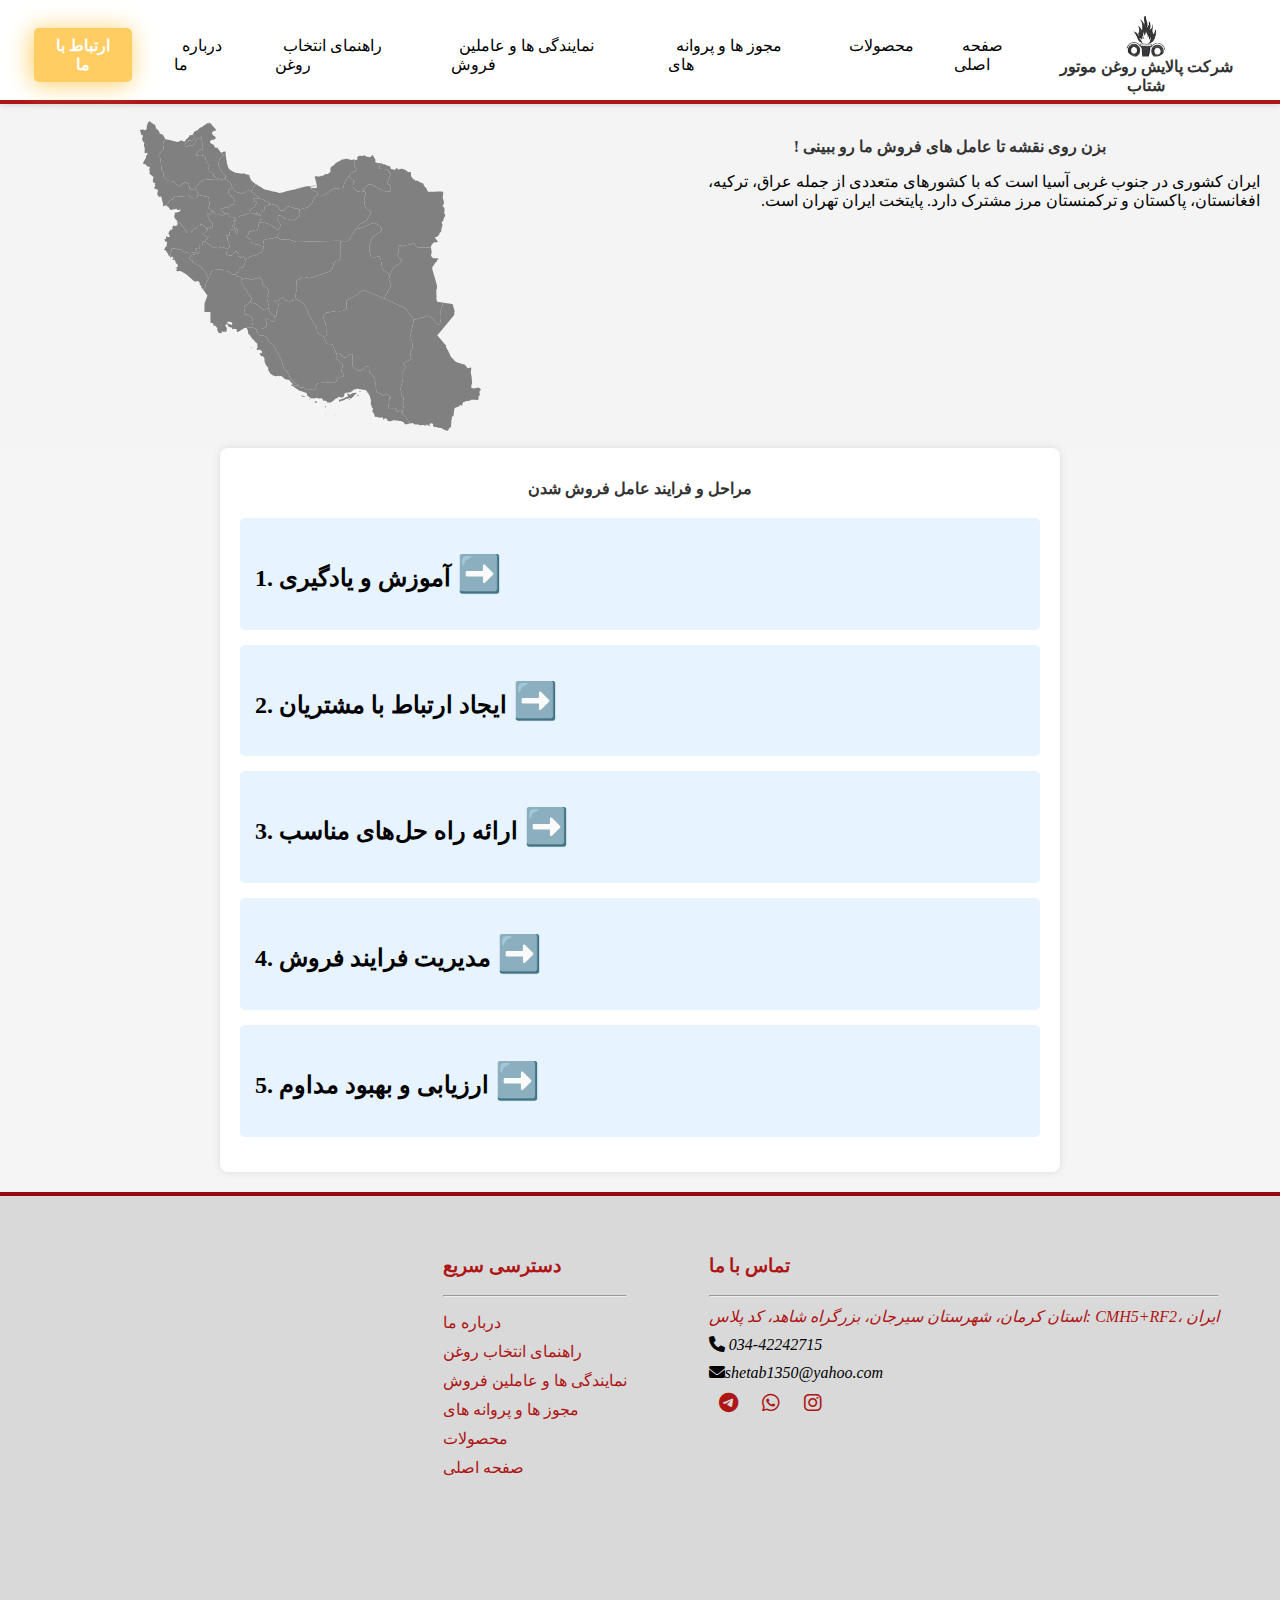
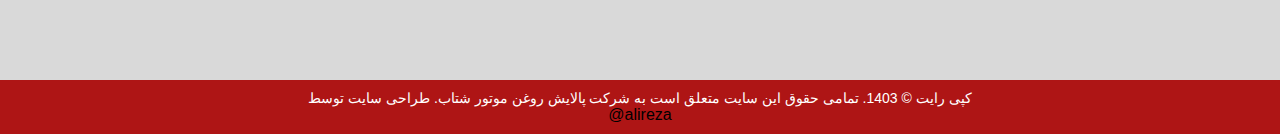
<file: amel_updated.html>
<!DOCTYPE html>
<html lang="fa">

<head>
    <style>
        section {
            justify-content: space-between;
            align-items: center;
            background-color: #f4f4f4;
            height: 100vh;
        }

        .map {
            flex: 1;
            display: flex;
            justify-content: center;
            align-items: center;
        }

        .map svg {
            width: 74%;
            height: fit-content;
        }

        .content {
            flex: 1;
            padding: 20px;
        }

        h1 {
            text-align: center;
        }

        .city {
            fill: #808080;
            transition: all 0.3s;
        }

        .city:hover {
            fill: #ffcc00;
            /* رنگ زرد در هاور */
        }

        #info-box {
            display: none;
            width: 250px;
            height: fit-content;
            position: absolute;
            background-color: white;
            border: 3px solid #ae1515;
            padding: 10px;
            font-family: Arial, sans-serif;
            font-size: 14px;
            border-radius: 10px;
            transition: all 0.3s;
        }

        body {
            font-family: vazir;
            background-color: #f4f4f4;
            margin: 0;
        }

        .containerr {
            max-width: 800px;
            margin: auto;
            background: white;
            padding: 20px;
            border-radius: 8px;
            margin-bottom: 20px;
            box-shadow: 0 0 10px rgba(0, 0, 0, 0.1);
        }

        h1 {
            color: #333;
        }

        .steps {
            margin-top: 20px;
        }

        .step {
            background-color: #e7f3fe;
            border-radius: 5px;
            margin-bottom: 15px;
            padding: 15px;
            cursor: pointer;
            display: flex;
            /* Use flexbox for alignment */
            justify-content: space-between;
            /* Space between title and arrow */
            align-items: center;
            /* Center align items vertically */
        }

        .step:hover {
            background-color: #d4edda;
        }

        .arrow {
            font-size: 1.5em;
            /* Increase size of the arrow */
        }

        .description {
            display: none;
            /* Initially hide descriptions */
        }
    </style>
    <!-- Meta Tags for SEO -->
    <meta charset="utf-8">
    <meta name="viewport" content="width=device-width, initial-scale=1">
    <meta name="description"
        content="شرکت پالایش روغن موتور شتاب، ارائه‌دهنده محصولات با کیفیت برای انواع خودروها. مشاهده محصولات و راهنمای انتخاب روغن موتور">
    <meta name="keywords" content="روغن موتور، پالایش، محصولات خودرو، روان‌کننده‌ها، روغن موتور سنتتیک">
    <meta name="author" content="شرکت پالایش روغن موتور شتاب">

    <!-- Title for SEO Optimization -->
    <title>شرکت پالایش روغن موتور شتاب | محصولات و خدمات با کیفیت</title>

    <!-- Favicon -->
    <link rel="shortcut icon" href="./alamat2 2.png" type="image/x-icon">


    <!-- External Styles and Fonts -->
    <link rel="stylesheet" href="https://cdnjs.cloudflare.com/ajax/libs/font-awesome/6.0.0-beta3/css/all.min.css">
    <link rel="stylesheet" href="./swiper-bundle.min.css">
    <link rel="stylesheet" href="./aos.css">
    <link rel="stylesheet" href="./css2.css">

    <!-- Local Stylesheets -->
    <link rel="stylesheet" href="./css/index.css">
    <link rel="stylesheet" href="./css/global.css">

    <!-- Scripts -->
    <script src="./aos.js"></script>
</head>

<body>
    <!-- Header -->
    <div style="
     display: flex;
     justify-content: center;
 ">
        <header class="responsive-header ">
            <nav class="navbar">
                <div class="contact-btn">
                    <a href="https://try-to-reach.github.io/shetab-v3/contact.html" class="btn">ارتباط با ما</a>
                </div>
                <ul class="menu">
                    <li><a href="./about.html">درباره ما</a></li>
                    <li><a href="./blog/blog.html">راهنمای انتخاب روغن</a></li>
                    <li><a href="./amel_updated.html"> نمایندگی ها و عاملین فروش</a></li>
                    <li><a href="./mojavez.html">مجوز ها و پروانه های </a></li>
                    <li><a href="./product-page.html">محصولات</a></li>
                    <li><a href="./index.html">صفحه اصلی</a></li>
                </ul>
                <div class="logos">
                    <img src="./images/لوگو شرکت پالایش روغن موتور شتاب.png" style="margin-top: 0px;"
                        alt="Company Logo">
                    <h1 style="
     margin: 0px;
 ">شرکت پالایش روغن موتور شتاب</h1>
                </div>
                <div class="mobile-menu-icon">
                    <input type="checkbox" id="toggle-menu" hidden="">
                    <label for="toggle-menu" class="toggle-icon">
                        <span></span>
                        <span></span>
                        <span></span>
                    </label>
                </div>

            </nav>
        </header>
        <aside class="sidebar">
            <ul class="sidebar-links">
                <li><a href="./about.html">درباره ما</a></li>
                <li><a href="./blog/blog.html">راهنمای انتخاب روغن</a></li>
                <li><a href="./amel_updated.html"> نمایندگی ها و عاملین فروش</a></li>
                <li><a href="./mojavez.html">مجوز ها و پروانه های </a></li>
                <li><a href="./product-page.html">محصولات</a></li>
                <li><a href="./index.html">صفحه اصلی</a></li>
            </ul>
        </aside>
    </div>
    <section style="display: flex; height: fit-content;">
        <div class="map">
            <div id="info-box"></div>
            <?xml version="1.0" encoding="utf-8"?>
            <!-- Generator: Adobe Illustrator 23.0.1, SVG Export Plug-In . SVG Version: 6.00 Build 0)  --><svg
                style="enable-background:new 0 0 800 600;" version="1.1" viewBox="0 0 800 600" x="0px"
                xml:space="preserve" xmlns="http://www.w3.org/2000/svg" xmlns:xlink="http://www.w3.org/1999/xlink"
                y="0px">
                <style type="text/css">
                    .st0 {
                        fill: #808080;
                        stroke: #FFFFFF;
                        stroke-width: 0.5;
                        stroke-linecap: round;
                        stroke-linejoin: round;
                    }

                    .st1 {
                        font-family: 'Roboto-Regular';
                    }

                    .st2 {
                        font-size: 14px;
                    }
                </style>
                <g id="Iran">
                    <path class="city"
                        d="M126.831,35.275l0.082,0.118l0.441,0.257l0.12,0.07l0.66,0.128l0.711,0.021l-0.092,0.182l-0.121,0.118   l0.65,0.465l0.37,0.864l0.924,3.843l0.379,0.805l0.645,0.572l-0.257,0.485l0.115,0.285l0.786,0.571l0.161,0.033l0.334-0.01   l0.241,0.066l0.11,0.157l0.067,0.181l0.108,0.14l1.098,0.753l0.014,0.01l0.169,0.204l0.102,0.285l0.252,0.414l0.311,0.377   l0.285,0.161l0.249,0.383l0.565,1.266l0.186,0.417l0.263,0.383l0.214,0.43l0.322,1.983l0.199,0.603l0.808-0.251l3.212,1.065   l0.08-0.074l0.214-0.147l0.28-0.11l0.29,0.034l0.086,0.25l-0.08,0.374l-0.006,0.34l0.303,0.147l0.43,0.086l0.411,0.259l0.175,0.426   l-0.266,0.586l0.205,0.403l0.268,0.202l0.287,0.169l0.29,0.31l0.128,0.314l0.242,0.854l0.156,0.335l0.292,0.216l0.736,0.333   l0.148,0.266l-0.068,0.409l-0.126,0.332l-0.091,0.336l0.056,0.427l0.355,0.422l0.655,0.441l0.701,0.346l0.368,0.098l-0.195,0.199   l-3.403,3.635l-0.679,1.653l-0.895,4.194l0.424,2.258l0.787,2.084l-0.013,1.958l-1.154,2.091l-5.293,5.488L135.875,88l-0.338,1.707   l0.408,1.309l1.953,2.656h0.21l0.003,0.541l0.178,0.288l0.249,0.213l0.201,0.32l0.191,0.7l0.048,0.426l-0.124,0.188l-0.096,0.204   l-0.019,1.302l1.087,10.54l0.618,0.837l0.137,0.314l0.038,0.157l0.245,2.347l-0.131,0.207l-0.29,0.163l-0.29,0.242l-0.131,0.44   l0.233,0.611l0.424,0.777l0.201,0.71l2.068,2.487l0.762,1.778l-0.351,4.823l0.424,2.091l1.166,1.757l8.999,5.911l4.012,0.716   l3.295,0.055l4.273,3.894l0.519,1.034l3.833,2.167l1.329,1.237l1.434,0.602l0.905-0.622l0.507-0.804l0.096-0.344l0.459-1.083   l1.013-1.261l1.848-1.207l1.523-0.321l0.749,0.078l0.848-0.803l1.297-0.857l1.421,0.234l0.981,0.992l1.224,0.762l1.571,0.351   l0.972,0.84l0.137,0.815l-0.405,0.577l1.224,3.57l-0.029,2.561l1.109,1.619l3.008,0.41l7.319-0.849l4.27,9.572l-0.752,0.238   l-0.911,0.555l-0.131,0.756l0.22,0.636l-0.162,0.599l-0.532,1.051l-1.303,1.511l-2.326,1.032l-3.495-0.308l-3.202-0.887   l-1.179-0.82l-0.526-0.583l-0.621-0.517l-0.433-0.582l-0.226-0.464l-0.363-0.303l-15.948,1.481l-7.753-1.111l-2.702,1.069   l-0.682,0.883l-0.045,1.846l-1.485,2.26l-5.012,1.616l-0.927,1.015l-0.36,0.614l-0.675,0.697l-0.427,1.861l-1.708,1.949   l-0.51,1.243l-1.208,1.213l-1.045,0.632l-0.016,0.02l-0.683-0.251l-0.806,0.014l-1.023,0.51l-0.548,0.154l-0.006,0.006   l-0.003,0.002h-0.008l-0.002,0.002l-0.609,0.419l-0.685,0.232l-0.663-0.092l-0.542-0.559l-0.006-0.002l-0.003-0.004v-0.006   l-0.201-0.614l0.182-0.786l0.379-0.784l0.379-0.605l0.127-0.765l-0.392-0.771l-0.956-1.247l-0.156-0.803l0.076-1.763l-0.143-0.733   l-0.449-0.446l-0.574-0.45l-0.175-0.46l0.746-0.484l-0.578-0.741l-0.214-0.666l-0.078-1.649l-0.15-0.886l-0.331-0.96l-0.542-0.687   l-0.781-0.057l-1.727,0.691l-0.899,0.071l-0.835-0.394l-0.354-0.406l-0.115-0.348l-0.051-0.378l-0.148-0.497l-0.247-0.368   l-0.265-0.256l-0.198-0.315l-0.029-0.543l-0.395-0.43l-0.488-0.421l-0.111-0.096l-0.448-0.577l0.062-0.611l0.137-0.093l0.382-0.151   l0.092-0.073l0.029-0.809l0.33-1.312l0.599-1.39l0.049-0.719l-0.328-0.828l-0.749-1.383l-0.456-0.62l-0.516-0.282l-0.401-0.012   l-0.36-0.115l-0.319-0.229l-0.284-0.34l-0.385-0.338l-0.446-0.076l-0.956,0.054l-0.803-0.183l-0.615-0.412l-0.242-0.671   l0.331-0.951l1.094-1.346l0.425-0.689l0.166-0.928l-0.146-0.865l-0.284-0.629l-0.175-0.683l0.172-1.029l0.338-0.427l0.051-0.419   l-0.204-0.347l-0.672-0.355l-0.35-0.383l-0.215-0.122l-0.298,0.014l-0.609,0.19l-0.287-0.062l-0.142-0.192l-0.156-0.589   l-0.119-0.251l-0.223-0.164l-0.231-0.072l-0.218-0.101l-0.182-0.259l-0.245-0.683l-0.005-0.38l0.419-1.113l0.191-0.748   l-0.191-0.654l-0.29-0.66l-0.099-0.779l0.215-0.693l0.384-0.327l0.425-0.249l0.362-0.472l0.096-1.254l-0.698-0.818l-1.775-1.143   l-0.258-0.524l-0.182-0.549l-0.28-0.353l-1.122,0.17l-0.29-0.325l-0.433-1.109l-0.475-0.361l-1.147-0.107l-0.414-0.238   l-0.191-0.636l0.411-1.157l-0.124-0.656v-0.006l-0.164-0.793l0.059-0.964l0.201-0.961l0.28-0.782l-0.121-0.665l-0.695-0.528   l-0.62-0.703l0.135-1.18l0.255-0.342l1.067-0.864l0.315-0.508l-0.07-0.365l-1.133-1.389l-0.77-0.67l-0.862-0.396l-0.84,0.097   l-0.392,0.224l-0.494,0.175l-0.433-0.045l-0.226-0.442l0.021-0.234l0.123-0.623l-0.022-0.196l-0.233-0.182l-0.201,0.042   l-0.212,0.077l-0.237-0.079l-0.344-0.443l-0.175-0.481l-0.115-0.452l-0.182-0.357l-0.333-0.238l-1.107-0.537l-0.37-0.113   l-1.998,0.235l-1.074-0.175l-0.54-0.854l0.09-0.297l0.042-0.139l0.319-0.401l0.271-0.419l-0.025-0.496l-0.155-0.551l0.056-0.498   l0.188-0.476l0.261-0.504l0.003-0.005l0.285-0.562l0.744-0.846l0.271-0.6l0.255-0.822l0.287-0.498l0.405-0.322l0.594-0.289   l0.171-0.245l-0.25-0.737l0.043-0.341l0.255-0.222l0.548-0.233l0.229-0.308l0.201-0.573l0.19-0.77l0.107-0.762l-0.132-1.882   l0.868-0.988l1.115-0.875l0.691-1.001l-0.013-0.626l-0.236-0.618l-0.379-0.531l-0.437-0.373l-0.481-0.187l-0.392,0.083   l-1.016,0.592l-1.541-0.284l-0.454-0.211l-0.282-0.199l-0.091-0.343l0.102-0.645l0.019-0.363l-0.096-0.998l0.003-0.464l0.39-1.587   l0.037-0.676l-0.284-2.004l0.143-1.561l0.006-0.817l-0.22-0.654l-0.226-0.257l-0.236-0.157l-0.558-0.18l-0.386-0.199l0.096-0.242   l0.268-0.271l0.135-0.288l-0.155-0.712l-0.153-0.472l-0.057-0.498l0.124-0.79l0.836-2.863l-0.148-1.162l-1.635-0.787l-0.5-0.484   l-0.421-0.598l-0.296-0.886l-0.134-0.3l-0.102-0.304l0.016-0.33l-0.022-0.36l-0.233-0.247l-0.28-0.217l-0.186-0.284l-0.129-0.612   l-0.096-0.268l-0.169-0.276v-0.007l0.437-0.738l0.499-0.416l0.296-0.472l-0.285-1.565l0.156-0.63l0.612-1.204l-0.252-0.978   l-1.189-0.847l-1.373-0.723l-0.797-0.614l-0.035-0.343l0.214-0.722l-0.026-0.352l-0.373-0.789l-0.105-0.34l-0.013-0.356   l0.076-0.263l0.006-0.296l-0.363-0.788l-0.182-0.846l-0.134-0.378l-0.006-0.016l-0.809-0.96l-0.188-0.482l0.344-0.482l0.628-0.394   l0.462-0.169l0.481-0.012l0.685,0.084l0.711-0.078l1.673-0.443l0.738,0.083l2.13,1.062l0.784,0.066l0.679-0.163l1.596-0.73   l0.593-0.435l0.519-0.794l0.013-0.722l-0.108-0.753l0.153-0.892l0.005-0.002l0.308-0.473l0.019-0.477l-0.105-0.514l-0.061-0.564   l0.061-0.657l0.14-0.537l1.021-2.062l0.183-0.515l0.019-0.152l0.06-0.479l-0.159-1.308l0.137-0.453l3.276-2.704L120.154,30   l0.475,0.336l0.832,1.264l0.422,0.485l1.843,0.862l0.599,0.509L126.831,35.275z"
                        id="city_1" />
                    <path class="city"
                        d="M167.801,66.179l2.054-0.271l0.538-0.262l1.603-1.165l0.597-0.292l0.408-0.092l1.197-0.048l0.747-0.244   l0.328-0.043l0.421,0.093l3.212,1.437l0.554,0.155l0.556-0.033l0.668-0.27l0.497-0.313l0.478-0.395l0.427-0.475l0.354-0.567   l0.868-1.803l0.411-0.534l0.562-0.475l1.788-0.915l0.507-0.488l0.518-1.204l0.374-0.587l0.239-0.199l0.51-0.278l0.245-0.199   l0.175-0.243l0.792-1.38l0.419-0.487l0.468-0.393l0.007-0.003l0.512-0.237l0.484-0.013l0.86,0.385l0.462,0.125l0.374-0.07   l1.846-1.046l0.241,0.786l0.108,0.075l0.038,0.412l0.427,0.486l0.946,0.459l0.456,0.806l0.567,2.425l-0.115,0.789l-0.207,0.719   l-0.634,0.869l-2.677,1.847l-1.915,0.258l-1.236,0.718l-1.354,0.255l-1.428-1.167l-0.637,0.039l-0.08,0.603l-0.016,1.157   l-0.214,1.097l-0.421,0.373l-1.644-0.395l-1.144,0.126l-0.316,0.566l-0.825,0.483l-1.24,1.636l-0.494,2.464l0.879,2.162   l1.574,0.869l2.106-0.763l2.116-1.146l2.023-0.57l4.614,1.308l1.291-1.042l1.166-1.592l1.928-1.459l0.382-0.503l-0.459-0.174   l-0.424-0.642l3.537-6.169l2.32-1.57l1.256,0.111l2.077-1.253l1.988-1.783l1.22,0.459l-0.427,4.509l0.478,0.695l0.077,2.985   l1.784,4.462l-0.325,2.639l-1.141,1.537l0.026,1.103l1.619,0.921l0.583,1.932l-1.504,1.025l-2.208-0.353l-2.1,0.619l-1.294,1.402   l-2.463,1.808l-0.975,1.827l-0.784,1.023l-0.631,1.431l-0.147,2.019l0.37,1.221l1.482-0.588l1.966-0.24l0.975,0.951l0.427,0.316   l0.899,0.163l6.93-1.018l2.154,1.073l0.911,2.877l0.194,3.119l1.558,3.861l2.435,3.325l2.058,1.909l0.325,0.703l-0.316,1.079   l-0.695,1.486l-0.277,3.551l0.924,4.255l3.008,1.867l0.194-0.112l0.695,0.135l2.262,1.181l0.816,0.719l0.252,2.812l0.8,1.9   l1.893,1.252l0.657,0.674l1.399,1.146l-0.076,0.211l-0.153,0.581h0.229l0.274-0.338l0.465-0.162l1.051-0.052l0.443,0.238   l0.433,0.883l0.28-0.04l0.427,0.23l0.424,0.152l-0.357,0.21l-1.077,0.86l-2.301,0.904l-7.37-0.767l-2.004,0.335l-2.925-0.453   l-9.696,1.129l-1.093,0.459l-1.061,0.639l-1.686,1.829l-2.036,0.974l-0.918,0.671l-1.297,2.157l-4.671,4.76l-0.59,1.209l0.01,1.867   l0.182,1.247l-7.319,0.849l-3.008-0.41l-1.109-1.619l0.029-2.561l-1.224-3.57l0.405-0.577l-0.137-0.815l-0.972-0.84l-1.571-0.351   l-1.224-0.762l-0.981-0.992l-1.421-0.234l-1.297,0.857l-0.848,0.803l-0.749-0.078l-1.523,0.321l-1.848,1.207l-1.013,1.261   l-0.459,1.083l-0.096,0.344l-0.507,0.804l-0.905,0.622l-1.434-0.602l-1.329-1.237l-3.833-2.167l-0.519-1.034l-4.273-3.894   l-3.295-0.055l-4.012-0.716l-8.999-5.911l-1.166-1.757l-0.424-2.091l0.351-4.823l-0.762-1.778l-2.068-2.487l-0.201-0.71   l-0.424-0.777l-0.233-0.611l0.131-0.44l0.29-0.242l0.29-0.163l0.131-0.207l-0.245-2.347l-0.038-0.157l-0.137-0.314l-0.618-0.837   l-1.087-10.54l0.019-1.302l0.096-0.204l0.124-0.188l-0.048-0.426l-0.191-0.7l-0.201-0.32L138.29,94.5l-0.178-0.288l-0.003-0.541   h-0.21l-1.953-2.656l-0.408-1.309L135.875,88l1.734-2.944l5.293-5.488l1.154-2.091l0.013-1.958l-0.787-2.084l-0.424-2.258   l0.895-4.194l0.679-1.653l3.403-3.635l0.195-0.199l0.485,0.129l0.634,0.372l0.146,0.033l0.234,0.052l0.854,0.03l1.756,0.431   l2.747,0.029l1.578,0.62l0.71,0.279l6.497,1.372l2.039,0.925l1.791,0.453L167.801,66.179z"
                        id="city_2" />
                    <path class="city"
                        d="M223.97,32.577l0.423,0.108l0.596,0.412l1.89,1.77l5.181,6.242l2.113,1.957l0.867,1.192l0.685,1.445   l-0.325,0.104l-0.8,0.257l-1.622,1.098l-1.931,0.389l-1.039,0.54l-0.892,0.855l-0.567,1.132l-0.057,1.367l0.414,1.066l0.752,1.068   l1.756,1.709l1.762,0.733l0.464,0.456l0.93,1.997l0.164,0.502l-0.016,0.553l-0.145,0.537l-0.005,0.019l-0.239,0.511l-0.279,0.42   h-0.005l-0.003,0.008l-1.27,0.79l-5.693,1.011l-0.105,0.256l0.006,0.299l-0.089,0.256l-1.616,1.003l-0.287,0.45l0.073,1.629   l0.612,1.129l2.004,1.607l4.082,2.024l0.389,0.328l0.082,0.327l0.144,0.576l-0.127,0.772l0.057,0.667l1.495,1.201l0.484,0.719   l0.558,0.529l0.948,0.022l1.563-0.731h0.725l0.354,0.854l0.215,1.045l0.398,0.535l0.494,0.452l0.507,0.795l0.519,0.569l0.459,0.651   l0.765,0.97l0.401,0.508l0.841,1.413l0.985,0.96l0.157,0.013l0.179,0.407l0.985,0.878l0.644,0.835l0.169,0.739l0.746,0.303   l1.163,0.264l0.478,0.511l-0.274,0.711l-6.966,8.298l-0.64,1.507l-0.268,2.075l-0.981,1.534l-0.07,2.138l2.836,7.86l5.117,8.067   l1.702,1.758l1.966,1.551l1.036,1.325l0.029,1.105l-0.134,1.695l0.258,2.032l0.338,0.952l-2.078-1.11l-1.083,0.33l-1.214,0.834   l-1.112-0.146l-0.88-0.494l-0.593,0.23l-0.373,0.667l-0.003,0.655l-0.414,0.69l-0.953,0.202l-2.301-2.458l-1.271-0.464   l-0.898,0.248l-0.424-0.152l-0.427-0.23l-0.28,0.04l-0.433-0.883l-0.443-0.238l-1.051,0.052l-0.465,0.162l-0.274,0.338h-0.229   l0.153-0.581l0.076-0.211l-1.399-1.146l-0.657-0.674l-1.893-1.252l-0.8-1.9l-0.252-2.812l-0.816-0.719l-2.262-1.181l-0.695-0.135   l-0.194,0.112l-3.008-1.867l-0.924-4.255l0.277-3.551l0.695-1.486l0.316-1.079l-0.325-0.703l-2.058-1.909l-2.435-3.325   l-1.558-3.861l-0.194-3.119l-0.911-2.877l-2.154-1.073l-6.93,1.018l-0.899-0.163l-0.427-0.316l-0.975-0.951l-1.966,0.24   l-1.482,0.588l-0.37-1.221l0.147-2.019l0.631-1.431l0.784-1.023l0.975-1.827l2.463-1.808l1.294-1.402l2.1-0.619l2.208,0.353   l1.504-1.025l-0.583-1.932l-1.619-0.921l-0.026-1.103l1.141-1.537l0.325-2.639l-1.784-4.462l-0.077-2.985l-0.478-0.695l0.427-4.509   l-1.22-0.459l-1.988,1.783l-2.077,1.253l-1.256-0.111l-2.32,1.57l-3.537,6.169l0.424,0.642l0.459,0.174l-0.382,0.503l-1.928,1.459   l-1.166,1.592l-1.291,1.042l-4.614-1.308l-2.023,0.57l-2.116,1.146l-2.106,0.763l-1.574-0.869l-0.879-2.162l0.494-2.464l1.24-1.636   l0.825-0.483l0.316-0.566l1.144-0.126l1.644,0.395l0.421-0.373l0.214-1.097l0.016-1.157l0.08-0.603l0.637-0.039l1.428,1.167   l1.354-0.255l1.236-0.718l1.915-0.258l2.677-1.847l0.634-0.869l0.207-0.719l0.115-0.789l-0.567-2.425l-0.456-0.806l-0.946-0.459   l-0.427-0.486l-0.038-0.412l-0.108-0.075l-0.241-0.786l0.211-0.119l0.322-0.383l0.159-0.295l0.519-1.51l1.115-1.788l0.105-0.397   l0.3-0.342l1.475-0.906l3.072-1.201l0.358-0.204l0.926-0.528l1.019-1.048l0.004-0.004l1.533-1.98l1.007-0.848l1.29-0.714   l2.157-0.739l0.691-0.078l0.398-0.273l1.632-1.663l0.555-0.313l3.709-2.095l1.324-1.356l0.48-0.492l0.596-0.416l0.733-0.199   l2.345,0.045l0.379-0.095l0.322-0.298l0.357-0.536L223.97,32.577z"
                        id="city_3" />
                    <path class="city"
                        d="M244.172,84.651l1.423,0.118l0.742-0.211l0.835-0.358l0.781-0.49l0.609-0.616l0.69-0.377l0.986,0.007   l1.991,0.416l0.09,3.457l-0.349,1.151l0.216,0.838l0.06,2.074l0.582,1.45l0.432,4.795l1.275,4.564l-0.243,0.748l-0.03,0.889   l0.133,0.844l0.236,0.601l1.089,1.778l0.01,0.405l-0.095,0.348l-0.048,0.281l0.324,1.53l0.642,1.466l1.563,2.35l2.075,2.161   l2.253,1.621l4.973,2.595l2.308,0.781l11.853,1.604l1.272-0.194l1.051-0.433l0.993-0.183l1.102,0.572l-0.294,0.047l-0.341-0.095   l-0.178-0.027l-0.241,0.313l2.572,1.003l4.01,0.926l1.445,0.564l0.976,0.928l-0.123,1.4l0.271,0.54l0.401,1.4l0.281,0.56   l0.447,0.695l0.725,2.094l0.926,1.53l1.076,1.034l2.228,1.685l1.523,1.853l0.467,0.28l0.6,0.173l1.938,1.316l-0.02,0.13   l-0.296,0.981l-1.052,1.461l-1.609,0.861l-1.236,1.231l-0.676,3.193l-1.89,3.385l-1.6,1.042l-4.19-0.413l-2.562,0.566l-0.679,0.367   l-0.641,0.222l-5.793,3.145l-1.53,0.273l-2.845-0.569l-0.669-0.462l-0.94-0.158l-1.577,0.061l-4.235-1.266l-1.877-1.767   l-1.74-2.213l-0.392-1.222l-0.054-0.654l-2.919-1.404l-1.823-6.336l-1.31-2.122l-3.419-3.62l-4.649-2.969l-0.338-0.952   l-0.258-2.032l0.134-1.695l-0.029-1.105l-1.036-1.325l-1.966-1.551l-1.702-1.758l-5.117-8.067l-2.836-7.86l0.07-2.138l0.981-1.534   l0.268-2.075l0.64-1.507l6.966-8.298l0.274-0.711l-0.478-0.511l-1.163-0.264l-0.746-0.303l-0.169-0.739l-0.644-0.835l-0.985-0.878   L244.172,84.651z"
                        id="city_4" />
                    <path class="city"
                        d="M167.475,204.516l0.065-0.154l-0.223-1.113l-0.736-0.855l-1.705-1.528l-1.972-3.169l-0.401-1.092l-0.013-0.35   l0.077-0.305l0.163-0.249l0.244-0.188l0.123-0.151l0.041-0.155l-0.045-0.161l-0.119-0.159l-0.346-0.721l-0.268-0.766l0.14-0.039   h0.148l0.942,0.288l0.086-0.523l-0.299-1.458l0.002-0.625l0.108-0.665l0.244-0.602l0.392-0.436l0.634-0.222l2.157,0.067   l0.634-0.147l1.545-0.824l1.211,0.069l0.644-0.075l0.481-0.463l0.421-0.622l0.937-0.599l0.489-0.442l0.36-0.621l0.062-0.595   l-0.229-0.509l-0.513-0.367l-0.666-0.067l-0.551,0.273l-0.527,0.369l-0.585,0.216l-1.31,0.287l-0.661,0.025l-0.621-0.267   l-0.252-0.208l-0.188-0.21l-0.132-0.263l-0.153-0.776l-0.148-0.136l-0.225-0.037l-0.95-0.364l-0.51-0.01l-0.497,0.189l-0.596,0.342   l-0.618,0.203l-1.963-0.09l-0.991,0.344l-0.319-0.033l-0.317-0.102l-0.314-0.014l-0.747,0.643l-0.596,0.297l-0.634,0.045   l-0.502-0.344l-0.344-0.071l-1.163,0.352l-0.554-0.157l-0.379-0.501l-0.787-1.962l-1.429-2.03l-0.919-0.846l-0.838-0.159   l-0.398-0.252l-1.139-1.057l-1.189-0.437l0.016-0.02l1.045-0.632l1.208-1.213l0.51-1.243l1.708-1.949l0.427-1.861l0.675-0.697   l0.36-0.614l0.927-1.015l5.012-1.616l1.485-2.26l0.045-1.846l0.682-0.883l2.702-1.069l7.753,1.111l15.948-1.481l0.363,0.303   l0.226,0.464l0.433,0.582l0.621,0.517l0.526,0.583l1.179,0.82l3.202,0.887l3.495,0.308l2.326-1.032l1.303-1.511l0.532-1.051   l0.162-0.599l-0.22-0.636l0.131-0.756l0.911-0.555l0.752-0.238l0.892,0.902l15.534,3.096l0.105,0.17l0.972,1.085l0.214,0.404   l0.121,0.74l0.293,0.854l0.347,0.751l0.29,0.421l-0.319,0.302l-0.064,0.339l0.191,0.926l-0.041,0.263l-0.127,0.244l-0.099,0.251   l0.038,0.285l0.128,0.047l0.535,0.069l0.58,2.157l-0.003,3.882l-0.679,2.791l-1.214,1.275l-0.507,1.374l0.424,1.011l8.486,5.173   l0.567,0.527l0.609,1.041l0.271,0.813l-4.537-2.486L226.587,187l0.548,1.519l0.905,1.183l0.366,0.81l-0.006,0.959l-2.195,0.744   l-0.886,0.869l-1.01,0.449l-0.956-0.258l-1.456-3.036l-0.707,0.074l-1.619,1.808l-0.478,0.96l2.148,3.189l3.323,7.44l1.51,1.844   l1.262,0.79l1.762,1.75l0.848,3.487l-0.612,2.815l-1.087,1.74l-1.023,0.903l-0.669-0.359l-0.988-2.444l-0.574,0.145l-0.35,1.057   l-1.122,0.611l-1.89,0.54l-0.937,0.508l-0.953,0.032l-1.332-0.194l-4.738-5.354l-3.527-1.607l-1.217-1.043l-0.895-0.076   l-0.331,0.719l0.558,1.121l-0.102,1.281l-1.058,0.969l-4.413,0.296l-0.322,0.728l-0.185,2.441l-0.624,0.364l-1.211-0.087   l-1.915,0.188l-1.861,1.945l-1.294,0.439l-0.395,0.825l-0.006,1.084l-0.656,0.749l-1.004,0.169l-0.609,0.812l-0.137,1.236   l-1.185,0.626l-2.09,0.305l-2.779-0.331l-1.848,0.204l-1.02-1.125l-0.041-1.478l0.245-1.103l-0.127-0.791l-0.704,0.049   l-1.319-0.917l-7.412-10.144l-5.857-4.626L167.475,204.516z"
                        id="city_5" />
                    <path class="city"
                        d="M157.329,218.908l0.365,0.195l0.832,0.29l0.468-0.626l0.236-0.921l0.261-0.686l0.081-0.708l-0.285-0.974   v-0.006l-0.089-0.514l0.006-0.498l0.15-0.434l0.327-0.325l0.202-0.068l0.433-0.043l0.185-0.095l0.064-0.177l-0.086-0.463   l0.032-0.177l0.425-0.705l0.215-0.088l0.456,0.158l0.65,0.423l0.319,0.132l0.397-0.031l0.924,0.401l0.489-0.126l0.452-0.424   l0.827-0.5l0.311-0.033l0.551,0.146l0.784-0.261l0.382-0.076l0.331-0.179l0.245-0.456l-0.637-0.746l0.414-1.064l0.667-1.144   l0.116-0.992l-0.465-0.392l-1.195,0.012l-0.43-0.3l-0.083-0.595l0.274-0.48l0.382-0.458l0.161-0.381l0.854,0.287l5.857,4.626   l7.412,10.144l1.319,0.917l0.704-0.049l0.127,0.791l-0.245,1.103l0.041,1.478l1.02,1.125l1.848-0.204l2.779,0.331l2.09-0.305   l1.185-0.626l0.137-1.236l0.609-0.812l1.004-0.169l0.656-0.749l0.006-1.084l0.395-0.825l1.294-0.439l1.861-1.945l1.915-0.188   l1.211,0.087l0.624-0.364l0.185-2.441l0.322-0.728l4.413-0.296l1.058-0.969l0.102-1.281l-0.558-1.121l0.331-0.719l0.895,0.076   l1.217,1.043l3.527,1.607l4.738,5.354l1.332,0.194l0.953-0.032l0.016,0.571l-0.166,1.05l-1.016,1.175l-1.224,2.75l-1.447,2.141   l-3.088,0.355l-0.981,0.388l-0.443,0.586l0.299,1.491l1.565,1.271l2.266,1.241l1.013,0.201l0.835,0.441l0.456,1.548l0.784,1.201   l2.632-2.754l1.421-0.624l0.711-0.155l0.589,0.896l0.312,1.525l-0.341,2.471l0.08,1.738l-0.94,0.78l-3.46-0.741l-3.056,0.22   l-1.137,1.725l-0.535,1.052l-2.119-0.288l-0.895,0.242l-0.593,0.395l-0.092,0.833l0.28,2.016l-0.175,2.088l-1.494,0.775   l-2.205,0.113l-1.778,0.877l-0.188,0.53l0.08,0.362l0.185,0.245l0.21,0.226l0.156,0.3l0.054,0.43l-0.086,0.694l0.032,0.401   l0.115,0.283l-0.44,0.72l-0.535,0.383l-0.51-0.158l-1.048-0.089l-4.949,1.146v1.137l0.848,1.269l0.456,0.936l-0.43,2.402   l-0.647,1.268l-4.828-0.221l-5.248,1.341l-3.604-0.294l-7.737-2.499l-2.269-1.974l-2.071-1.273l-2.489-0.572l-2.485-0.178   l-4.62-1.899l-4.78,0.604l-1.813-0.054l-0.57,0.667l0.43,1.42l-0.338,2.389l-1.173,3.701l-0.653,5.37l-0.699,0.586l-0.108-0.286   l-1.453-1.047l-0.468-0.469l-0.421-0.601l-0.309-0.602l-0.214-0.655l-0.132-0.75l-0.221-0.616l-0.405-0.447l-0.475-0.4   l-0.414-0.461l-2.743-5.003l-0.057-0.052l-0.067-0.031l-0.076-0.012l-0.911,0.141l-0.801-0.052l-0.699-0.397l-0.637-0.896l0.66-0.3   l0.299-0.206l0.255-0.264h0.006v-0.004l0.47-1.033l0.26-0.95l0.347-0.826l0.752-0.662l0.452-0.486l1.246-1.025l0.314-0.421v-0.415   l-0.177-0.321l-0.226-0.323l-0.148-0.425l0.062-0.345l0.433-0.705l0.153-0.336l0.411-1.794l0.062-0.921l-0.169-0.847l-0.473-0.733   l-0.637-0.407l-0.688,0.004l-0.615,0.495l-0.57-0.423l-0.395-0.808l-0.953-3.074l0.299-0.492l1.619-0.364l0.223-0.205l0.201-0.235   l0.175-0.271l0.147-0.297l0.043-1.108l-0.257-1.514l0.127-1.028l1.201,0.354l1.058,0.559l0.953,0.23l2.119,0.168l0.679,0.24   l0.183-0.039l0.126-0.242l0.083-0.399l0.008-0.4l-0.091-0.244l-0.344-0.486l-0.099-0.635l-0.014-0.705l-0.097-0.709l-0.127-0.261   l-0.158-0.184l-0.151-0.227l-0.096-0.399l-0.108-0.306l-0.226-0.271l-0.277-0.217l-0.255-0.145l-0.459-0.523l0.236-0.605   l0.857-0.987l0.096-0.431l-0.072-0.758l0.097-0.45l0.303-0.427l0.39-0.163l0.878-0.093l0.854-0.596l0.156-0.916l-0.061-0.954   l0.204-0.723l0.714-0.035L157.329,218.908z"
                        id="city_6" />
                    <path class="city"
                        d="M162.517,271.362l-0.037-0.022l-0.158-0.03l-0.155,0.03l-0.153,0.086l-0.57,0.545l-0.934,0.118l-0.915-0.215   l-0.529-0.453l0.481-0.636l1.463-0.896l0.379-0.557l-0.217-0.818l-0.653-0.45l-0.545-0.557l0.121-1.137l-0.666,0.167l-1.498,0.023   l-0.562,0.24l-0.897,0.867l-0.507,0.339l-0.538,0.135l-0.21-0.258l0.008-1.316l-0.104-0.274l0.699-0.586l0.653-5.37l1.173-3.701   l0.338-2.389l-0.43-1.42l0.57-0.667l1.813,0.054l4.78-0.604l4.62,1.899l2.485,0.178l2.489,0.572l2.071,1.273l2.269,1.974   l7.737,2.499l3.604,0.294l5.248-1.341l4.828,0.221l0.647-1.268l0.43-2.402l-0.456-0.936l-0.848-1.269v-1.137l4.949-1.146   l1.048,0.089l0.51,0.158l0.424,0.579l0.704,1.637l0.274,1.821l-0.159,1.181l-0.414,0.833l-0.733,0.78l-1.721,1.155l-0.609,0.867   l-10.796,3.045l-1.912,1.819l-0.679,1.681l-0.538,0.06l-0.529,0.231l-0.086,0.557l-0.478,1.43l0.038,0.287l0.481,0.279l0.695,1.231   l0.969,0.512l0.806,1.028l0.647,0.232l1.683,1.032l0.319,0.134l0.118,0.316l-0.045,0.373l-0.354,0.645l0.086,0.311l0.405,0.49   l0.405,0.357l0.555,0.26l1.163,0.368l0.054,0.097l0.045,0.18l0.102,0.172l0.22,0.078l0.166-0.04l0.156-0.173l0.207-0.04   l0.239,0.054l0.172,0.137l0.147,0.172l1.526,1.171l0.545,0.253l-0.003,0.486l0.564,0.576l0.787,0.477l1.31,0.324l3.792,1.904   l0.325,0.386l0.172,0.459l0.402,0.128l0.456,0.027l0.341,0.152l0.736,0.868l0.605,1.158l0.398,0.447l0.583,0.178l0.456,0.228   l1.007,1.118l3.629,4.783l4.964,10.464l0.605,0.889l0.379,0.356l-2.836,6.616l-2.253,3.122l0.051,1.856l0.366,2.329l-1.103,1.803   l-3.221,2.118l-0.827,0.33l-0.067-0.097l-0.596-0.248l-0.465-0.058l-0.274-0.312l-0.249-0.372l-0.397-0.252l-0.483-0.139   l-0.21-0.164l-0.029-0.288l0.064-0.508l0.121-0.395l0.183-0.32l0.164-0.354l0.048-0.508l-0.161-0.472l-0.601-0.46l-0.166-0.463   l-0.3-0.148l-0.197-0.208l-0.545-0.758l-0.116-0.203l-0.145-0.201l-0.919-0.879l-0.142-0.209l-0.205-0.493l0.005-0.181l0.124-0.139   l0.271-0.677l0.172-0.202l0.112-0.24l-0.048-0.422l-0.172-0.267l-0.824-0.631l-0.518-0.664l-0.346-0.564l-0.394-0.457l-0.66-0.348   l-1.746-0.602l-0.433-0.028l-1.412,0.783l-0.545,0.207l-1.086,0.117l-0.972-0.214l-0.938-0.494l-0.985-0.725l-0.002-0.003h-0.006   l-9.282-8.115l-1.278-1.459l-2.02-1.223l-1.416-1.149l-0.118-0.067l-2.876-1.67l-0.863-0.873l-3.073-1.468l-3.274-1.019   l-3.634,0.409l-1.805-0.219l-0.656-1.471v-0.006l0.379-0.449l0.513-0.417l0.457-0.476l0.206-0.624l-0.177-0.504l-0.445-0.398   l-0.58-0.247l-1.354-0.156l-0.43-0.37l0.03-0.448l0.62-0.347l0.679-0.061l0.516,0.04l0.5-0.1l0.65-0.493l0.832-0.828l0.424-0.519   l0.22-0.473l-0.019-0.333l-0.357-0.227l-0.137-0.343l0.021-0.302l0.186-0.707l-0.006-0.379l-0.274-0.622l-0.43-0.438l-0.981-0.797   l-1.227-1.74l-1.032-1l-0.159-0.538l-0.018-0.616l-0.094-0.75l-0.249-0.698l-0.35-0.638l-1.036-1.299l-0.094-0.073l-0.097-0.055   L162.517,271.362z"
                        id="city_7" />
                    <path class="city"
                        d="M241.646,399.522l-0.217-0.099l-0.954-0.272l-0.459-0.28l-0.427-0.338l-0.201-0.204l-0.143-0.234l-0.274-0.694   l-0.064-0.464l-0.562-1.771l-0.084-0.061l-0.175-0.366l-0.615-0.698l-0.386-0.827l-0.061-0.247l0.067-0.396l0.242-0.297   l0.296-0.267l0.225-0.308l0.08-0.38l-0.059-0.385l-0.158-0.363l-0.202-0.302l-1.198-1.099l-0.991-1.131l-0.626-1.048l-0.288-0.247   l-0.373-0.127l-0.389-0.018l-1.128,0.19l-0.373,0.015l-0.363-0.055l-0.342-0.153l-0.247-0.262l-0.135-0.341l-0.253-1.573   l-0.277-0.78l-0.395-0.702l-0.516-0.558l-0.319-0.2l-0.344-0.118l-3.263-0.468l-0.048-1.098l0.105-17.277l-0.099-0.461l-0.33-0.201   l-10.131-0.002l0.108-8.708l0.077-6.184l4.698-12.811l0.183-0.821l-0.086-0.771l-0.422-0.649l-1.216-0.917l-0.495-0.553   l-0.11-0.274l-0.159-0.636l-0.172-0.328l-0.236-0.22l-0.558-0.366l-0.21-0.291l-1.103-1.983l-0.145-0.641v-0.006l-0.304-0.644   l-1.077-0.528l-0.473-0.543l-0.703-1.585l-0.455-0.657l0.827-0.33l3.221-2.118l1.103-1.803l-0.366-2.329l-0.051-1.856l2.253-3.122   l2.836-6.616l1.686-2.473l4.213-11.092l1.666-1.274l7.609-0.509l2.164-0.672l3.276-0.242l3.199,0.954l1.584,1.541l1.921,0.589   l6.829,0.69l7.182,4.956l4.334,0.413l2.262-0.478l1.491,3.702l1.663,0.894l2.683-0.18l3.091,1.177l1.278,1.737l-0.663,1.018   l-0.822,2.728l0.118,1.077l0.503,2.209l4.646,7.367l0.969,2.451l0.749,0.98l0.768,0.556l0.446,0.514l1.456,0.472l0.51,0.511   l0.414,0.963l0.835,3.035l0.927,2.181l0.946,1.505l1.533,1.397l0.599,1.052l2.619,2.83l0.899,2.01l-0.086,1.682l-1.679,2.108   l-1.096,2.125l-2.055,2.755l-3.693,3.312l-2.377,1.004l-1.048,0.798l-0.777,1.041l-0.51,1.169l0.026,2.109l1.405,5.086l0.092,1.454   l-0.156,0.542l-0.137,1.076l-0.309,1.172l0.207,0.879l5.258-0.696l1.246,1.598l2.409,2.395l2.938,1.569l1.74,1.266l0.529,1.891   l-1.781,4.199l0.217,1.858l0.985,1.117l0.577,2.373l0.529,5.612l-4.757-0.248l-1.778-0.865l-3.174,0.534l-1.983,0.987l-0.817-0.317   l-1.104-0.131l-1.149,0.174l-1.124,0.396l-9.675,6.196l-1.119,0.472l-0.994-0.217l-0.868-1.272l-0.075-0.578l-0.013-1.609   l-0.241-0.619l-0.223-0.319l-0.078-0.193l-0.118-0.152l-0.331-0.2l-0.301-0.125l-0.291-0.071l-0.667-0.048l-0.326,0.038   l-0.667,0.167l-0.371,0.039l-0.344-0.074l-0.444-0.335l-0.261-0.075l-0.637,0.107l-1.154,0.49l-0.635,0.131l-0.805-0.058   l-0.291-0.308l0.043-1.472l-0.093-0.109l-0.427-0.303l-0.13-0.209l-0.015-0.193l0.015-0.536l0.048-0.27l0.128-0.229l-0.015-0.227   l-0.371-0.247l-0.178,0.607l-0.324,0.597l-0.444,0.423l-0.527,0.076l-0.557-0.349l-0.263-0.456l-0.331-0.36l-0.534-0.049   l-0.715-0.251l-2.04-1.194l-0.422-0.397l-0.203-1.151l-0.542-0.72l-0.808-0.42l-0.991-0.259l0.329-0.586l0.517-0.14l1.26,0.217   l0.657-0.034l1.016-0.348l0.564-0.087l0.627,0.154l1.264,0.669l0.434,0.154l0.685,0.068l0.517,0.218l0.417,0.377l0.399,0.557   l0.181-0.481l0.585-1.041l0.908-1.167l0.176-0.383l0.03-0.611l-0.637,0.13l-0.459-0.3l-0.286-0.55l-0.241-1.307l-0.364,0.169   l-0.479,0.521l-0.482,0.36l0.045-0.456l0.045-0.121l0.12-0.156l-0.256-0.405l-0.263,0.064l-0.316,0.236l-0.429,0.105l-0.183-0.131   l-0.344-0.492l-0.211-0.111l-0.196,0.041l-0.289,0.166l-0.156,0.038l-0.617-0.096l-0.557-0.163l-0.522-0.032l-0.524,0.291   l-1.107-0.16l-0.878,0.552l-0.226,0.732l0.833,0.367l0.978,0.195l0.773,0.492l0.241,0.634l-0.615,0.629l-0.519-0.009l-1.666-0.228   l-0.359,0.105l-1.686,1.575l-0.123,0.16l-0.271,0.429l-0.156,0.446l0.351,0.32l-0.125,0.256l-0.203,0.285l-0.105,0.189l0.228,0.767   l0.539,0.549l0.625,0.477l0.504,0.556l0.258,0.635l0.201,0.804l0.173,1.605l-0.06,0.448l-0.273,0.732l-0.088,0.403l0.018,0.378   l0.176,0.679l0.018,0.402l-0.193,0.703l-0.409,0.635l-0.557,0.453l-0.632,0.177l-2.093-0.248l-0.539,0.248l-0.597-0.281   l-2.158,0.016l-1.31-0.723l-0.499-0.113l-0.083,0.617l0.15,0.426l0.414,0.671l0.083,0.491l-0.09,0.351l-0.226,0.307l-0.279,0.251   l-0.263,0.175l-0.708,0.214l-2.263-0.214v-0.243l-0.166,0.216L241.646,399.522z"
                        id="city_8" />
                    <path class="city"
                        d="M507.004,89.89l0.268-0.292l0.535-0.262l0.338-0.043l0.338,0.043l0.66,0.225l0.341,0.222l0.086,0.255   l0.013,0.292l0.131,0.345l0.711,1.211l0.558,1.358l0.36,0.547l1.01,1.095l0.357,1.172l0.66,0.942l0.153,0.685l-0.076,0.652   l-0.609,2.067l0.781,1.04l4.436,1.768l0.487-0.069l0.481-0.147l0.523-0.084l0.516,0.069l1.571,0.454l1.504-0.032l0.462-0.119   l0.465,0.008l0.414,0.257l0.386,0.337l0.395,0.251l0.151,0.014l-3.738,2.31l-1.166,1.189l0.003,1.701l-0.347,1.447l-0.503,1.351   l1.176,0.842l13.829,0.66l0.58,0.728l0.392,1.324l0.711,1.622l2.791,2.623l0.851,1.735l0.191,1.562l-0.682,1.245l-0.813,1.003   l-0.284,0.673l-0.025,0.768l-0.309,1.152l-1.109,1.555l-1.851,5.475l-1.252,1.552l0.147,1.348l1.507,1.051l0.854,0.94l0.555,1.087   l0.822-0.128l0.449-1.168l0.401-0.178l0.264,0.991l0.615,0.945l1.023,0.496l0.112,0.893l-1.829,1.972l-0.201,1.075l0.405,0.607   l1.099,0.657l0.255,1.203l-1.026,3.005l-1.154,1.091l-2.339,0.575l-8.54-1.31l-20.412-11.355l-4.923-0.239l-7.424,6.037   l-1.778,2.374l-0.245,1.753l0.236,1.364l-0.096,1.045l-4.697,0.799l-1.536-0.595l-2.935-0.503l-1.737-0.578l-3.499-3.016   l-3.652-4.112l-0.577-1.215l0.111-0.773l0.58-2.307l0.156-2.616l-0.153-1.026l-0.194-0.411l-0.201-0.309l0.191-0.567l0.793-0.635   l1.8-0.538l0.325-0.89l-1.504-0.627l-1.214,0.213l-2.192-1.552l-4.662-6.219l0.934-0.906l2.256-4.003l2.24-0.934l0.937-0.86   l0.931-0.425l0.825-0.128l3.61-1.256l1.698-2.361l-0.574-2.377l-1.262-0.965l-1.45-0.722l-1.048-1.246l-0.07-1.77l0.631-2.52   l0.026-0.925l-0.366-1.646l-0.083-1.419l0.201-1.108l-0.207-2.744l0.959,0.397l0.5,0.071l2.642-0.446l0.484-0.361l0.309-0.618   l0.108-0.727l-0.147-0.681l-0.838-0.966l0.194-0.535l1.944-1.809l1.039-0.73l1.122-0.43l2.826-0.091l0.526,0.13l0.43,0.264   l0.389,0.309l0.414,0.194l0.497-0.09l2.473-1.09l1.475-0.253l0.296,0.057l1.208,0.986l1.055,0.609l0.478,0.157l4.639,0.872   l1.224,0.507l0.628,0.099l0.558-0.312l0.43-0.385l0.997-0.665l0.366-0.396l0.621-1.084L507.004,89.89z"
                        id="city_9" />
                    <path class="city"
                        d="M407.6,125.774l8.412,0.737l0.612-0.033l0.558-0.238l0.57-0.551l0.57-0.383l0.672-0.032l0.71,0.094   l0.682-0.002l1.099-0.365l5.216-3.033l0.698-0.108l1.877,0.411l0.682-0.01l0.462-0.219l0.758-0.819l0.609-0.245l0.386-0.365   l1.466-0.966l0.781-0.657l0.143-0.279l0.096-0.595l0.421-0.977l0.096-0.554l0.038-0.936l-0.038-0.273l-0.14-0.256l-0.363-0.328   l-0.108-0.212l-0.032-0.82l0.507-1.21l0.137-0.775l0.169-0.616l0.401-0.649l0.924-1.008l4.63-3.198l1.44-1.614l0.242-0.408   l0.163-0.531l0.373-0.206l0.433-0.072l0.331-0.127l0.223-0.3l0.338-0.713l0.265-0.297l0.596-0.202l1.781-0.34l0.379-0.15   l0.28-0.618l0.669-0.376l1.405-0.475l0.35-0.049l0.637-0.522l0.637-0.328l2.291-1.777l0.749-0.305l1.96-0.085l6.096-1.286   l0.918,0.002l1.909,0.423l1.204,0.701l0.453,0.154l1.571,0.016l0.519,0.162l0.838,0.445l0.43,0.14l0.475,0.024l4.41-0.806   l1.246,0.16l0.15,0.062l0.207,2.744l-0.201,1.108l0.083,1.419l0.366,1.646l-0.026,0.925l-0.631,2.52l0.07,1.77l1.048,1.246   l1.45,0.722l1.262,0.965l0.574,2.377l-1.698,2.361l-3.61,1.256l-0.825,0.128l-0.931,0.425l-0.937,0.86l-2.24,0.934l-2.256,4.003   l-0.934,0.906l-1.275,1.052l-5.736,8.854l-2.552,5.679l-0.605,4.22l-1.026,2.662l-1.565,0.731l-11.019-1.511l-2.622,0.309   l-5.392,3.106l-5.229,4.099l-1.902,2.077l-4.353,2.052l-2.148,0.486l-2.406-0.387l-6.042,0.106l-1.255-1.918l-3.263-3.377   l-6.806-4.122l-1.077-1.864l-0.344-0.954l-0.042-0.505l4.658,0.416l0.482,0.273l0.527,0.185l3.859-1.059l0.366-0.307l0.211-0.643   l0.015-3.985l-0.168-0.659l-0.454-0.265l-0.585-0.234l0.088-0.562l0.702-1.313l-0.733-1.143l-0.492-1.42l-0.687-3.267l-0.933-2.527   l-0.141-0.55L407.6,125.774z"
                        id="city_10" />
                    <path class="city"
                        d="M525.407,104.15l0.111,0.011l0.503-0.118l0.255,0.064l0.217,0.215l0.28,0.59l0.182,0.242l0.462,0.193   l0.507-0.039l0.519-0.121l0.5-0.038l1.068,0.289l4.834,2.328l2.033,0.479l1.039,0.09l0.497,0.115l0.519,0.256l0.236,0.264   l0.003,0.27l-0.067,0.279l0.026,0.301l0.487,0.913l0.108,0.29l0.08,0.711l0.003,0.54l0.15,0.443l0.526,0.439l0.526,0.2l2.403,0.361   l0.389,0.185l0.813,0.584l0.43,0.115l2.791-0.278l0.535-0.257l0.414-0.645l0.284-0.651l0.37-0.549l0.478-0.347l0.602-0.046   l0.503,0.262l1.549,1.377l1.332,0.549l0.698,0.105l0.695-0.074l0.268-0.163l0.194-0.232l0.22-0.179l0.351-0.001l0.656,0.127   l0.315-0.025l0.325-0.111l0.411-0.514l0.076-0.58l0.169-0.27l1.848,1.035l2.393,0.551l1.217,0.561l0.433,0.314l0.411,0.134   l0.895,0.136l0.341,0.191l1.007,1.046l4.114,2.972l0.66,0.062l1.73-0.796l0.711,0.188l0.618,0.592l0.596,0.827l0.143,0.513   l-0.096,0.862l0.185,0.424l0.086,0.322l-0.128,0.347l-0.191,0.382l-0.102,0.432l0.073,0.812l0.605,2.674l0.36,0.533l1.931,1.608   l0.58,0.649l0.182,0.261l-0.038,0.188l-0.112,0.131l-0.045,0.106l-0.038,0.26l-0.092,0.319l0.089,0.277l0.507,0.134l0.201,0.208   l0.249,0.2l0.261,0.131l0.255,0.015l0.978-0.388l0.456,0.08l0.516,0.557l0.22,0.603l0.147,0.732l0.214,0.64l0.414,0.327   l0.293-0.062l0.217-0.233l0.36-0.571l0.29-0.154l0.328,0.022l4.439,1.449l2.023,1.716l1.131,0.667l2.53,0.453l1.16,0.503   l0.914,1.227l1.157,2.469l1.424,2.183l3.266,3.992l0.65,1.052l0.895,2.359l0.634,1.118l1.02,0.57l4.901-0.089l4.311-0.077   l6.577-0.121l3.655-0.066l3.161-0.056l1.533,0.27l1.252,0.171l0.252,1.306l0.255,0.591l0.115,0.355l0.051,0.482l-0.045,0.472   l-0.121,0.428l-0.166,0.369l-0.191,0.292l-0.134,0.406l0.051,0.462l0.185,0.575l-0.663,3.086l-0.178,1.878l0.44,1.096l-0.099,0.152   l-0.048,0.107l-0.083,0.265l0.296,0.128l0.245,0.198l0.191,0.231l0.128,0.225l0.124,0.401l0.054,0.399l0.013,0.887l0.102,0.371   l0.449,0.747l0.462,2.375l0.08,1.15l0.051,0.195l-0.061,0.235l-0.325,0.426l-0.153,0.262l-0.096,0.341l-0.054,0.375l-0.013,0.349   l-0.118,0.412l-0.261,0.191l-0.29,0.114l-0.194,0.181l-0.089,0.461l0.108,0.766l-0.019,0.356l-0.376,0.402l-0.628,0.518   l-0.357,0.451l0.424,0.191l0.755,0.12l0.624,0.335l0.539,0.498l0.494,0.608l0.319,0.527l0.274,0.639l0.194,0.673l0.14,1.362   l0.112,0.572l0.019,0.617l-0.198,0.853l0.198,0.279l0.006,0.375l-0.204,0.901l-0.022,0.212l0.022,0.673l-0.092,0.265l-0.421,0.414   l-0.121,0.228l0.08,1.014l0.421,0.857l0.749,1.168l0.226,0.353l0.325,1.552l0.077,0.766l-0.191,0.787l-0.411,0.714l-0.723,0.885   l-0.341,0.728l-0.268,1.187l-0.169,0.387l-0.647,0.874l-0.178,0.418l-0.143,0.776l0.143,1.945l-0.245,0.67l-0.593,0.34   l-0.736,0.125l-0.656,0.016l-0.443,0.367l-0.182,0.804l-0.025,0.806l0.022,0.367l0.172,0.164l0.15,0.363l-0.013,0.363l-0.309,0.164   l-0.185,0.17l0.159,0.376l1.096,1.483l0.086,0.16l-0.06,0.429l-0.083,0.335l0.048,0.31l0.325,0.343l-0.746,1.051l-0.223,0.539   l-0.185,1.557l-0.449,1.412l-0.102,0.735l-0.096,0.36l-0.437,0.707l-0.099,0.472l0.032,0.385l0.137,0.699l0.022,0.326l-0.134,1.328   l-0.245,1.238l-0.946,0.318l-0.175,0.621l-0.599,1.078l-0.975,0.764l-0.558,0.653l-0.038,0.886l0.102,0.969l-0.124,0.912   l-0.322,0.428l-0.36,0.087l-0.401-0.033l-0.43,0.07l-0.414,0.238l-0.201,0.25l-0.156,0.298l-1.399,1.603l-0.602,0.412l-0.768,0.217   l-1.689,0.228l-0.768,0.396l-0.453,0.787l0.328,0.047l0.264,0.149l0.198,0.257l0.265,0.892l0.274,0.261l0.755,0.348l0.373,0.339   l0.3,0.434l0.487,0.972l2.288,2.982l0.35,0.699l-2.297,0.136l-3.132,0.192l-2.18,0.13l0.214,0.795l-0.481,0.527l-1.466,0.782   l-1.08,1.126l-0.972,1.265l-0.867,1.755l-0.185,1.666l0.052,0.497l-0.014,0.002l-2.403,0.404l-19.182,0.056l-4.044-1.437   l-3.024-4.947l-1.657-1.421l-3.215,1.197l-2.858,1.649l-9.155,1.36l-0.883,0.982l-0.838,0.61l-3.164-0.972l-4.907-0.62   l-1.654,0.635l-0.453,1.063l0.172,0.976l1.208,1.945l-0.293,2.464l-0.647,2.738l0.325,1.637l-0.115,1.472l-0.793,1.905   l-0.462,2.105l0.143,1.579l0.86,0.844l0.727,0.524l0.319,0.871l0.258,1.064l4.678,3.416l-0.921,1.703l-0.185,1.059l-1.536,2.467   l-1.373,1.401l-9.687,6.437l-4.283,6.497l-1.02,4.35l-1.319,2.269l-0.774,0.926l-0.809-0.579l-2.492-3.914l-2.619-1.641   l-1.995-0.898l-0.736-0.58l-2.616-1.499l-2.011-4.595l-2.304-15.585l-1.22-2.356l-1.319-1.686l-7.877,1.833l-6.124-0.735   l-1.447-2.284l-1.918-10.697l0.252-6.292l3.884-11.709l2.1-3.795l12.217-8.662l2.986-2.932l0.417-2.411l-1.058-2.368l-8.992-6.91   l-3.429-0.905l-7.762,2l-12.252,5.824l-12.603,3.296l4.958-6.14l3.98-3.645l3.499-2.087l6.513-2.456l0.94-0.737l1.306-3.051   l5.366-9.236l0.468-2.654l-2.017-2.323l-7.313-5.989l-0.841-2.131l-0.997-4.613l-0.58-7.164l0.456-4.169l1.246-2.383l0.828-3.579   l-0.755-3.021l-1.252-0.751l-0.981-0.034l-0.605,0.17l0.096-1.045l-0.236-1.364l0.245-1.753l1.778-2.374l7.424-6.037l4.923,0.239   l20.412,11.355l8.54,1.31l2.339-0.575l1.154-1.091l1.026-3.005l-0.255-1.203l-1.099-0.657l-0.405-0.607l0.201-1.075l1.829-1.972   l-0.112-0.893l-1.023-0.496l-0.615-0.945l-0.264-0.991l-0.401,0.178l-0.449,1.168l-0.822,0.128l-0.555-1.087l-0.854-0.94   l-1.507-1.051l-0.147-1.348l1.252-1.552l1.851-5.475l1.109-1.555l0.309-1.152l0.025-0.768l0.284-0.673l0.813-1.003l0.682-1.245   l-0.191-1.562l-0.851-1.735l-2.791-2.623l-0.711-1.622l-0.392-1.324l-0.58-0.728l-13.829-0.66l-1.176-0.842l0.503-1.351   l0.347-1.447l-0.003-1.701l1.166-1.189L525.407,104.15z"
                        id="city_11" />
                    <path class="city"
                        d="M610.304,249.662l0.337,3.225l0.883,5.677l-0.067,1.458l-0.953,2.152l-0.248,1.214l0.768,2.704l1.944,1.873   l2.489,1.033l2.415,0.186l2.266-0.122l1.192,0.088l1.036,0.262l0.478,0.28l0.519,0.469l0.274,0.53l-0.033,0.057l-0.238,0.408   l-0.456,0.166l-1.463,0.098l-0.545,0.365l-0.089,0.531l0.108,0.616l0.057,0.636l-0.172,0.738l-0.322,0.421l-1.01,0.632   l-0.889,0.792l-1.173,1.598l-1.501,2.04l-1.676,2.268l-1.491,2.022l-0.188,0.515l0.045,2.909l0.449,2.351l0.883,3.012l1.045,3.555   l1.074,3.663l1.134,3.856l1.252,4.233l1.357,5.065l1.048,3.904l-0.064,2.968l-0.414,2.897l-0.185,0.607l-0.806,1.042l-0.239,0.558   l0.105,0.224l0.258,0.15l0.182,0.205l-0.265,0.8l0.064,0.374l0.153,0.357l0.121,0.389l0.054,0.789l-0.229,2.245l0.067,1.757   l0.427,3.357l-0.392,2.678l0.073,0.848l0.462,1.749l0.363,3.389l1.026,0.432l3.113,0.458l5.165,0.758l0.05,0.007l0.559,2.1   l-0.427,4.348l-1.976,4.754l-1.459,5.281l-0.644,9.385l0.128,2.732l1.568,6.952l-0.054,1.116l-0.481,0.741l-1.045,0.415   l-4.193,0.147l-2.524-2.169l-4.856-6.928l-3.798-2.802l-2.855-0.787l-0.701-0.562l-1.09-1.153l-1.679-0.301l-23.13,6.569   l-0.972,0.466L568,358.542l-4.423-3.305l-35.089-15.874l0.437-0.712l1.612-4.154l3.167-4.923l1.134-3.173l4.107-5.513l0.507-1.703   l0.277-1.786l0.704-2.033l0.067-2.006l-1.24-2.049l-0.934-2.042l-0.051-1.108l-0.905-1.027l-0.472-0.845l-0.223-0.807l0.526-1.312   l0.832-1.354l0.252-1.131l-0.15-2.811l0.774-0.926l1.319-2.269l1.02-4.35l4.283-6.497l9.687-6.437l1.373-1.401l1.536-2.467   l0.185-1.059l0.921-1.703l-4.678-3.416l-0.258-1.064l-0.319-0.871l-0.727-0.524l-0.86-0.844l-0.143-1.579l0.462-2.105l0.793-1.905   l0.115-1.472l-0.325-1.637l0.647-2.738l0.293-2.464l-1.208-1.945l-0.172-0.976l0.453-1.063l1.654-0.635l4.907,0.62l3.164,0.972   l0.838-0.61l0.883-0.982l9.155-1.36l2.858-1.649l3.215-1.197l1.657,1.421l3.024,4.947l4.044,1.437l19.182-0.056l2.403-0.404   L610.304,249.662z"
                        id="city_12" />
                    <path class="city"
                        d="M644.766,348.352l1.693,0.247l0.793,0.315l0.605,0.481l1.102,1.407l0.214,0.668l-0.214,1.549l0.013,0.718   l0.299,0.736l0.825,1.371l0.261,0.81l0.051,1.055l0.076,0.374l0.539,1.144l0.376,1.176l0.15,0.716l0.003,0.706l-0.22,0.757   l-0.589,1.169l0.134,0.42l0.118,2.455l-0.185,0.104l-0.077,0.252l-0.045,0.648l0.041,0.039l0.076,0.191l-0.526,0.562l-2.546,3.082   l-3.897,4.718l-3.531,4.274l-2.508,3.012l-3.336,4.001l-1.743,2.092l-2.546,3.047l-4.767,5.696l-0.01,0.009l-2.342,2.749   l-1.781,2.088l2.489,2.956l1.631,1.931l2.014,2.42l2.323,2.782l2.412,2.895l2.536,3.033l0.602,0.495l0.65,0.257l0.542,0.389   l0.284,0.896l-0.057,0.691l-0.367,1.239v0.692l0.293,0.721l0.981,1.084l0.395,0.608l0.096,0.396l0.083,0.881l0.159,0.402   l0.328,0.371l0.28,0.102l0.284,0.036l0.335,0.177l0.315,0.502l0.162,0.601l0.236,0.512l0.529,0.226l0.299,0.241l0.089,0.305   l-0.105,0.321l-0.284,0.303l-0.223,0.228l-0.086,0.216l0.07,0.206l0.239,0.185l0.398,0.182l0.344,0.274l0.271,0.364l1.303,3.004   l0.179,0.684l0.073,0.591l0.159,0.527l0.889,0.996l0.883,1.937l0.895,1.102l3.18,2.896l1.281,1.665l1.957,1.819l0.975,1.129   l0.57,0.311l1.845,0.518l1.471,0.852l0.934,0.294l2.049,0.174l0.985,0.214l2.565,1.151l4.072,0.826l0.856,0.448l0.358,0.421   l0.264,0.47l0.316,0.426l0.5,0.284l0.513,0.167l0.322,0.206l0.214,0.355l0.201,0.609l0.449,0.757l1.947,2.114l0.623,0.395   l5.046-1.026l0.685,0.416l0.15,1.223l-0.452,3.593l-0.494,3.974l0.57,2.414l0.805,3.352l0.188,2.072l0.256,2.814l0.155,1.748   l0.296,3.208l0.166,1.811l-0.188,1.446l-1.62,3.655l0.605,0.735l0.153,0.377l-0.057,0.563l-0.143,0.497l-0.186,0.387l-0.304,0.231   l-0.489,0.03l1.333,1.19l0.464,0.254l0.244-0.007l0.424-0.247l0.217-0.039l0.249,0.082l0.723,0.403l0.973,0.213l0.838-0.048   l1.796-0.357l0.8-0.125l1.616-0.5l0.819-0.041l0.515,0.054l0.397-0.013l1.686-0.538l0.312,0.009l0.384,0.138l0.798,0.737   l0.351,0.217l0.762,0.278l0.28,0.179l0.328,0.36l0.441,0.65l1.05,2.333l-0.531-0.209l-0.674,0.005l-0.605,0.263l-0.338,0.557   l-0.115,0.349L695,500.785l-0.131,0.347l-0.045,0.408l0.156,3.907l0.277,0.647l0.385,0.563l0.258,0.557l-0.099,0.632l-0.462,0.421   l-1.252,0.202l-0.508,0.266l-0.225,0.545l-0.245,5.014l-0.325,1.378l-0.691,0.679l-0.311-0.014l-0.241-0.125l-0.223-0.159   l-0.266-0.123l-0.295-0.027l-0.899,0.201l-1.217-0.034l-1.201-0.185l-2.788-0.07l-2.415-0.059l-2.1-0.054l-0.335,0.098   l-0.236,0.314l-0.319,0.59l-0.207,0.159l-0.229,0.125l-0.266,0.1l-0.953,0.217l-0.263-0.02l-0.344-0.169l-0.331-0.068l-0.264,0.164   l-0.244,0.257l-0.257,0.201l-0.631,0.221l-5.159,0.549l-0.293,0.086l-0.242,0.189l-0.252,0.449l-0.178,0.164l-0.319,0.084   l-0.65-0.03l-0.29,0.03l-0.255,0.114l-0.398,0.292l-0.252,0.144l-0.602,0.24l-0.268,0.169l-0.194,0.26l-0.057,0.303l0.092,0.226   l0.118,0.194l0.029,0.214l-0.319,0.6l-0.969,0.954l-0.22,0.427l0.169,0.79l0.301,0.633l0.027,0.489l-0.669,0.356l-1.157-0.162   l-1.37-0.487l-1.16-0.155l-0.523,0.836l-0.112,0.846l-0.28,0.354l-1.276,0.215l-0.633,0.195l-0.574,0.284l-1.107,0.737   l-3.719,1.059l-0.746,0.584l-0.449,0.925l-0.261,1.065l-0.284,2.089l-0.245,1.847l-0.293,2.135l-0.389,2.853l-0.325,2.392   l-0.172,0.604l-0.468,0.572l-0.535,0.124l-0.596-0.014l-0.653,0.157l-0.65,0.901l0.153,1.259l0.341,1.355l-0.089,1.181   l-0.194,0.267l-0.453,0.451l-0.182,0.329l-0.105,0.491l-0.127,1.996l-0.185,2.925l-0.217,3.398l-0.185,2.875l-0.981,2.843   l-0.196-0.498l-0.065-0.571l-0.537-0.387l-0.095-0.209l-0.148-0.107l-0.301,0.198l-0.088,0.194l-0.045,0.548l-0.095,0.209   l0.171,0.161l0.306,0.36l0.173,0.155l-0.66-0.075l-0.499-0.202l-0.509-0.006l-0.667,0.516l0.728,0.233l0.301,0.169l0.253,0.297   l-0.166,0.328l-0.482,0.622l-0.143,0.36v0.18l-0.035,0.134l-0.243,0.233l-0.444,0.237l-1.681,0.503l0.447,0.312l-0.72,0.964   l-5.185-1.786l-1.802-0.387l0.012-0.557l-0.469-0.846l-4.306-1.545l-5.053-0.846l-4.285-1.015l-2.905-0.361l-0.509-0.28l0.474-0.44   l-0.745-1.074l-0.098-0.459l-0.008-1.915l-0.098-0.3l-1.121-1.115l-0.479-0.283l-0.542-0.068l-0.552,0.054l-2.113,0.654   l-0.529,0.292l-0.294,0.465l-0.482,0.585l-0.248,0.375l-0.008,0.224l0.095,0.217l0.12,0.693l0.151,0.093l0.211,0.022l0.341,0.168   l0.266-0.004l0.13,0.088l0.123,0.216l0.325,0.348l-0.338-0.048l-0.005,0.075l0.893,0.461l-0.087,0.437l-0.358-0.086l-0.99-0.415   l-1.255-0.522l-0.625-0.351l-1.336,0.024l-0.892-0.732l0.289-0.544l0.133-0.133l-0.449-0.206l-0.56-0.082l-1.117,0.054   l-0.853,0.167l-0.181,0.067l-0.276,0.312v0.2l0.078,0.168l0.644,0.442l-0.209,0.634l-0.84-0.007l-0.62-0.412l-0.339-0.112   l-1.054-0.156l-0.241-0.18l-0.339-0.444l-0.489-0.266l-1.132,0.071l-1.569,0.239l-1.653,0.066l-1.141,0.854l-1.298-0.45   l-1.29-1.233l-1.387-0.364l-3.568,0.222l-1.392-0.014L581,558.4l-1.466-1.492l-1.127-0.619l-1.745,0.333l-3.643,0.585l-0.866,0.136   l-0.133-0.812l0.809-0.353l0.019-0.513l0.08-0.55l-0.57-0.285l-0.255-0.335l-1.09-1.866l-0.51-0.508l-0.424-0.544l-0.207-0.702   l-0.504-0.621l-0.93-0.359l-0.679-0.693l-0.162-1.237l-0.997-1.635l-5.841-5.173l-1.099-0.696l-0.421-0.179l-0.124-0.621   l0.15-1.098l0.558-0.848l0.37-0.204l0.609-1.5l0.185-1.274l-0.019-2.117l0.376-0.895l0.417-0.553l-0.054-1.122l0.58-0.707   l0.494-1.326l-0.264-1.32l-1.064-1.262l-0.577-2.006l0.768-1.583l0.988-1.181l-0.029-1.18l-0.985-0.898l-0.503-0.793l0.867-1.484   l0.873-2.622l-1.625-3.303l-2.345-2.707l-0.641-2.352l0.099-2.228l-0.118-1.291l-0.739-2.908l-0.01-3.435l3.55-13.941l0.408-3.986   l-0.207-12.088l3.556-4.65l0.956-3.168l-1.096-1.777l-2.533-1.926l-1.147-1.774l1.784-0.954l3.505-1.191l7.173-4.181l1.392-1.096   l0.905-0.984l0.051-1.301l-0.322-1.366l-0.905-1.896l-0.041-2.888l-0.443-2.342l0.443-2.274l2.584-3.95l0.946-3.497l0.086-3.084   l-1.064-7.48l-1.23-3.112l-1.392-0.921l-0.73-0.771l0.277-2.951l6.322-29.431l0.972-0.466l23.13-6.569l1.679,0.301l1.09,1.153   l0.701,0.562l2.855,0.787l3.798,2.802l4.856,6.928l2.524,2.169l4.193-0.147l1.045-0.415l0.481-0.741l0.054-1.116l-1.568-6.952   l-0.128-2.732l0.644-9.385l1.459-5.281l1.976-4.754l0.427-4.348l-0.559-2.1l5.23,0.768l6.045,0.887L644.766,348.352z"
                        id="city_13" />
                    <path class="city"
                        d="M369.526,492.241l-2.389-1.061l-0.635-0.671l-0.05-0.712l0.291-0.442l0.514-0.228l0.645-0.064l0.577,0.02   l0.667-0.071l0.384-0.345l-0.273-0.811l-0.492-0.426l-1.252-0.479l-0.467-0.388l-0.243-0.414l-0.494-1.141l-0.211-0.352   l-2.316-2.39l-1.014-0.807l-1.127-0.487l-5.495-1.21l-1.162-0.586l-3.638-3.385l-1.129-0.766l-1.275-0.535l-1.465-0.2l-2.14,0.264   l-0.489-0.156l-0.58-0.367l-1.103,0.08l-1.189,0.284l-1.927,0.36l-1.213-0.191l-2.667-0.561l-0.364-0.092l-0.156-0.226   l-0.038-0.332l-0.103-0.261l-0.161-0.169l-0.961-0.139l-1.317-0.398l-0.657-0.713l-0.71-1.188l-0.737-0.476l-0.239,0.975   l-0.633,0.052l-0.604-2.084l-0.606-0.872l-0.474-1.267l-1.162-1.903l-0.529-0.503l-0.635-0.662l-0.152-0.703l0.68-1.88   l-0.048-0.931l-0.632-1.034l-1.074-0.979l-0.381-0.456l-1.086-1.693l-1.016-1.078l-0.233-0.359l-1.884-4.669l-0.253-1.1   l-0.03-4.476l-0.391-1.519l-0.693-1.288l-0.785-0.936l-0.994-0.616l-1.3-0.306l-1.25-0.07l-0.612-0.165l-0.261-0.375l-0.236-0.696   l-1.45-1.84l-0.251-0.665l-0.186-0.971l0.115-0.87l0.637-0.382l0.602,0.211l0.607,0.512l0.507,0.639l0.301,0.585l0.326-0.284   l-0.04-0.257l-0.141-0.293l0.045-0.391l0.221-0.255l0.622-0.558l0.208-0.369l0.105-0.769l-0.075-0.816l-0.301-0.508l-0.57,0.146   l-0.258-1.023l-0.208-0.359l-0.376-0.324l-0.186,0.043l-0.284,0.149l-0.256,0.083l-0.113-0.158l-0.038-0.597l-0.06-0.294   l-0.113-0.191l-0.738-0.126l-2.409,0.145l-0.557,0.102l-0.818,0.486l-0.858-0.105l-0.68-0.602l-0.273-0.984l-0.058-0.853   l0.083-0.431l0.279-0.427l0.218-0.479l0.201-0.587l0.281-0.259l0.467,0.502l0.135-1.442l0.075-0.246l-0.296-0.099l-0.193-0.212   l-0.374-0.678l0.221-0.868l-0.013-1.378l-0.158-1.404l-0.241-0.962l-0.406-0.732l-0.597-0.824l-0.472-0.228l-0.015,1.058   l-0.181-0.391l-0.873-1.323l-1.626-1.345l-0.266-0.459l-0.211-0.609l-0.487-0.684l-1.009-1.019l-1.822-0.732l-0.281-0.368   l-0.193-0.706l-0.449-0.677l-0.833-0.93l-0.823-1.196l-1.4-2.572l-0.743-1.083l-0.577-0.509l-1.272-0.781l-1.202-1.242   l-0.108-0.161l-0.09-0.43l-0.028-0.652l-0.11-0.376l0.484-0.058l0.113-0.209l-0.181-0.256l-0.417-0.207l0.334-1.206l-0.707-2.018   l0.181-0.931l-0.434-0.344l-0.484-0.648l-0.406-0.727l-0.166-0.583l-0.183-0.374l-0.449-0.315l-0.255-0.099l1.983-0.987   l3.174-0.534l1.778,0.865l4.757,0.248l3.604,1.299l1.153,0.835l0.535,0.505v1.83l0.825,2.574l1.552,1.547l1.88,3.837l1.759,0.674   l6.813,0.511l4.232,1.369l2.065,2.303l1.657,3.811l2.176,3.448l1.985,2.09l2.46,0.911l2.728,2.513l13.839,26.099l0.717,3.163   l4.515,12.79l0.771,1.273l1.367,0.541l1.026,0.613l2.323,2.717l4.181,9.375l4.069,5.021l3.948,3.729l6.163,4.444l-1.332,0.773   l-0.417,0.147l-1.437-0.06l-1.526-0.39l-0.507-0.024l-2.008,0.208l-0.338-0.022l-0.628,0.269l-0.134-0.01l-0.178,0.205   L369.526,492.241z M296.364,423.995l0.556,0.251l0.333,0.195l-0.14,0.611l0.09,0.613L297,426.197l-0.305,0.048l-0.305-0.278   l-0.305-0.778l-0.194-0.695l-0.222-0.417l0.362-0.222L296.364,423.995z"
                        id="city_14" />
                    <path class="city"
                        d="M572.154,557.343l-1.719,0.267l-1.756,0.833l-0.652,0.147l-0.261-0.051l-0.228-0.224l-0.223-0.142   l-0.266,0.061l-0.286,0.133l-0.286,0.075l-0.708-0.037l-0.61-0.124l-0.519-0.222l-0.401-0.337l-1.425-2.284l-0.758-0.917   l-1.204-0.55l-1.074,0.024l-0.286-0.14l-0.191-0.324l-0.11-0.339l-0.166-0.275l-0.354-0.111h-2.642l-5.6-1.026l-1.919,0.307   l-1.653-0.113l-0.577-0.275l0.221-0.547l-0.903,0.058l-0.989,0.196l-0.417,0.22l-0.71,0.593l-0.467,0.12l-0.213-0.086l-0.105-0.139   l-0.151,0.005l-0.361,0.337l-0.246,0.178l-0.316,0.1l-0.271-0.038l-0.113-0.241l-0.181,0.083l-1.084,0.756l-1.137,0.178   l-1.004-0.195l-0.976-0.312l-1.021-0.161l-0.828-0.387l-0.68-0.921l-0.921-1.959l-0.958-1.164l-1.169-0.279l-1.272,0.331   l-1.25,0.643l-1.051,0.857l-0.677,0.422l-0.484-0.004l0.128-1.509l0.12-0.393l0.083-0.17l0.017-0.125l-0.048-0.267l-0.316-0.783   l-0.482-0.42l-0.645-0.17l-0.77-0.028l-0.695,0.072l-1.706,0.393l-0.376-0.071l-0.642-0.322l-0.359-0.072l-0.354,0.035l-0.612,0.16   l-0.316,0.036l-0.768-0.061l-2.103-0.662l0.231-0.21l-4.125-0.273l-0.452-0.244l-0.221-0.535l-0.176-1.677l-0.748-1.737   l-0.384-1.388l-0.258-0.654l-0.306-0.276l-0.05-0.133l-0.688-0.828l-0.135-0.028l-0.391,0.067l-0.125-0.039l-0.055-0.142   l-0.083-0.405l-0.419-1.231l-0.123-0.573l-0.301-0.668l-0.068-0.409l0.196-0.711l0.958-1.051l0.336-0.688l-0.421-1.097l-2.04-2.253   l0.166-0.918l-0.228-0.213l-0.178-1.556l-0.218-0.773l-0.341-0.617l-0.592-0.576l-0.146-0.258l-0.088-0.305l-0.113-0.787   l-0.01-0.318l0.527-4.298l-0.105-1.606l-2.007-8.015l-0.422-0.619l-1.046-0.914l-0.374-0.546l0.04-0.557l-0.948-0.633l-0.314-0.332   l0.449,0.03l0.336-0.134l0.311-0.197l0.376-0.172l-0.261-0.236l-0.04-0.325l0.108-0.338l0.193-0.283l-0.948,0.411l-0.314,0.062   l-0.286-0.072l-0.181-0.162l-0.128-0.163l-0.15-0.076l-0.158-0.118l-0.163-0.228l-0.213-0.139l-0.602,0.297l-0.181-0.118   l-0.078-0.284l0.015-0.352l-0.396,0.09l-0.211-0.182l0.01-0.254l0.291-0.128l0.151-0.121l0.542-0.587l0.266-0.216v-0.258   l-0.903-0.125l-0.738-0.5l-0.499-0.723l-0.196-0.781l-0.359,0.354l-0.394,0.139l-0.836,0.003l-0.462-0.151l-0.286-0.334   l-0.231-0.333l-0.294-0.149l-3.199-0.038l-0.698-0.221l-0.211,0.259l-0.748-0.417l-0.926-0.192l-1.924-0.102l-0.913-0.181   l-1.616-0.646l-0.958-0.142l-1.907,0.109l-0.974,0.251l-0.71,0.491l-0.66,0.319l-2.005,0.087l-0.815,0.164l-0.251,0.169   l-0.514,0.51l-0.103,0.169l-0.063,0.367l-0.166,0.115l-0.238,0.051l-0.266,0.178l-0.532,0.451l-2.072,1.255l-0.745,0.634   l-0.012,0.142l-0.161,0.11l-0.562,0.487l-0.336,0.113l-1.375,0.162l-1.275,0.311l-0.329,0.035l-1.031-0.035l-0.341,0.07   l-0.457,0.327l-0.271,0.073h-1.152l-0.971-0.228l-0.309-0.008l-0.585,0.262l-1.034,0.966l-0.391,0.212l-0.341,0.266l-1.668,1.86   l0.444-0.146l0.191-0.105l0.226-0.221l0.125,0.847l-0.186,1.035l-0.366,0.979l-0.434,0.7l-1.009,0.897l-1.162,0.589l-1.29,0.263   l-1.385-0.077l-2.484-0.861l-1.415-0.188l-1.169,0.556l-0.366,0.658l-0.168,0.618l-0.299,0.452l-0.748,0.18l-0.602,0.07   l-1.355,0.399l-0.459,0.216l-2.015,1.808l-0.341,0.216l-2.966,2.413l-3.35,1.96l-0.211,0.184l-0.193,0.227l-0.228,0.194   l-0.324,0.083l-0.386-0.07l-0.522-0.308l-0.366-0.073l-2.647,0.238l-1.352-0.214l-0.527-0.784l-0.379-0.999l-0.903-0.851   l-1.377-0.271l-2.805,0.109l-1.116-0.544l-0.555-0.887l-0.457-1.103l-0.582-1.056l-0.913-0.744l-0.655-0.126l-0.617,0.1   l-0.595,0.17l-2.349,0.163l-0.647-0.072l-2.118-0.619l-0.532-0.084l-0.331-0.105l-0.592-0.472l-0.256-0.131l-0.321-0.013   l-0.637,0.133l-2.027,0.952l-1.415,0.195l-1.255,0.354l-0.677,0.027l-1.378-0.447l-0.753-0.062l-0.723,0.391l-0.376-0.132   l-1.611-1.399l-2.318-1.37l-2.993-2.265l-0.442-0.546l-0.178-0.675l-0.073-1.645l-0.246-0.688l-0.524-0.642l-0.986-0.62   l-10.485-3.576l-0.675-0.059l-0.662-0.19l-0.411-0.459l-0.326-0.551l-0.386-0.475l-1.837-0.464l-0.286-0.343l-0.266-0.753   l-0.63-0.385l-1.418-0.423l-2.484-2.235l-1.096-0.75l-1.646-0.73l0.499-0.974l0.178-0.205l0.134,0.01l0.628-0.269l0.338,0.022   l2.008-0.208l0.507,0.024l1.526,0.39l1.437,0.06l0.417-0.147l1.332-0.773l0.844,1.632l2.259,2.15l6.876,0.613l1.141,0.457   l2.603,2.134l0.516,0.253l0.542,0.078l2.24-0.579l0.8,0.003l9.432,1.676l3.209-1.71l0.838-1.353l-0.35-1.018l0.003-0.382   l0.653-1.901l0.452-2.754l1.364-1.672l3.19-1.106l8.224-0.756l1.874,0.241l1.459,0.515l1.529-0.661l2.814-0.648l8.221,1.162   l3.849-1.178l1.784-1.698l1.013-3.086l1.198-1.912l4.209-2.266l2.826-0.735l1.778,0.106l0.927-0.411l0.707-0.504l0.529-0.853   l0.185-1.975l-1.472-2.409l-2.607-2.138l-0.147-1.126l0.15-1.459l1.555-5.701l0.366-3.935l-0.819-2.209l-9.273-8.997l-0.159-1.663   l1.01-0.735l-0.01-0.99l-1.778-5.362l2.619,0.193l5.57,1.584l2.759,2.164l1.345,1.763l1.351,0.945l1.383,0.691l1.577-0.414   l6.169-4.682l3.626-1.698l0.921-0.118l0.873,1.284l0.583,13.385l-0.762,2.599l0.644,3.426l2.756,3.557l2.645,2.438l3.171,1.919   l3.668,0.564l1.972-0.354l3.629-1.794l3.336-3.174l0.943-1.158l1.418-1.118l1.673,0.062l3.218,1.578l0.245,0.563l-0.277,3.579   l1.125,5.431l0.446,0.74l0.612,0.518l0.95,0.125l1.603,0.873l1.227,1.599l0.727,1.384l1.402,1.534l1.392,2.127l0.207,1.749   l-0.854,0.718l-0.545,1.072l0.701,1.016l0.832,0.419l0.835,1.71l0.937,2.723l0.965,12.983l0.625,2.005l9.527,5.065l2.087,1.542   l0.934,0.284l1.45-1.364l0.742-1.031l1.262-0.859l2.03,0.05l2.122,1.279l2.307,1.939l1.81,2.098l0.883,1.914l-0.261,0.661   l-1.934-1.181l-0.666-0.033l-0.032,0.692l0.746,2.209l0.041,0.877l-0.172,0.577l-0.561,0.69l-0.427,1.065l-0.717,6.724l0.175,0.997   L536.68,527l-0.363,1.921l-0.631,0.773l0.051,0.7l4.091-0.288l2.53,0.451l1.667-0.154l1.068-0.503l1.083,0.253l1.182,0.534   l1.925,0.3l0.577,0.368l-0.045,0.372l-0.293,0.632l0.073,0.666l0.315,0.762l0.086,1.074l0.523,0.919l1.271,0.291l1.53,0.051   l1.322-0.163l0.908-0.96l0.902-0.223l1.195,0.469l0.841-0.005l0.446,0.371l1.259,1.899l-0.37,0.204l-0.558,0.848l-0.15,1.098   l0.124,0.621l0.421,0.179l1.099,0.696l5.841,5.173l0.997,1.635l0.162,1.237l0.679,0.693l0.93,0.359l0.504,0.621l0.207,0.702   l0.424,0.544l0.51,0.508l1.09,1.866l0.255,0.335l0.57,0.285l-0.08,0.55l-0.019,0.513l-0.809,0.353L572.154,557.343z    M426.488,527.227l0.211,0.098l0.176,0.14l0.148,0.185l0.113,0.238l-0.647,1.323l-0.166,0.034l-0.361-0.112l-0.361-0.189   l-0.166-0.201l-0.04-0.452l-0.073-0.344l-0.013-0.322l0.125-0.398l0.191-0.266l0.261-0.133l0.296,0.063L426.488,527.227z    M411.396,521.073l-2.276-0.129l-0.236-0.014l-0.996-0.481l-0.625-1.022l0.309-0.482l0.454-0.342l0.552-0.171l0.597,0.034   l0.519,0.18l1.144,0.115l0.439,0.175l0.058,0.15l0.028,0.073v0.004l-0.013,0.311l0.005,0.039l0.028,0.24l0.005,0.003l0.218,0.121   l0.13,0.118l0.078,0.069l0.028,0.198l0.033,0.215l-0.07,0.206l-0.065,0.206L411.396,521.073z M389.206,510.326l-0.557,0.32   l-0.595,0.001l-1.756-0.306l-0.542-0.23l-0.065-0.042l-0.411-0.267l-0.966-0.808l-0.279-0.322l0.121-0.149l0.221-0.052l0.246-0.091   l0.296-0.018l2.602,0.803l2.311,0.172l0.718,0.283l0.404,0.37l0.253,0.23l-0.447,0.121l-1.184-0.101L389.206,510.326z    M481.857,509.137l0.141-0.921l0.442-0.631l0.783-0.361l1.159-0.113l0.156,1.065l-0.926,0.814l-1.177,0.382L481.857,509.137z    M478.47,503.308l0.607,0.146l0.788,0.348l0.492,0.379l0.181,0.137l0.246,0.646l-0.497,0.283l-0.497,0.283l-1.902,0.492   l-0.682,0.613l-0.7,1.549l-0.354,0.599l-1.275,1.306l-0.201,0.461l-0.263,0.283l-1.172,0.594l-0.266,0.315l-0.264,0.17   l-1.518,1.468l-0.906,0.528l-0.71-0.302l-0.672-0.684l-0.788-0.624l-2.06,1.065l-0.572,0.489l-0.572,0.329l-0.66-0.006   l-1.402-0.206l-0.625,0.139l-0.657,0.309l-1.661,1.195l-1.724,0.734l-1.046,0.772l-0.542,0.289l-1.904,0.216l-1.352,0.372   l-0.572,0.363l-0.284,0.109h-0.003l-0.09-0.017l-0.168-0.035l-0.349-0.116h-0.314l-0.133,0.295l-0.141,0.236l-0.336,0.184   l-0.376,0.116l-0.284,0.043h-0.003l-0.13-0.091l-0.11-0.076l-0.158-0.396l-0.148-0.851l0.208-0.608l0.058-0.39l-0.161-0.18   l-0.316-1.069l0.336-0.359l1.455,0.514l0.336-0.154l0.191,0.055l0.09,0.027l0.003-0.001l1.628-0.915l4.12-1.344l0.6-0.07   l0.389-0.152l0.11-0.044l0.005-0.001l1.425-0.877l0.615-0.5l2.017-0.784l0.316-0.022l0.64,0.052l0.309-0.03l0.226-0.097l0.319-0.27   l0.299-0.105l-0.093-0.232l-0.135-0.237l0.472-0.54l0.11-0.649l-0.143-1.544l-0.241-0.591l-0.527-0.505l-0.514-0.401l-0.211-0.276   l0.783-0.454l4.308,1.634l1.167-0.276l3.252-2.105l4.075-0.924L478.47,503.308z M486.504,499.741l0.326,0.217l0.356,0.138   l0.293,0.237l0.015,0.068l0.103,0.437l-0.116,0.439l-0.291,0.324l-0.221,0.11l-0.196,0.097l-0.482,0.083l-0.973-0.378l0.07-0.872   l0.572-0.788L486.504,499.741z M427.11,540.383l0.156,0.301l0.05,0.612l-0.309,0.233l-0.419-0.1l-0.492-0.229l-0.121-0.381   l0.402-0.218L427.11,540.383z M468.662,514.488l0.238,0.365l0.06,0.814l-0.442,0.741l-0.627,0.37l-0.497-0.276l0.07-0.796   l0.396-0.771l0.499-0.387L468.662,514.488z M399.142,514.165l0.364,0.171l0.246,0.517l-0.399,0.403l-0.542-0.074l-0.539-0.275   l-0.306-0.424l0.246-0.376l0.615-0.021L399.142,514.165z M442.591,541.779l0.038,0.332l0.138,0.393l-0.243,0.213l-0.253,0.022   l-0.173,0.106l-0.296-0.282l-0.143,0.112l0.018-0.211l-0.103-0.209l-0.11-0.335l0.444-0.244l0.532-0.142L442.591,541.779z"
                        id="city_15" />
                    <path class="city"
                        d="M304.704,139.454l1.472,0.999l0.64,0.149l0.429,0.196l0.911,0.989l0.459,0.395l4.862,2.655l4.436,3.154   l2.587,1.179l8.608,1.709l5.495,1.6l5.701,1.026l5.49,1.596l5.706-0.761l5.071-1.86l5.302-1.314l5.492-1.048l5.261-1.077   l5.279-1.575l5.093-1.576l10.232-2.298l1.38-0.231l12.134-0.692l2.215-0.532l1.503-1.273l-0.07,1.466l-1.746,0.612l-2.193,0.273   l-1.41,0.439l-0.386,0.195l-0.442-0.069l-0.826-0.259l-0.464,0.074l-0.853,0.331l-0.474,0.099l-1.806-0.24h-1.581l0.241,0.433   l0.434,0.143l1.011-0.049l-0.615,0.208l-0.243,0.031l0.745,0.994l1.259,0.563l0.134,0.012l0.042,0.505l0.344,0.954l1.077,1.864   l6.806,4.122l3.263,3.377l1.255,1.918l-3.107,0.932l-2.565,1.511l-2.313,2.326l-1.093,2.126l-0.682,2.312l-0.491,3.077   l-1.217,1.406l-3.158,2.821l-0.717,1.046l-0.379,0.961l-0.727,1.022l-1.338,1.193l-2.183,1.176l-2.358,0.768l-1.546,0.213   l-0.994-0.56l-1.603,0.549l-1.956,1.13l-1.463,0.407l-3.123,0.344l-0.452,0.201l-2.772-1.92l-1.338-0.31l-0.991,0.595l-1.632,0.221   l-2.345-0.486l-3.527-1.916l-2.772-0.516l-2.195-0.926l-2.043-0.267l-2.826,2.24l-4.002,4.847l-2.122,0.866l-2.434-0.142   l-1.514-0.543l-0.921-0.555l-1.102-1.274l-1.788-3.357l-3.148-3.406l-4.197-1.642l-4.725-0.406l-3.333-1.968l-2.001-2.361   l-5.057-1.121l-1.294-0.566l-1.173-1.085l-0.558-0.809l-1.963-0.781l-5.095-1.012l-0.029-0.765l-0.36-1.038l-4.993-3.815   l-1.705-0.925l-8.218-6.94l1.6-1.042l1.89-3.385l0.676-3.193l1.236-1.231l1.609-0.861l1.052-1.461l0.296-0.981L304.704,139.454z"
                        id="city_16" />
                    <path class="city"
                        d="M380.499,183.82l0.452-0.201l3.123-0.344l1.463-0.407l1.956-1.13l1.603-0.549l0.994,0.56l1.546-0.213   l2.358-0.768l2.183-1.176l1.338-1.193l0.727-1.022l0.379-0.961l0.717-1.046l3.158-2.821l1.217-1.406l0.491-3.077l0.682-2.312   l1.093-2.126l2.313-2.326l2.565-1.511l3.107-0.932l6.042-0.106l2.406,0.387l2.148-0.486l4.353-2.052l1.902-2.077l5.229-4.099   l5.392-3.106l2.622-0.309l11.019,1.511l1.565-0.731l1.026-2.662l0.605-4.22l2.552-5.679l5.736-8.854l1.275-1.052l4.662,6.219   l2.192,1.552l1.214-0.213l1.504,0.627l-0.325,0.89l-1.8,0.538l-0.793,0.635l-0.191,0.567l0.201,0.309l0.194,0.411l0.153,1.026   l-0.156,2.616l-0.58,2.307l-0.111,0.773l0.577,1.215l3.652,4.112l3.499,3.016l1.737,0.578l2.935,0.503l1.536,0.595l4.697-0.799   l0.605-0.17l0.981,0.034l1.252,0.751l0.755,3.021l-0.828,3.579l-1.246,2.383l-0.456,4.169l0.58,7.164l0.997,4.613l0.841,2.131   l7.313,5.989l2.017,2.323l-0.468,2.654l-5.366,9.236l-1.306,3.051l-0.94,0.737l-6.513,2.456l-3.499,2.087l-3.98,3.645l-4.958,6.14   l-11.086,18.696l-3.384,1.753l-7.906-0.18l-2.833,0.53l-0.542,0.247l-0.003,0.092l-0.28-0.37l-0.755-0.649l-1.692-0.557   l-73.582,2.209l-1.606-0.254l-13.125-4.331l-2.1-0.331l-8.447,0.541l-3.018-0.498l-5.962-3.238l1.023-1.469l1.357-3.194   l0.835-3.283l0.083-3.06l-0.417-1.503l0.121-1.611l0.943-3.018l1.577-2.453l0.389-2.318l-1.396-2.54l-3.48-4.631l-0.236-1.609   l0.191-1.724l0.58-2.276l0.417-3.48l0.516-0.545l0.57,0.261l0.373,0.374l0.669,0.236l1.839,0.096l1.702,1.487l5.624,3.439   l2.253,0.779l2.348,0.054l6.943,2.022l2.492,0.096l3.515-1.159l3.062-1.639l4.901-4.474l0.991-3.402l-0.405-3.824L380.499,183.82z"
                        id="city_17" />
                    <path class="city"
                        d="M252.483,131.196l4.649,2.969l3.419,3.62l1.31,2.122l1.823,6.336l-2.511,0.865l-3.355,2.235l-1.255,2.913   l0.644,2.434l1.654,2.064l0.994,2.495l1.026,1.556l1.53,0.768l0.934,0.059l0.599,0.327l0.58,0.635l0.803,0.453l0.574,1.045   l0.503,1.892l0.972,1.606l0.707,1.579l0.487,4.053l-0.711,1.041l-5.621,1.521l-3.113,1.761l-1.886,2.144l-0.166,1.505l0.045,0.427   l-2.814-1.305l-2.02-0.137l-2.795,0.777l-1.721,1.267l-1.122,0.234l-1.316,0.047l-0.965,0.212l-0.644,0.432l0.089,1.183l3.91,3.527   l2.298,3.378l0.022,0.671l-1.131,1.542l-2.333,0.819l-2.591-0.639l-2.705-1.473l-6.621-0.226l-1.383-0.862l-1.042-1.898   l-0.271-0.813l-0.609-1.041l-0.567-0.527l-8.486-5.173l-0.424-1.011l0.507-1.374l1.214-1.275l0.679-2.791l0.003-3.882l-0.58-2.157   l-0.535-0.069l-0.128-0.047l-0.038-0.285l0.099-0.251l0.127-0.244l0.041-0.263l-0.191-0.926l0.064-0.339l0.319-0.302l-0.29-0.421   l-0.347-0.751l-0.293-0.854l-0.121-0.74l-0.214-0.404l-0.972-1.085l-0.105-0.17l-15.534-3.096l-0.892-0.902l-4.27-9.572   l-0.182-1.247l-0.01-1.867l0.59-1.209l4.671-4.76l1.297-2.157l0.918-0.671l2.036-0.974l1.686-1.829l1.061-0.639l1.093-0.459   l9.696-1.129l2.925,0.453l2.004-0.335l7.37,0.767l2.301-0.904l1.077-0.86l0.357-0.21l0.898-0.248l1.271,0.464l2.301,2.458   l0.953-0.202l0.414-0.69l0.003-0.655l0.373-0.667l0.593-0.23l0.88,0.494l1.112,0.146l1.214-0.834l1.083-0.33L252.483,131.196z"
                        id="city_18" />
                    <path class="city"
                        d="M263.684,146.243l2.919,1.404l0.054,0.654l0.392,1.222l1.74,2.213l1.877,1.767l4.235,1.266l1.577-0.061   l0.94,0.158l0.669,0.462l2.845,0.569l1.53-0.273l5.793-3.145l0.641-0.222l0.679-0.367l2.562-0.566l4.19,0.413l8.218,6.94   l1.705,0.925l4.993,3.815l0.36,1.038l0.029,0.765l-7.332-0.785l-3.499,0.287l-0.889,1.351l1.574,2.17l1.134,0.979l2.189,0.651   l1.424,1.232l-0.972,3.298l-1.479,3.079l-0.366,1.402l-1.058,1.011l-6.242,3.056l-1.695,1.64l-0.386,1.479l0.258,1.174l0.777,1.75   l0.669,1.097l-0.921-0.134l-1.835,0.108l-5.532,2.412l-1.421,0.083l-1.695,0.489l-1.596,0.798l-5.427,1.658l-1.294,0.958   l-0.924,2.134l-5.408,0.149l-0.762-0.532l-4.378-1.114l-0.867,0.232l-3.945-0.671l-2.106-1.616l0.937-1.426l-1.169-1.477   l-2.572-1.475l-3.371-0.059l-1.437,0.63l-2.298-3.378l-3.91-3.527l-0.089-1.183l0.644-0.432l0.965-0.212l1.316-0.047l1.122-0.234   l1.721-1.267l2.795-0.777l2.02,0.137l2.814,1.305l-0.045-0.427l0.166-1.505l1.886-2.144l3.113-1.761l5.621-1.521l0.711-1.041   l-0.487-4.053l-0.707-1.579l-0.972-1.606l-0.503-1.892l-0.574-1.045l-0.803-0.453l-0.58-0.635l-0.599-0.327l-0.934-0.059   l-1.53-0.768l-1.026-1.556l-0.994-2.495l-1.654-2.064l-0.644-2.434l1.255-2.913l3.355-2.235L263.684,146.243z"
                        id="city_19" />
                    <path class="city"
                        d="M318.784,248.736l-0.366,2.217l-2.944,7.135l-0.822,1.462l-1.765,0.01l-1.94,0.619l-1.734,1.462l-1.925,1.198   l-12.854,3.384l-4.891,2.914l-2.559,2.126l-0.271-0.295l-1.969-1.066l-0.22-1.056l0.048-1.081l-0.666-0.691l-0.994-0.771   l-0.491-0.878l-0.688-0.417l-1.08,0.772l-0.605,1.201l-0.201,0.958l-0.723,0.485l-0.956-0.751l-1.055-1.121l-2.317-1.17   l-1.007-0.859l-0.293-0.868l0.331-1.098l0.494-1.063l-0.035-0.985l-0.838-1.442l-1.354-1.639l-1.692-0.54l-1.549,0.887   l-1.702,0.577l-1.367,0.787l-1.051,3.238l-0.586,0.615l-2.463,1.564l-0.851-0.316l-3.48-0.303l-2.039-0.751l-1.568-0.916   l-0.402-0.776l0.163-0.891l0.255-0.82l1.233-2.853l-0.108-0.85l-0.382-1.001l0.223-1.208l0.484-0.789l3.212-2.895l0.542-0.752   l0.096-0.872l-0.567-2.406l-0.175-2.035l-0.484-2.036l-2.189-4.312l-0.249-3.939l-0.526-2.362l-1.555-0.618l-0.446-1.051   l1.077-0.431l3.177,0.33l1.424,0.684l0.691-0.159l-0.526-2.897l0.112-2.627l0.819-1.345l0.366-1.325l-0.347-2.186l0.771-1.174   l5.611-0.3l2.664,0.465l0.742,1.083l-0.653,1.396l0.468,1.706l1.214,1.447l1.001,0.919l1.348,0.133l0.755-1.522l-0.669-4.044   l-0.774-1.869l-1.482-1.756l-1.581-0.761l-3.307-0.909l-1.386-0.709l-0.707-0.693l-0.083-0.539l0.555-0.631l0.934-0.099   l1.775-0.551l1.491-1.745l-0.389-1.733l-1.373-2.292l-0.583-2.537l0.969-1.225l0.835-0.068l0.07,0.709l-0.032,0.955l0.599,0.867   l1.055,0.193l1.039-1.152l0.118-1.456l-0.73-0.958l-0.261-1.348l0.022-0.9l5.408-0.149l0.924-2.134l1.294-0.958l5.427-1.658   l1.596-0.798l1.695-0.489l1.421-0.083l5.532-2.412l1.835-0.108l0.921,0.134l1.329,0.315l3.11,0.196l3.027,0.889l1.772,1.602   l0.777,0.456l0.319-0.562v-0.633l-1.195-1.658l0.395-1.024l1.733,0.022l1.195,1.413l-0.013,2.098l0.22,1.265l0.876-0.175   l0.857-1.75l1.418-0.13l1.427,1.787l0.797,1.539l0.013,2.644l-2.667,8.646l-0.873,1.23l-1.029,2.938l-0.539,5.782l-0.366,1.443   l-0.57,0.336l-3.196,1.086l-3.82,0.604l-1.832,1.207l-2.683,0.771l-2.775-0.376l-1.762,1.422l-0.041,2.453l0.641,0.903   l-0.328,0.752l-2.877,1.621l-0.29,1.936l1.667,1.952l1.364,1.228l1.115,0.516l1.236-0.112l0.911,0.557l0.902,1.065l0.472,1.1   l-0.131,1.534l0.749,1.851l1.428,1.775l2.039,1.698l7.957,0.742l3.174,1.752L318.784,248.736z"
                        id="city_20" />
                    <path class="city"
                        d="M286.983,271.263l2.559-2.126l4.891-2.914l12.854-3.384l1.925-1.198l1.734-1.462l1.94-0.619l1.765-0.01   l0.822-1.462l2.944-7.135l0.366-2.217l-0.873-0.469l-0.647-1.61l0.927-7.322l0.363-1.088l1.157-1.166l2.938-1.282l6.656-0.766   l2.387,0.123l10.397-2.703l5.962,3.238l3.018,0.498l8.447-0.541l2.1,0.331l13.125,4.331l1.606,0.254l73.582-2.209l1.692,0.557   l0.755,0.649l0.28,0.37l0.347,25.157l-0.819,2.622l-2.629,4.586l-1.768,1.233l-2.399,0.255l-3.062,1.65l-1.657,2.057l-1.402,6.168   l-1.007,2.741l-1.182,2.24l-1.702,2.079l-3.257,1.86l-32.629,11.264l-9.763-2.243l-2.25,0.078l-2.973,1.16l-1.854,1.184   l-1.361,1.145l-1.998,1.135l-2.221,0.654l-1.227,0.826l-0.233,1.213l0.886,11.216l-0.28,2.338l-1.29,5.113l-0.59,4.399   l-0.331,0.901l0.092,2.518l1.345,5.324h-0.054l-10.522,3.049l-2.291,0.011l-6.867-1.525l-1.434-1.294l-0.29-3.344l-0.472-0.983   l-0.532-0.082l-4.203,2.31l-0.596,0.812l-0.879,0.391l-4.152,2.816l-2.313,0.331l-2.992-0.716l-0.115,1.071l0.727,1.699   l0.943,0.971l1.214,0.462l1.354,0.257l1.778,1.357l0.892,2.433l-0.746,2.46l-0.628,3.682l-2.61,6.514l-0.242,3.139l0.315,2.125   l0.016,1.154l-0.867,0.284l-2.345,0.358l-0.625-0.615l-4.315-3.111l-3.32-3.541l-1.711-4.415l-0.214-2.407l0.309-1.239l0.083-2.805   l-2.814-9.338l-0.688-4.118l0.182-1.944l1.051-0.747l1.303-0.571l-0.07-1.104l-0.931-1.186l-0.609-1.116l0.131-1.12l1.233-0.855   l0.975-1.921l-0.57-3.78l-1.606-2.934l-3.582-2.711l-1.625-1.646l-3.919-3.046l-0.309-2.86l0.178-2.652l-0.672-1.062l-0.264-1.063   l-0.469-0.527l-0.809-0.209l-0.306-0.892l-0.303-1.664l-1.208-1.048l-1.329,0.233l-0.682,0.74l-1.271,0.435l-4.053,0.125   l-1.208,0.219l-3.438,2.242l-1.402,0.306l-0.946-0.325l-1.517,0.339l-2.007-0.246l-1.877-1.566l-1.89-1.037l-1.373,0.289   l-0.962,0.49l-1.109,0.19l-2.103-0.272l-6.073,3.281l0.822-2.728l0.663-1.018l-1.278-1.737l-3.091-1.177l-2.683,0.18l-1.663-0.894   l-1.491-3.702l-0.022-0.36l0.191-0.878l0.414-0.743l0.704-0.458l2.463-0.819l1.408-1.064l0.555-4.358l1.772-2.089l4.582-1.291   l0.742-0.445l0.061-0.682l0.175-0.863l3.116-6.278l-0.076-1.593l0.128-2.005L286.983,271.263z"
                        id="city_21" />
                    <path class="city"
                        d="M278.8,307.744l6.073-3.281l2.103,0.272l1.109-0.19l0.962-0.49l1.373-0.289l1.89,1.037l1.877,1.566   l2.007,0.246l1.517-0.339l0.946,0.325l1.402-0.306l3.438-2.242l1.208-0.219l4.053-0.125l1.271-0.435l0.682-0.74l1.329-0.233   l1.208,1.048l0.303,1.664l0.306,0.892l0.809,0.209l0.469,0.527l0.264,1.063l0.672,1.062l-0.178,2.652l0.309,2.86l3.919,3.046   l1.625,1.646l3.582,2.711l1.606,2.934l0.57,3.78l-0.975,1.921l-1.233,0.855l-0.131,1.12l0.609,1.116l0.931,1.186l0.07,1.104   l-1.303,0.571l-1.051,0.747l-0.182,1.944l0.688,4.118l2.814,9.338l-0.083,2.805l-0.309,1.239l-1.055-0.075l-1.998,0.38l-1.53,1.35   l-1.67,0.873l-3.54-0.47l-1.052,0.018l-11.468-10.215l-0.95-0.123l-1.622,0.093l-5.407-2.179l-2.183-1.341l1.096-2.125l1.679-2.108   l0.086-1.682l-0.899-2.01l-2.619-2.83l-0.599-1.052l-1.533-1.397l-0.946-1.505l-0.927-2.181l-0.835-3.035l-0.414-0.963l-0.51-0.511   l-1.456-0.472l-0.446-0.514l-0.768-0.556l-0.749-0.98l-0.969-2.451l-4.646-7.367l-0.503-2.209L278.8,307.744z"
                        id="city_22" />
                    <path class="city"
                        d="M327.349,356.458l0.214,2.407l1.711,4.415l3.32,3.541l4.315,3.111l0.625,0.615l0.918,4.48l0.009,1.709   l-0.166,0.355l-0.79,0.786l-1.517,0.896l-1.708,0.471l-3.272-0.854l-1.15-0.697l-0.685-0.878l-0.787-0.168l-3.534-1.727   l-2.511-0.627l-0.459,0.539l0.51,3.016l0.966,2.727l0.064,0.814l-0.424,0.764l0.226,0.782l0.755,1.264l-0.035,1.849l-0.653,1.377   l-8.231,4.815l-1.31,0.207l-5.172-0.311l-3.1,0.764l0.003,0.086l-0.535-0.505l-1.153-0.835l-3.604-1.299l-0.529-5.612l-0.577-2.373   l-0.985-1.117l-0.217-1.858l1.781-4.199l-0.529-1.891l-1.74-1.266l-2.938-1.569l-2.409-2.395l-1.246-1.598l-5.258,0.696   l-0.207-0.879l0.309-1.172l0.137-1.076l0.156-0.542l-0.092-1.454l-1.405-5.086l-0.026-2.109l0.51-1.169l0.777-1.041l1.048-0.798   l2.377-1.004l3.693-3.312l2.055-2.755l2.183,1.341l5.407,2.179l1.622-0.093l0.95,0.123l11.468,10.215l1.052-0.018l3.54,0.47   l1.67-0.873l1.53-1.35l1.998-0.38L327.349,356.458z"
                        id="city_23" />
                    <path class="city"
                        d="M337.533,370.547l2.345-0.358l0.867-0.284l-0.016-1.154l-0.315-2.125l0.242-3.139l2.61-6.514l0.628-3.682   l0.746-2.46l-0.892-2.433l-1.778-1.357l-1.354-0.257l-1.214-0.462l-0.943-0.971l-0.727-1.699l0.115-1.071l2.992,0.716l2.313-0.331   l4.152-2.816l0.879-0.391l0.596-0.812l4.203-2.31l0.532,0.082l0.472,0.983l0.29,3.344l1.434,1.294l6.867,1.525l2.291-0.011   l10.522-3.049h0.054l7.845,3.021l4.665,4.296l3.961,4.821l7.198,18.214l5.124,9.175l4.917,6.045l1.342,2.385l1.096,7.81   l0.883,2.132l4.792,3.607l6.258,3.187l-0.006,0.701l0.841,2.807l2.508,5.205l0.347,1.359l0.672,1.191l0.733,0.747l1.383,0.88   l7.061,0.653l1.794,0.764l6.233,15.499l1.778,5.362l0.01,0.99l-1.01,0.735l0.159,1.663l9.273,8.997l0.819,2.209l-0.366,3.935   l-1.555,5.701l-0.15,1.459l0.147,1.126l2.607,2.138l1.472,2.409l-0.185,1.975l-0.529,0.853l-0.707,0.504l-0.927,0.411l-1.778-0.106   l-2.826,0.735l-4.209,2.266l-1.198,1.912l-1.013,3.086l-1.784,1.698l-3.849,1.178l-8.221-1.162l-2.814,0.648l-1.529,0.661   l-1.459-0.515l-1.874-0.241l-8.224,0.756l-3.19,1.106l-1.364,1.672l-0.452,2.754l-0.653,1.901l-0.003,0.382l0.35,1.018   l-0.838,1.353l-3.209,1.71l-9.432-1.676l-0.8-0.003l-2.24,0.579l-0.542-0.078l-0.516-0.253l-2.603-2.134l-1.141-0.457l-6.876-0.613   l-2.259-2.15l-0.844-1.632l-6.163-4.444l-3.948-3.729l-4.069-5.021l-4.181-9.375l-2.323-2.717l-1.026-0.613l-1.367-0.541   l-0.771-1.273l-4.515-12.79l-0.717-3.163l-13.839-26.099l-2.728-2.513l-2.46-0.911l-1.985-2.09l-2.176-3.448l-1.657-3.811   l-2.065-2.303l-4.232-1.369l-6.813-0.511l-1.759-0.674l-1.88-3.837l-1.552-1.547l-0.825-2.574v-1.83l-0.003-0.086l3.1-0.764   l5.172,0.311l1.31-0.207l8.231-4.815l0.653-1.377l0.035-1.849l-0.755-1.264l-0.226-0.782l0.424-0.764l-0.064-0.814l-0.966-2.727   l-0.51-3.016l0.459-0.539l2.511,0.627l3.534,1.727l0.787,0.168l0.685,0.878l1.15,0.697l3.272,0.854l1.708-0.471l1.517-0.896   l0.79-0.786l0.166-0.355l-0.009-1.709L337.533,370.547z"
                        id="city_24" />
                    <path class="city"
                        d="M445.088,435.306l-6.233-15.499l-1.794-0.764L430,418.39l-1.383-0.88l-0.733-0.747l-0.672-1.191l-0.347-1.359   l-2.508-5.205l-0.841-2.807l0.006-0.701l1.358-0.604l0.312-0.264l3.11-0.38l0.972-0.697l-0.035-1.008l-0.424-1.417l-0.328-2.026   l0.389-11.559l-0.994-0.685l-0.991-1.216l-0.736-3.571l-1.823-4.796l-1.721-3.261l-0.08-1.779l0.685-2.613l1.424-2.709l2.712-3.034   l17.328-3.074l3.945,0.15l2.527,0.515l5.815-0.792l5.226-2.309l0.462-2.504l0.395-11.362l1.373-2.933l16.369-8.654l2.18-2.321   l6.411-3.629l1.421-1.54l0.666-1.014l3.932,0.694l33.085,14.255l35.089,15.874l4.423,3.305l12.303,17.941l-6.322,29.431   l-0.277,2.951l0.73,0.771l1.392,0.921l1.23,3.112l1.064,7.48l-0.086,3.084l-0.946,3.497l-2.584,3.95l-0.443,2.274l0.443,2.342   l0.041,2.888l0.905,1.896l0.322,1.366l-0.051,1.301l-0.905,0.984l-1.392,1.096l-7.173,4.181l-3.505,1.191l-1.784,0.954l1.147,1.774   l2.533,1.926l1.096,1.777l-0.956,3.168l-3.556,4.65l0.207,12.088l-0.408,3.986l-3.55,13.941l0.01,3.435l0.739,2.908l0.118,1.291   l-0.099,2.228l0.641,2.352l2.345,2.707l1.625,3.303l-0.873,2.622l-0.867,1.484l0.503,0.793l0.985,0.898l0.029,1.18l-0.988,1.181   l-0.768,1.583l0.577,2.006l1.064,1.262l0.264,1.32l-0.494,1.326l-0.58,0.707l0.054,1.122l-0.417,0.553l-0.376,0.895l0.019,2.117   l-0.185,1.274l-0.609,1.5l-1.259-1.899l-0.446-0.371l-0.841,0.005l-1.195-0.469L555.55,535l-0.908,0.96l-1.322,0.163l-1.53-0.051   l-1.271-0.291l-0.523-0.919l-0.086-1.074l-0.315-0.762l-0.073-0.666l0.293-0.632l0.045-0.372l-0.577-0.368l-1.925-0.3l-1.182-0.534   l-1.083-0.253l-1.068,0.503l-1.667,0.154l-2.53-0.451l-4.091,0.288l-0.051-0.7l0.631-0.773L536.68,527l-0.003-0.991l-0.175-0.997   l0.717-6.724l0.427-1.065l0.561-0.69l0.172-0.577l-0.041-0.877l-0.746-2.209l0.032-0.692l0.666,0.033l1.934,1.181l0.261-0.661   l-0.883-1.914l-1.81-2.098l-2.307-1.939l-2.122-1.279l-2.03-0.05l-1.262,0.859l-0.742,1.031l-1.45,1.364l-0.934-0.284l-2.087-1.542   l-9.527-5.065l-0.625-2.005l-0.965-12.983l-0.937-2.723l-0.835-1.71l-0.832-0.419l-0.701-1.016l0.545-1.072l0.854-0.718   l-0.207-1.749l-1.392-2.127l-1.402-1.534l-0.727-1.384l-1.227-1.599l-1.603-0.873l-0.95-0.125l-0.612-0.518l-0.446-0.74   l-1.125-5.431l0.277-3.579l-0.245-0.563l-3.218-1.578l-1.673-0.062l-1.418,1.118l-0.943,1.158l-3.336,3.174l-3.629,1.794   l-1.972,0.354l-3.668-0.564l-3.171-1.919l-2.645-2.438l-2.756-3.557l-0.644-3.426l0.762-2.599l-0.583-13.385l-0.873-1.284   l-0.921,0.118l-3.626,1.698l-6.169,4.682l-1.577,0.414l-1.383-0.691l-1.351-0.945l-1.345-1.763l-2.759-2.164l-5.57-1.584   L445.088,435.306z"
                        id="city_25" />
                    <path class="city"
                        d="M269.687,198.746l-0.022,0.9l0.261,1.348l0.73,0.958l-0.118,1.456l-1.039,1.152l-1.055-0.193l-0.599-0.867   l0.032-0.955l-0.07-0.709l-0.835,0.068l-0.969,1.225l0.583,2.537l1.373,2.292l0.389,1.733l-1.491,1.745l-1.775,0.551l-0.934,0.099   l-0.555,0.631l0.083,0.539l0.707,0.693l1.386,0.709l3.307,0.909l1.581,0.761l1.482,1.756l0.774,1.869l0.669,4.044l-0.755,1.522   l-1.348-0.133l-1.001-0.919l-1.214-1.447l-0.468-1.706l0.653-1.396l-0.742-1.083l-2.664-0.465l-5.611,0.3l-0.771,1.174l0.347,2.186   l-0.366,1.325l-0.819,1.345l-0.112,2.627l0.526,2.897l-0.691,0.159l-1.424-0.684l-3.177-0.33l-1.077,0.431l0.446,1.051l1.555,0.618   l0.526,2.362l0.249,3.939l2.189,4.312l0.484,2.036l0.175,2.035l0.567,2.406l-0.096,0.872l-0.542,0.752l-3.212,2.895l-8.415-3.601   l-2.023,0.227l-1.638-0.096l-0.803,0.219l-1.622,1.671l-0.911,0.241l-1.144-0.432l-6.845-0.822l-13.24-8.717l-0.634-0.925   l-1.322-0.855l-0.774-0.348l0.535-1.052l1.137-1.725l3.056-0.22l3.46,0.741l0.94-0.78l-0.08-1.738l0.341-2.471l-0.312-1.525   l-0.589-0.896l-0.711,0.155l-1.421,0.624l-2.632,2.754l-0.784-1.201l-0.456-1.548l-0.835-0.441l-1.013-0.201l-2.266-1.241   l-1.565-1.271l-0.299-1.491l0.443-0.586l0.981-0.388l3.088-0.355l1.447-2.141l1.224-2.75l1.016-1.175l0.166-1.05l-0.016-0.571   l0.937-0.508l1.89-0.54l1.122-0.611l0.35-1.057l0.574-0.145l0.988,2.444l0.669,0.359l1.023-0.903l1.087-1.74l0.612-2.815   l-0.848-3.487l-1.762-1.75l-1.262-0.79l-1.51-1.844l-3.323-7.44l-2.148-3.189l0.478-0.96l1.619-1.808l0.707-0.074l1.456,3.036   l0.956,0.258l1.01-0.449l0.886-0.869l2.195-0.744l0.006-0.959l-0.366-0.81l-0.905-1.183L226.587,187l1.109-0.314l4.537,2.486   l1.042,1.898l1.383,0.862l6.621,0.226l2.705,1.473l2.591,0.639l2.333-0.819l1.131-1.542l-0.022-0.671l1.437-0.63l3.371,0.059   l2.572,1.475l1.169,1.477l-0.937,1.426l2.106,1.616l3.945,0.671l0.867-0.232l4.378,1.114L269.687,198.746z"
                        id="city_26" />
                    <path class="city"
                        d="M286.983,271.263l-0.691,1.478l-0.128,2.005l0.076,1.593l-3.116,6.278l-0.175,0.863l-0.061,0.682l-0.742,0.445   l-4.582,1.291l-1.772,2.089l-0.555,4.358l-1.408,1.064l-2.463,0.819l-0.704,0.458l-0.414,0.743l-0.191,0.878l0.022,0.36   l-2.262,0.478l-4.334-0.413l-7.182-4.956l-6.829-0.69l-1.921-0.589l-1.584-1.541l-3.199-0.954l-3.276,0.242l-2.164,0.672   l-7.609,0.509l-1.666,1.274l-4.213,11.092l-1.686,2.473l-0.379-0.356l-0.605-0.889l-4.964-10.464l-3.629-4.783l-1.007-1.118   l-0.456-0.228l-0.583-0.178l-0.398-0.447l-0.605-1.158l-0.736-0.868l-0.341-0.152l-0.456-0.027l-0.402-0.128l-0.172-0.459   l-0.325-0.386l-3.792-1.904l-1.31-0.324l-0.787-0.477l-0.564-0.576l0.003-0.486l-0.545-0.253l-1.526-1.171l-0.147-0.172   l-0.172-0.137l-0.239-0.054l-0.207,0.04l-0.156,0.173l-0.166,0.04l-0.22-0.078l-0.102-0.172l-0.045-0.18l-0.054-0.097l-1.163-0.368   l-0.555-0.26l-0.405-0.357l-0.405-0.49l-0.086-0.311l0.354-0.645l0.045-0.373l-0.118-0.316l-0.319-0.134l-1.683-1.032l-0.647-0.232   l-0.806-1.028l-0.969-0.512l-0.695-1.231l-0.481-0.279l-0.038-0.287l0.478-1.43l0.086-0.557l0.529-0.231l0.538-0.06l0.679-1.681   l1.912-1.819l10.796-3.045l0.609-0.867l1.721-1.155l0.733-0.78l0.414-0.833l0.159-1.181l-0.274-1.821l-0.704-1.637l-0.424-0.579   l0.535-0.383l0.44-0.72l-0.115-0.283l-0.032-0.401l0.086-0.694l-0.054-0.43l-0.156-0.3l-0.21-0.226l-0.185-0.245l-0.08-0.362   l0.188-0.53l1.778-0.877l2.205-0.113l1.494-0.775l0.175-2.088l-0.28-2.016l0.092-0.833l0.593-0.395l0.895-0.242l2.119,0.288   l0.774,0.348l1.322,0.855l0.634,0.925l13.24,8.717l6.845,0.822l1.144,0.432l0.911-0.241l1.622-1.671l0.803-0.219l1.638,0.096   l2.023-0.227l8.415,3.601l-0.484,0.789l-0.223,1.208l0.382,1.001l0.108,0.85l-1.233,2.853l-0.255,0.82l-0.163,0.891l0.402,0.776   l1.568,0.916l2.039,0.751l3.48,0.303l0.851,0.316l2.463-1.564l0.586-0.615l1.051-3.238l1.367-0.787l1.702-0.577l1.549-0.887   l1.692,0.54l1.354,1.639l0.838,1.442l0.035,0.985l-0.494,1.063l-0.331,1.098l0.293,0.868l1.007,0.859l2.317,1.17l1.055,1.121   l0.956,0.751l0.723-0.485l0.201-0.958l0.605-1.201l1.08-0.772l0.688,0.417l0.491,0.878l0.994,0.771l0.666,0.691l-0.048,1.081   l0.22,1.056l1.969,1.066L286.983,271.263z"
                        id="city_27" />
                    <path class="city"
                        d="M375.442,340.806l-1.345-5.324l-0.092-2.518l0.331-0.901l0.59-4.399l1.29-5.113l0.28-2.338l-0.886-11.216   l0.233-1.213l1.227-0.826l2.221-0.654l1.998-1.135l1.361-1.145l1.854-1.184l2.973-1.16l2.25-0.078l9.763,2.243l32.629-11.264   l3.257-1.86l1.702-2.079l1.182-2.24l1.007-2.741l1.402-6.168l1.657-2.057l3.062-1.65l2.399-0.255l1.768-1.233l2.629-4.586   l0.819-2.622l-0.347-25.157l0.003-0.092l0.542-0.247l2.833-0.53l7.906,0.18l3.384-1.753l11.086-18.696l12.603-3.296l12.252-5.824   l7.762-2l3.429,0.905l8.992,6.91l1.058,2.368l-0.417,2.411l-2.986,2.932l-12.217,8.662l-2.1,3.795l-3.884,11.709l-0.252,6.292   l1.918,10.697l1.447,2.284l6.124,0.735l7.877-1.833l1.319,1.686l1.22,2.356l2.304,15.585l2.011,4.595l2.616,1.499l0.736,0.58   l1.995,0.898l2.619,1.641l2.492,3.914l0.809,0.579l0.15,2.811l-0.252,1.131l-0.832,1.354l-0.526,1.312l0.223,0.807l0.472,0.845   l0.905,1.027l0.051,1.108l0.934,2.042l1.24,2.049l-0.067,2.006l-0.704,2.033l-0.277,1.786l-0.507,1.703l-4.107,5.513l-1.134,3.173   l-3.167,4.923l-1.612,4.154l-0.437,0.712l-33.085-14.255l-3.932-0.694l-0.666,1.014l-1.421,1.54l-6.411,3.629l-2.18,2.321   l-16.369,8.654l-1.373,2.933l-0.395,11.362l-0.462,2.504l-5.226,2.309l-5.815,0.792l-2.527-0.515l-3.945-0.15l-17.328,3.074   l-2.712,3.034l-1.424,2.709l-0.685,2.613l0.08,1.779l1.721,3.261l1.823,4.796l0.736,3.571l0.991,1.216l0.994,0.685l-0.389,11.559   l0.328,2.026l0.424,1.417l0.035,1.008l-0.972,0.697l-3.11,0.38l-0.312,0.264l-1.358,0.604l-6.258-3.187l-4.792-3.607l-0.883-2.132   l-1.096-7.81l-1.342-2.385l-4.917-6.045l-5.124-9.175l-7.198-18.214l-3.961-4.821l-4.665-4.296L375.442,340.806z"
                        id="city_28" />
                    <path class="city"
                        d="M342.089,232.453l-10.397,2.703l-2.387-0.123l-6.656,0.766l-2.938,1.282l-1.157,1.166l-0.363,1.088   l-0.927,7.322l0.647,1.61l0.873,0.469l-7.115-1.94l-3.174-1.752l-7.957-0.742l-2.039-1.698l-1.428-1.775l-0.749-1.851l0.131-1.534   l-0.472-1.1l-0.902-1.065l-0.911-0.557l-1.236,0.112l-1.115-0.516l-1.364-1.228l-1.667-1.952l0.29-1.936l2.877-1.621l0.328-0.752   l-0.641-0.903l0.041-2.453l1.762-1.422l2.775,0.376l2.683-0.771l1.832-1.207l3.82-0.604l3.196-1.086l0.57-0.336l0.366-1.443   l0.539-5.782l1.029-2.938l0.873-1.23l0.003,0.095l8.858,0.1l7.405,2.237l17.573,10.482l0.417,1.503l-0.083,3.06l-0.835,3.283   l-1.357,3.194L342.089,232.453z"
                        id="city_29" />
                    <path class="city"
                        d="M311.13,207.03l2.667-8.646l-0.013-2.644l-0.797-1.539l-1.427-1.787l0.814-1.884l1.99-1.225l1.617-1.991   l0.871-2.299l2.736-0.153l0.373-1.841l0.124-2.456l1.866-2.151l2.487-0.922l2.487,0.307l1.741-1.076v-2.153l0.103-1.613   l3.333,1.968l4.725,0.406l4.197,1.642l3.148,3.406l1.788,3.357l1.102,1.274l0.921,0.555l1.514,0.543l2.434,0.142l2.122-0.866   l4.002-4.847l2.826-2.24l2.043,0.267l2.195,0.926l2.772,0.516l3.527,1.916l2.345,0.486l1.632-0.221l0.991-0.595l1.338,0.31   l2.772,1.92l0.972,4.263l0.405,3.824l-0.991,3.402l-4.901,4.474l-3.062,1.639l-3.515,1.159l-2.492-0.096l-6.943-2.022l-2.348-0.054   l-2.253-0.779l-5.624-3.439l-1.702-1.487l-1.839-0.096l-0.669-0.236L345.164,194l-0.57-0.261l-0.516,0.545l-0.417,3.48l-0.58,2.276   l-0.191,1.724l0.236,1.609l3.48,4.631l1.396,2.54l-0.389,2.318l-1.577,2.453l-0.943,3.018l-0.121,1.611l-17.573-10.482   l-7.405-2.237l-8.858-0.1L311.13,207.03z"
                        id="city_30" />
                    <path class="city"
                        d="M311.56,192.414l-1.418,0.13l-0.857,1.75l-0.876,0.175l-0.22-1.265l0.013-2.098l-1.195-1.413l-1.733-0.022   l-0.395,1.024l1.195,1.658v0.633l-0.319,0.562l-0.777-0.456l-1.772-1.602l-3.027-0.889l-3.11-0.196l-1.329-0.315l-0.669-1.097   l-0.777-1.75l-0.258-1.174l0.386-1.479l1.695-1.64l6.242-3.056l1.058-1.011l0.366-1.402l1.479-3.079l0.972-3.298l-1.424-1.232   l-2.189-0.651l-1.134-0.979l-1.574-2.17l0.889-1.351l3.499-0.287l7.332,0.785l5.095,1.012l1.963,0.781l0.558,0.809l1.173,1.085   l1.294,0.566l5.057,1.121l2.001,2.361l-0.103,1.613v2.153l-1.741,1.076l-2.487-0.307l-2.487,0.922l-1.866,2.151l-0.124,2.456   l-0.373,1.841l-2.736,0.153l-0.871,2.299l-1.617,1.991l-1.99,1.225L311.56,192.414z"
                        id="city_31" />
                </g>
            </svg>
        </div>
        <div class="content">
            <h1> ! بزن روی نقشه تا عامل های فروش ما رو ببینی</h1>
            <p style="direction: rtl;">
                ایران کشوری در جنوب غربی آسیا است که با کشورهای متعددی از جمله عراق، ترکیه، افغانستان، پاکستان و
                ترکمنستان مرز مشترک دارد. پایتخت ایران تهران است.
            </p>
        </div>
    </section>
    <div class="containerr">
        <h1>مراحل و فرایند عامل فروش شدن</h1>
        <div class="steps">
            <div class="step" onclick="toggleDescription(0)">
                <h2>1. آموزش و یادگیری <span class="arrow">➡️</span></h2>
                <p class="description">آموزش مهارت‌های فروش و آشنایی با محصولات.</p>
            </div>
            <div class="step" onclick="toggleDescription(1)">
                <h2>2. ایجاد ارتباط با مشتریان <span class="arrow">➡️</span></h2>
                <p class="description">ایجاد ارتباط موثر و جلب اعتماد مشتریان.</p>
            </div>
            <div class="step" onclick="toggleDescription(2)">
                <h2>3. ارائه راه حل‌های مناسب <span class="arrow">➡️</span></h2>
                <p class="description">معرفی محصولات و خدمات به مشتریان.</p>
            </div>
            <div class="step" onclick="toggleDescription(3)">
                <h2>4. مدیریت فرایند فروش <span class="arrow">➡️</span></h2>
                <p class="description">مدیریت فرایند فروش و پیگیری نیازهای مشتریان.</p>
            </div>
            <div class="step" onclick="toggleDescription(4)">
                <h2>5. ارزیابی و بهبود مداوم <span class="arrow">➡️</span></h2>
                <p class="description">ارزیابی عملکرد و بهبود مهارت‌ها.</p>
            </div>
        </div>
    </div>

    <footer style="border-top: 4px solid rgb(150, 11, 11);">
        <div class="footer-container">
            <div class="footer-map">
                <iframe
                    src="https://www.google.com/maps/embed?pb=!1m14!1m8!1m3!1d3474.9518054080045!2d55.65985625767212!3d29.43020497169884!3m2!1i1024!2i768!4f13.1!3m3!1m2!1s0x3efffb4d0506a753%3A0x734ef0dea0f55767!2z2LHZiNi62YYg2YXZiNiq2YjYsSDYtNiq2KfYqCAo2YXYsdqp2LLbjCk!5e0!3m2!1sfa!2sus!4v1725695043308!5m2!1sfa!2sus"
                    class="map-frame" style="border:0;" allowfullscreen="" loading="lazy"
                    referrerpolicy="no-referrer-when-downgrade" title="نقشه محل شرکت پالایش روغن موتور شتاب"></iframe>
            </div>

            <nav class="footer-links">
                <h3>دسترسی سریع</h3>
                <hr>
                <ul>
                    <li><a href="./about.html">درباره ما</a></li>
                    <li><a href="./blog/blog.html">راهنمای انتخاب روغن</a></li>
                    <li><a href="./amel_updated.html"> نمایندگی ها و عاملین فروش</a></li>
                    <li><a href="./mojavez.html">مجوز ها و پروانه های </a></li>
                    <li><a href="./product-page.html">محصولات</a></li>
                    <li><a href="./index.html">صفحه اصلی</a></li>
                </ul>
            </nav>

            <div class="footer-contact">
                <h3>تماس با ما</h3>
                <hr>
                <address>
                    <p>استان کرمان، شهرستان سیرجان، بزرگراه شاهد، کد پلاس: CMH5+RF2، ایران</p>
                    <p><a href="tel:+03442242715" title="تماس با شماره 034-42242715"><i class="fa fa-phone"></i>
                            034-42242715</a></p>
                    <p><a href="mailto:shetab1350@yahoo.com" title="ارسال ایمیل به info@qmoil.com"><i
                                class="fa fa-envelope"></i>shetab1350@yahoo.com</a></p>
                </address>
                <div class="social-icons">
                    <a href="#" title="تلگرام شرکت"><i class="fab fa-telegram"></i></a>
                    <a href="#" title="واتساپ شرکت"><i class="fab fa-whatsapp"></i></a>
                    <a href="#" title="اینستاگرام شرکت"><i class="fab fa-instagram"></i></a>
                </div>
            </div>
        </div>
    </footer>


    <div class="footer-bottom">
        <p>کپی رایت © 1403. تمامی حقوق این سایت متعلق است به شرکت پالایش روغن موتور شتاب. طراحی سایت توسط
        </p>
        <a href="https://t.me/alirezan5555" target="_blank" rel="noopener" title="تماس با طراح سایت">@alireza</a>
    </div>
    <script src="./swiper-bundle.min.js"></script>
    <script>



        AOS.init({
            duration: 1000, // مدت زمان انیمیشن به میلی‌ثانیه
            once: true,     // انیمیشن فقط یکبار اجرا شود
        });

        document.addEventListener("DOMContentLoaded", function () {
            const toggleMenu = document.getElementById('toggle-menu');
            const mobileMenu = document.querySelector('.menu');

            toggleMenu.addEventListener('change', function () {
                if (toggleMenu.checked) {
                    mobileMenu.style.display = 'flex'; // نمایش منو
                } else {
                    mobileMenu.style.display = 'none'; // مخفی کردن منو
                }
            });
        });

        const cities = document.querySelectorAll('.city');
        const infoBox = document.getElementById('info-box');

        // اطلاعات استان‌های ایران
        const cityData = {
            'city_30': {
                name: 'تهران',
                description: 'بدون عامل فروش'
            },
            'city_31': {
                name: 'البرز',
                description: 'بدون عامل فروش'
            },
            'city_21': {
                name: 'اصفهان',
                description: 'بدون عامل فروش'
            },
            'city_24': {
                name: 'فارس',
                description: 'در شیراز اقای علی اکبر قیاسی - در استهبانات عامل فروش ما خراسانی ها هستند -'
            },
            'city_11': {
                name: 'خراسان رضوی',
                description: 'بدون عامل فروش'
            },
            'city_2': {
                name: 'آذربایجان شرقی',
                description: 'عامل فروش ندارد'
            },
            'city_1': {
                name: 'آذربایجان غربی',
                description: 'در ارومیه اقای ...'
            },
            'city_14': {
                name: 'بوشهر',
                description: 'بدون عامل فروش'
            },
            'city_22': {
                name: 'چهارمحال و بختیاری',
                description: 'بدون عامل فروش'
            },
            'city_18': {
                name: 'زنجان',
                description: 'بدون عامل فروش'
            },
            'city_17': {
                name: 'سمنان',
                description: 'بدون عامل فروش'
            },
            'city_29': {
                name: 'قم',
                description: 'بدون عامل فروش'
            },
            'city_19': {
                name: 'قزوین',
                description: 'بدون عامل فروش'
            },
            'city_5': {
                name: 'کردستان',
                description: 'بدون عامل فروش'
            },
            'city_4': {
                name: 'گیلان',
                description: 'بدون عامل فروش'
            },
            'city_10': {
                name: 'گلستان',
                description: 'بدون عامل فروش'
            },
            'city_27': {
                name: 'لرستان',
                description: 'بدون عامل فروش '
            },
            'city_16': {
                name: 'مازندران',
                description: 'بدون عامل فروش '
            },
            'city_20': {
                name: 'مرکزی',
                description: 'بدون عامل فروش '
            },
            'city_15': {
                name: 'هرمزگان',
                description: 'بدون عامل فروش'
            },
            'city_26': {
                name: 'همدان',
                description: 'بدون عامل فروش '
            },
            'city_25': {
                name: 'کرمان',
                description: ' در رفسنجان اقای مقیمی عامل فروش ما است - در کهنوج اقای سالاری عامل فروش ماست -  در بافت اقای عزیزی عامل فروش ما هست - در کرمان اقای ناظری عامل فروش ما هست'
            },
            'city_6': {
                name: 'کرمانشاه',
                description: 'بدون عامل فروش'
            },
            'city_23': {
                name: 'کهگیلویه و بویراحمد',
                description: 'بدون عامل فروش '
            },
            'city_12': {
                name: 'خراسان جنوبی',
                description: 'بدون عامل فروش '
            },
            'city_9': {
                name: 'خراسان شمالی',
                description: 'بدون عامل فروش '
            },
            'city_8': {
                name: 'خوزستان',
                description: 'بدون عامل فروش'
            },
            'city_13': {
                name: 'سیستان و بلوچستان',
                description: 'بدون عامل فروش '
            },
            'city_28': {
                name: 'یزد',
                description: 'در یزد اقای خیر اندیش'
            },
            'city_3': {
                name: 'اردبیل',
                description: 'بدون عامل فروش '
            },
            'city_7': {
                name: 'ایلام',
                description: 'در ایلام اقای فضلی عامل فروش ما هستند'
            }

            // در صورت نیاز می‌توانید استان‌های بیشتری اضافه کنید
        };

        cities.forEach(city => {
            city.addEventListener('mouseover', function (e) {
                const cityId = city.id;
                if (cityData[cityId]) {
                    infoBox.style.display = 'block';
                    infoBox.innerHTML = `<h3 style="font-family:vazir;"> نام استان: ${cityData[cityId].name}<br>توضیحات: ${cityData[cityId].description} </h3>`;
                }
            });

            city.addEventListener('mousemove', function (e) {
                infoBox.style.left = e.pageX + 10 + 'px';
                infoBox.style.top = e.pageY + 10 + 'px';
            });

            city.addEventListener('mouseout', function () {
                infoBox.style.display = 'none';
            });

        });

        function toggleDescription(index) {
            const descriptions = document.querySelectorAll('.description');

            // Hide all descriptions first
            descriptions.forEach((desc, i) => {
                if (i !== index) {
                    desc.style.display = 'none';
                }
            });

            // Toggle the selected description
            const selectedDescription = descriptions[index];

            if (selectedDescription.style.display === 'block') {
                selectedDescription.style.display = 'none';
            } else {
                selectedDescription.style.display = 'block';
            }
        }

        window.__lc = window.__lc || {};
        window.__lc.license = 18595515;
        window.__lc.integration_name = "manual_onboarding";
        window.__lc.product_name = "livechat";
        ; (function (n, t, c) { function i(n) { return e._h ? e._h.apply(null, n) : e._q.push(n) } var e = { _q: [], _h: null, _v: "2.0", on: function () { i(["on", c.call(arguments)]) }, once: function () { i(["once", c.call(arguments)]) }, off: function () { i(["off", c.call(arguments)]) }, get: function () { if (!e._h) throw new Error("[LiveChatWidget] You can't use getters before load."); return i(["get", c.call(arguments)]) }, call: function () { i(["call", c.call(arguments)]) }, init: function () { var n = t.createElement("script"); n.async = !0, n.type = "text/javascript", n.src = "https://cdn.livechatinc.com/tracking.js", t.head.appendChild(n) } }; !n.__lc.asyncInit && e.init(), n.LiveChatWidget = n.LiveChatWidget || e }(window, document, [].slice))

    </script>



</body>

</html>
</file>
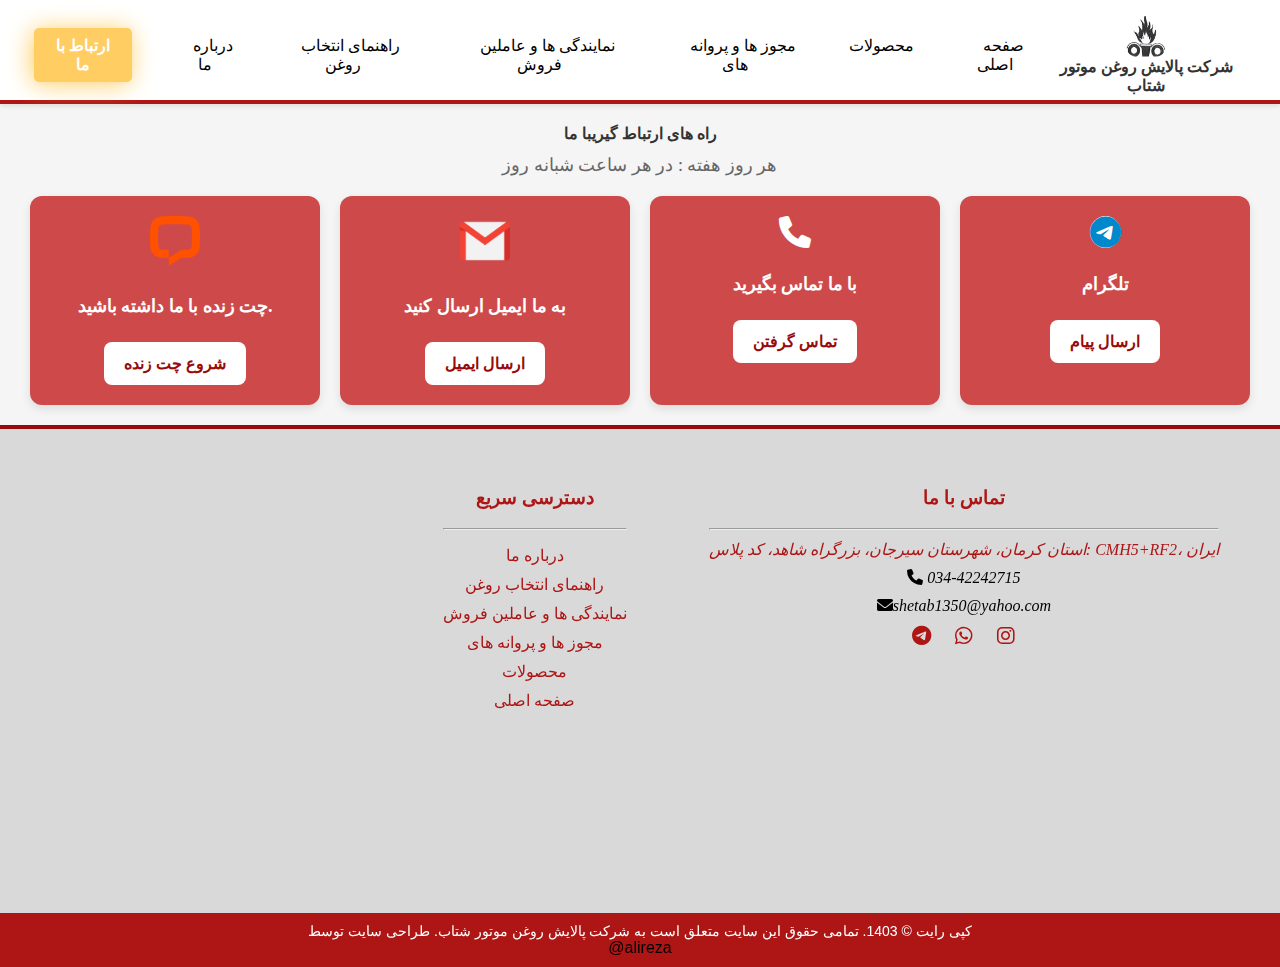
<file: contact.html>
<!DOCTYPE html>
<html lang="fa">

<head>
    <meta charset="UTF-8">
    <meta name="viewport" content="width=device-width, initial-scale=1.0">
    <meta name="description"
        content="تماس با ما - با ما در ارتباط باشید از طریق چت زنده، ارسال پیامک، ارسال درخواست یا شبکه‌های اجتماعی">
    <meta name="keywords" content="تماس با ما, چت زنده, ارسال پیامک, شبکه‌های اجتماعی, درخواست">
    <meta name="robots" content="index, follow">
    <meta name="author" content="شرکت پالایش روغن موتور شتاب">
    <title>تماس با ما | شرکت پالایش روغن موتور شتاب</title>
    <style>
        body {
            font-family: vazir;
            text-align: center;
            background-color: #f7f7f7;
            margin: 0;
            padding: 0;
            color: #333;
        }

        h1 {
            margin-top: 20px;
            font-size: 28px;
            color: #333;
        }

        .contact-hours {
            margin: 10px 0;
            font-size: 18px;
            color: #666;
        }

        .contact-container {
            display: flex;
            justify-content: center;
            flex-wrap: wrap;
            gap: 20px;
            margin-top: 20px;
            margin-bottom: 20px;
            padding: 0 20px;
        }

        .contact-card {
            background-color: rgb(206, 74, 74);
            padding: 20px;
            border-radius: 12px;
            width: 100%;
            max-width: 250px;
            text-align: center;
            transition: transform 0.3s ease, box-shadow 0.3s ease;
            box-shadow: 0px 4px 10px rgba(0, 0, 0, 0.1);
        }

        .contact-card:hover {
            transform: translateY(-10px);
            box-shadow: 0px 8px 20px rgba(0, 0, 0, 0.2);
        }

        .contact-card img {
            width: 50px;
            height: 50px;
            margin-bottom: 15px;
        }

        .contact-card h3 {
            font-size: 18px;
            color: #fff;
            margin: 10px 0;
        }

        .contact-card a {
            display: inline-block;
            margin-top: 15px;
            padding: 12px 20px;
            background-color: #fff;
            color: rgb(150, 11, 11);
            text-decoration: none;
            border-radius: 8px;
            font-weight: bold;
            transition: background-color 0.3s ease, color 0.3s ease;
        }
        .contact-card .a {
            display: inline-block;
            margin-top: 15px;
            padding: 12px 20px;
            background-color: #fff;
            color: rgb(150, 11, 11);
            text-decoration: none;
            border-radius: 8px;
            font-weight: bold;
            transition: background-color 0.3s ease, color 0.3s ease;
        }

        .contact-card a:hover {
            background-color: rgb(150, 11, 11);
            color: #fff;
        }
        .contact-card .a:hover {
            background-color: rgb(150, 11, 11);
            color: #fff;
        }

        /* Responsive design */
        @media (max-width: 768px) {
            .contact-card {
                max-width: 100%;
                margin-bottom: 20px;
            }

            h1 {
                font-size: 24px;
            }

            .contact-hours {
                font-size: 16px;
            }
        }

        @media (max-width: 480px) {
            h1 {
                font-size: 20px;
            }

            .contact-card h3 {
                font-size: 16px;
            }

            .contact-card a {
                padding: 10px 15px;
            }
        }
    </style>
    <link rel="shortcut icon" href="./images/alamat2 2.png" type="image/x-icon">

    <!-- External Styles and Fonts -->
    <link rel="stylesheet" href="https://cdnjs.cloudflare.com/ajax/libs/font-awesome/6.0.0-beta3/css/all.min.css">
    <link rel="stylesheet" href="./css2.css">
    <link rel="stylesheet" href="./aos.css">
    <link rel="stylesheet" href="./swiper-bundle.min.css">
    <!-- Local Stylesheets -->
    <link rel="stylesheet" href="./css/global.css">
    <link rel="stylesheet" href="./css/index.css">
    <script>
        window.__lc = window.__lc || {};
        window.__lc.license = 18595515;
        window.__lc.integration_name = "manual_onboarding";
        window.__lc.product_name = "livechat";
        (function(n,t,c){function i(n){return e._h?e._h.apply(null,n):e._q.push(n)}var e={_q:[],_h:null,_v:"2.0",on:function(){i(["on",c.call(arguments)])},once:function(){i(["once",c.call(arguments)])},off:function(){i(["off",c.call(arguments)])},get:function(){if(!e._h)throw new Error("[LiveChatWidget] You can't use getters before load.");return i(["get",c.call(arguments)])},call:function(){i(["call",c.call(arguments)])},init:function(){var n=t.createElement("script");n.async=!0,n.type="text/javascript",n.src="https://cdn.livechatinc.com/tracking.js",t.head.appendChild(n)}};!n.__lc.asyncInit&&e.init(),n.LiveChatWidget=n.LiveChatWidget||e}(window,document,[].slice));
    </script>
    <script>
        function openChat() {
            LiveChatWidget.call('maximize');
        }
    </script>
</head>

<body>
    <header class="responsive-header ">
        <nav class="navbar">
            <div class="contact-btn">
                <a href="/contact.html" class="btn">ارتباط با ما</a>
            </div>
            <ul class="menu">
                <li><a href="./about.html">درباره ما</a></li>
                <li><a href="./blog/blog.html">راهنمای انتخاب روغن</a></li>
                <li><a href="./amel_updated.html"> نمایندگی ها و عاملین فروش</a></li>
                <li><a href="./mojavez.html">مجوز ها و پروانه های </a></li>
                <li><a href="./product-page.html">محصولات</a></li>
                <li><a href="./index.html">صفحه اصلی</a></li>
            </ul>
            <div class="logos">
                <img src="./images/لوگو شرکت پالایش روغن موتور شتاب.png" style="margin-top: 0px;" alt="Company Logo">
                <h1 style="
margin: 0px;
">شرکت پالایش روغن موتور شتاب</h1>
            </div>
            <div class="mobile-menu-icon">
                <input type="checkbox" id="toggle-menu" hidden="">
                <label for="toggle-menu" class="toggle-icon">
                    <span></span>
                    <span></span>
                    <span></span>
                </label>
            </div>

        </nav>
    </header>
    <aside class="sidebar">
        <ul class="sidebar-links">
            <li><a href="./about.html">درباره ما</a></li>
            <li><a href="./blog/blog.html">راهنمای انتخاب روغن</a></li>
            <li><a href="./amel_updated.html"> نمایندگی ها و عاملین فروش</a></li>
            <li><a href="./mojavez.html">مجوز ها و پروانه های </a></li>
            <li><a href="./product-page.html">محصولات</a></li>
            <li><a href="./index.html">صفحه اصلی</a></li>
        </ul>
    </aside>
    <h1>راه های ارتباط گیریبا ما</h1>
    <p class="contact-hours">هر روز هفته : در هر ساعت شبانه روز </p>

    <div class="contact-container">
        <div class="contact-card">
            <img src="./images/online-live-chat.png" alt="چت زنده">
            <h3>چت زنده با ما داشته باشید.</h3>
            <div onclick="openChat()" class="a">شروع چت زنده</div>
        </div>
        <div class="contact-card">
            <img src="./images/gmail.png" alt="ارسال ایمیل">
            <h3>به ما ایمیل ارسال کنید</h3>
            <a href="mailto:sasanrahmati81@gmail.com">ارسال ایمیل</a>
        </div>
        <div class="contact-card">
            <i class="fas fa-phone fa-2x" style="color: #fff; margin-bottom: 15px;"></i>
            <h3>با ما تماس بگیرید</h3>
            <a href="tel:+989132478664">تماس گرفتن</a>
        </div>
        <div class="contact-card">
            <i class="fab fa-telegram fa-2x" style="color: #0088cc; margin-bottom: 15px; background-color: #fff; border-radius: 60%;"></i>
            <h3>تلگرام </h3>
            <a href="#">ارسال پیام</a>
        </div>
    </div>
    <footer style="border-top: 4px solid rgb(150, 11, 11);">
        <div class="footer-container">
            <div class="footer-map">
                <iframe
                    src="https://www.google.com/maps/embed?pb=!1m14!1m8!1m3!1d3474.9518054080045!2d55.65985625767212!3d29.43020497169884!3m2!1i1024!2i768!4f13.1!3m3!1m2!1s0x3efffb4d0506a753%3A0x734ef0dea0f55767!2z2LHZiNi62YYg2YXZiNiq2YjYsSDYtNiq2KfYqCAo2YXYsdqp2LLbjCk!5e0!3m2!1sfa!2sus!4v1725695043308!5m2!1sfa!2sus"
                    class="map-frame" style="border:0;" allowfullscreen="" loading="lazy"
                    referrerpolicy="no-referrer-when-downgrade" title="نقشه محل شرکت پالایش روغن موتور شتاب"></iframe>
            </div>

            <nav class="footer-links">
                <h3>دسترسی سریع</h3>
                <hr>
                <ul>
                    <li><a href="./about.html">درباره ما</a></li>
                    <li><a href="./blog/blog.html">راهنمای انتخاب روغن</a></li>
                    <li><a href="./amel_updated.html"> نمایندگی ها و عاملین فروش</a></li>
                    <li><a href="./mojavez.html">مجوز ها و پروانه های </a></li>
                    <li><a href="./product-page.html">محصولات</a></li>
                    <li><a href="./index.html">صفحه اصلی</a></li>
                </ul>
            </nav>

            <div class="footer-contact">
                <h3>تماس با ما</h3>
                <hr>
                <address>
                    <p>استان کرمان، شهرستان سیرجان، بزرگراه شاهد، کد پلاس: CMH5+RF2، ایران</p>
                    <p><a href="tel:+03442242715" title="تماس با شماره 034-42242715"><i class="fa fa-phone"></i>
                            034-42242715</a></p>
                    <p><a href="mailto:shetab1350@yahoo.com" title="ارسال ایمیل به info@qmoil.com"><i
                                class="fa fa-envelope"></i>shetab1350@yahoo.com</a></p>
                </address>
                <div class="social-icons">
                    <a href="#" title="تلگرام شرکت"><i class="fab fa-telegram"></i></a>
                    <a href="#" title="واتساپ شرکت"><i class="fab fa-whatsapp"></i></a>
                    <a href="#" title="اینستاگرام شرکت"><i class="fab fa-instagram"></i></a>
                </div>
            </div>
        </div>
    </footer>

    <div class="footer-bottom">
        <p>کپی رایت © 1403. تمامی حقوق این سایت متعلق است به شرکت پالایش روغن موتور شتاب. طراحی سایت توسط
        </p>
        <a href="https://t.me/alirezan5555" target="_blank" rel="noopener" title="تماس با طراح سایت">@alireza</a>
    </div>
    <!-- Start of LiveChat (www.livechat.com) code -->
<script>
    window.__lc = window.__lc || {};
    window.__lc.license = 18595515;
    window.__lc.integration_name = "manual_onboarding";
    window.__lc.product_name = "livechat";
    ;(function(n,t,c){function i(n){return e._h?e._h.apply(null,n):e._q.push(n)}var e={_q:[],_h:null,_v:"2.0",on:function(){i(["on",c.call(arguments)])},once:function(){i(["once",c.call(arguments)])},off:function(){i(["off",c.call(arguments)])},get:function(){if(!e._h)throw new Error("[LiveChatWidget] You can't use getters before load.");return i(["get",c.call(arguments)])},call:function(){i(["call",c.call(arguments)])},init:function(){var n=t.createElement("script");n.async=!0,n.type="text/javascript",n.src="https://cdn.livechatinc.com/tracking.js",t.head.appendChild(n)}};!n.__lc.asyncInit&&e.init(),n.LiveChatWidget=n.LiveChatWidget||e}(window,document,[].slice))
</script>
<noscript><a href="https://www.livechat.com/chat-with/18595515/" rel="nofollow">Chat with us</a>, powered by <a href="https://www.livechat.com/?welcome" rel="noopener nofollow" target="_blank">LiveChat</a></noscript>
<!-- End of LiveChat code -->

</body>

</html>
</file>
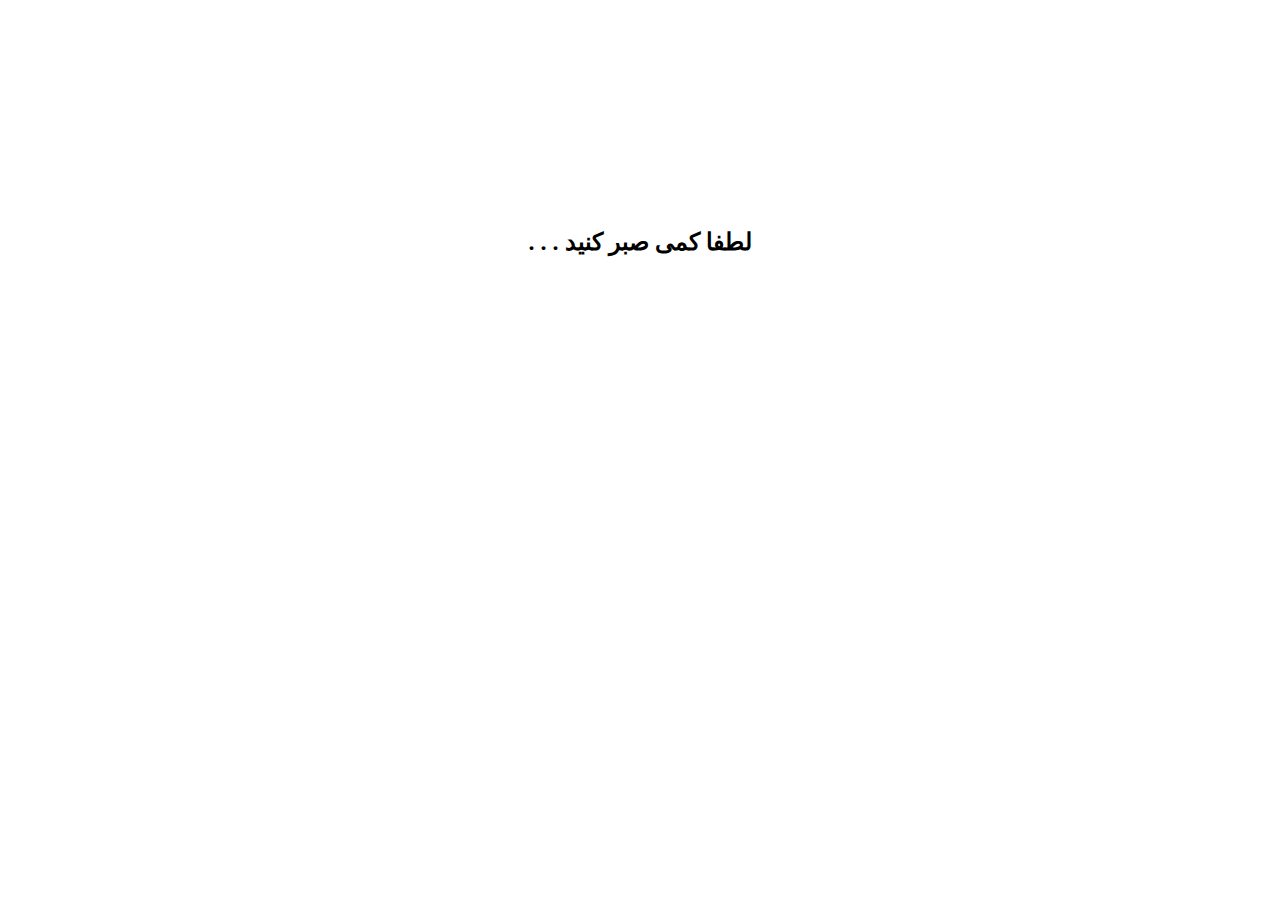
<file: loading.html>
<!DOCTYPE html>
<html lang="en">
<head>
    <meta charset="UTF-8">
    <meta name="viewport" content="width=device-width, initial-scale=1.0">
    <title>Document</title>
    <style>
        body{
            display: flex;
flex-flow: column;
            justify-content: center;
            align-content: center;
            align-items: center;
            padding-top: 200px;
        }

        /* From Uiverse.io by Admin12121 */ 
.loader {
  --duration: 3s;
  --primary: rgb(117, 107, 107);
  --primary-light: #b1a49f;
  --primary-rgba: rgba(39, 94, 254, 0);
  width: 200px;
  height: 320px;
  position: relative;
  transform-style: preserve-3d;
}

@media (max-width: 480px) {
  .loader {
    zoom: 0.44;
  }
}

.loader:before, .loader:after {
  --r: 20.5deg;
  content: "";
  width: 320px;
  height: 140px;
  position: absolute;
  right: 32%;
  bottom: -11px;
/* change the back groung color on switching from light to dark mood */
  background: #ffffff;
  transform: translateZ(200px) rotate(var(--r));
  -webkit-animation: mask var(--duration) linear forwards infinite;
  animation: mask var(--duration) linear forwards infinite;
}

.loader:after {
  --r: -20.5deg;
  right: auto;
  left: 32%;
}

.loader .ground {
  position: absolute;
  left: -50px;
  bottom: -120px;
  transform-style: preserve-3d;
  transform: rotateY(-47deg) rotateX(-15deg) rotateZ(15deg) scale(1);
}

.loader .ground div {
  transform: rotateX(90deg) rotateY(0deg) translate(-48px, -120px) translateZ(100px) scale(0);
  width: 200px;
  height: 200px;
  background: var(--primary);
  background: linear-gradient(45deg, var(--primary) 0%, var(--primary) 50%, var(--primary-light) 50%, var(--primary-light) 100%);
  transform-style: preserve-3d;
  -webkit-animation: ground var(--duration) linear forwards infinite;
  animation: ground var(--duration) linear forwards infinite;
}

.loader .ground div:before, .loader .ground div:after {
  --rx: 90deg;
  --ry: 0deg;
  --x: 44px;
  --y: 162px;
  --z: -50px;
  content: "";
  width: 156px;
  height: 300px;
  opacity: 0;
  background: linear-gradient(var(--primary), var(--primary-rgba));
  position: absolute;
  transform: rotateX(var(--rx)) rotateY(var(--ry)) translate(var(--x), var(--y)) translateZ(var(--z));
  -webkit-animation: ground-shine var(--duration) linear forwards infinite;
  animation: ground-shine var(--duration) linear forwards infinite;
}

.loader .ground div:after {
  --rx: 90deg;
  --ry: 90deg;
  --x: 0;
  --y: 177px;
  --z: 150px;
}

.loader .box {
  --x: 0;
  --y: 0;
  position: absolute;
  -webkit-animation: var(--duration) linear forwards infinite;
  animation: var(--duration) linear forwards infinite;
  transform: translate(var(--x), var(--y));
}

.loader .box div {
  background-color: var(--primary);
  width: 48px;
  height: 48px;
  position: relative;
  transform-style: preserve-3d;
  -webkit-animation: var(--duration) ease forwards infinite;
  animation: var(--duration) ease forwards infinite;
  transform: rotateY(-47deg) rotateX(-15deg) rotateZ(15deg) scale(0);
}

.loader .box div:before, .loader .box div:after {
  --rx: 90deg;
  --ry: 0deg;
  --z: 24px;
  --y: -24px;
  --x: 0;
  content: "";
  position: absolute;
  background-color: inherit;
  width: inherit;
  height: inherit;
  transform: rotateX(var(--rx)) rotateY(var(--ry)) translate(var(--x), var(--y)) translateZ(var(--z));
  filter: brightness(var(--b, 1.2));
}

.loader .box div:after {
  --rx: 0deg;
  --ry: 90deg;
  --x: 24px;
  --y: 0;
  --b: 1.4;
}

.loader .box.box0 {
  --x: -220px;
  --y: -120px;
  left: 58px;
  top: 108px;
}

.loader .box.box1 {
  --x: -260px;
  --y: 120px;
  left: 25px;
  top: 120px;
}

.loader .box.box2 {
  --x: 120px;
  --y: -190px;
  left: 58px;
  top: 64px;
}

.loader .box.box3 {
  --x: 280px;
  --y: -40px;
  left: 91px;
  top: 120px;
}

.loader .box.box4 {
  --x: 60px;
  --y: 200px;
  left: 58px;
  top: 132px;
}

.loader .box.box5 {
  --x: -220px;
  --y: -120px;
  left: 25px;
  top: 76px;
}

.loader .box.box6 {
  --x: -260px;
  --y: 120px;
  left: 91px;
  top: 76px;
}

.loader .box.box7 {
  --x: -240px;
  --y: 200px;
  left: 58px;
  top: 87px;
}

.loader .box0 {
  -webkit-animation-name: box-move0;
  animation-name: box-move0;
}

.loader .box0 div {
  -webkit-animation-name: box-scale0;
  animation-name: box-scale0;
}

.loader .box1 {
  -webkit-animation-name: box-move1;
  animation-name: box-move1;
}

.loader .box1 div {
  -webkit-animation-name: box-scale1;
  animation-name: box-scale1;
}

.loader .box2 {
  -webkit-animation-name: box-move2;
  animation-name: box-move2;
}

.loader .box2 div {
  -webkit-animation-name: box-scale2;
  animation-name: box-scale2;
}

.loader .box3 {
  -webkit-animation-name: box-move3;
  animation-name: box-move3;
}

.loader .box3 div {
  -webkit-animation-name: box-scale3;
  animation-name: box-scale3;
}

.loader .box4 {
  -webkit-animation-name: box-move4;
  animation-name: box-move4;
}

.loader .box4 div {
  -webkit-animation-name: box-scale4;
  animation-name: box-scale4;
}

.loader .box5 {
  -webkit-animation-name: box-move5;
  animation-name: box-move5;
}

.loader .box5 div {
  -webkit-animation-name: box-scale5;
  animation-name: box-scale5;
}

.loader .box6 {
  -webkit-animation-name: box-move6;
  animation-name: box-move6;
}

.loader .box6 div {
  -webkit-animation-name: box-scale6;
  animation-name: box-scale6;
}

.loader .box7 {
  -webkit-animation-name: box-move7;
  animation-name: box-move7;
}

.loader .box7 div {
  -webkit-animation-name: box-scale7;
  animation-name: box-scale7;
}

@-webkit-keyframes box-move0 {
  12% {
    transform: translate(var(--x), var(--y));
  }

  25%, 52% {
    transform: translate(0, 0);
  }

  80% {
    transform: translate(0, -32px);
  }

  90%, 100% {
    transform: translate(0, 188px);
  }
}

@keyframes box-move0 {
  12% {
    transform: translate(var(--x), var(--y));
  }

  25%, 52% {
    transform: translate(0, 0);
  }

  80% {
    transform: translate(0, -32px);
  }

  90%, 100% {
    transform: translate(0, 188px);
  }
}

@-webkit-keyframes box-scale0 {
  6% {
    transform: rotateY(-47deg) rotateX(-15deg) rotateZ(15deg) scale(0);
  }

  14%, 100% {
    transform: rotateY(-47deg) rotateX(-15deg) rotateZ(15deg) scale(1);
  }
}

@keyframes box-scale0 {
  6% {
    transform: rotateY(-47deg) rotateX(-15deg) rotateZ(15deg) scale(0);
  }

  14%, 100% {
    transform: rotateY(-47deg) rotateX(-15deg) rotateZ(15deg) scale(1);
  }
}

@-webkit-keyframes box-move1 {
  16% {
    transform: translate(var(--x), var(--y));
  }

  29%, 52% {
    transform: translate(0, 0);
  }

  80% {
    transform: translate(0, -32px);
  }

  90%, 100% {
    transform: translate(0, 188px);
  }
}

@keyframes box-move1 {
  16% {
    transform: translate(var(--x), var(--y));
  }

  29%, 52% {
    transform: translate(0, 0);
  }

  80% {
    transform: translate(0, -32px);
  }

  90%, 100% {
    transform: translate(0, 188px);
  }
}

@-webkit-keyframes box-scale1 {
  10% {
    transform: rotateY(-47deg) rotateX(-15deg) rotateZ(15deg) scale(0);
  }

  18%, 100% {
    transform: rotateY(-47deg) rotateX(-15deg) rotateZ(15deg) scale(1);
  }
}

@keyframes box-scale1 {
  10% {
    transform: rotateY(-47deg) rotateX(-15deg) rotateZ(15deg) scale(0);
  }

  18%, 100% {
    transform: rotateY(-47deg) rotateX(-15deg) rotateZ(15deg) scale(1);
  }
}

@-webkit-keyframes box-move2 {
  20% {
    transform: translate(var(--x), var(--y));
  }

  33%, 52% {
    transform: translate(0, 0);
  }

  80% {
    transform: translate(0, -32px);
  }

  90%, 100% {
    transform: translate(0, 188px);
  }
}

@keyframes box-move2 {
  20% {
    transform: translate(var(--x), var(--y));
  }

  33%, 52% {
    transform: translate(0, 0);
  }

  80% {
    transform: translate(0, -32px);
  }

  90%, 100% {
    transform: translate(0, 188px);
  }
}

@-webkit-keyframes box-scale2 {
  14% {
    transform: rotateY(-47deg) rotateX(-15deg) rotateZ(15deg) scale(0);
  }

  22%, 100% {
    transform: rotateY(-47deg) rotateX(-15deg) rotateZ(15deg) scale(1);
  }
}

@keyframes box-scale2 {
  14% {
    transform: rotateY(-47deg) rotateX(-15deg) rotateZ(15deg) scale(0);
  }

  22%, 100% {
    transform: rotateY(-47deg) rotateX(-15deg) rotateZ(15deg) scale(1);
  }
}

@-webkit-keyframes box-move3 {
  24% {
    transform: translate(var(--x), var(--y));
  }

  37%, 52% {
    transform: translate(0, 0);
  }

  80% {
    transform: translate(0, -32px);
  }

  90%, 100% {
    transform: translate(0, 188px);
  }
}

@keyframes box-move3 {
  24% {
    transform: translate(var(--x), var(--y));
  }

  37%, 52% {
    transform: translate(0, 0);
  }

  80% {
    transform: translate(0, -32px);
  }

  90%, 100% {
    transform: translate(0, 188px);
  }
}

@-webkit-keyframes box-scale3 {
  18% {
    transform: rotateY(-47deg) rotateX(-15deg) rotateZ(15deg) scale(0);
  }

  26%, 100% {
    transform: rotateY(-47deg) rotateX(-15deg) rotateZ(15deg) scale(1);
  }
}

@keyframes box-scale3 {
  18% {
    transform: rotateY(-47deg) rotateX(-15deg) rotateZ(15deg) scale(0);
  }

  26%, 100% {
    transform: rotateY(-47deg) rotateX(-15deg) rotateZ(15deg) scale(1);
  }
}

@-webkit-keyframes box-move4 {
  28% {
    transform: translate(var(--x), var(--y));
  }

  41%, 52% {
    transform: translate(0, 0);
  }

  80% {
    transform: translate(0, -32px);
  }

  90%, 100% {
    transform: translate(0, 188px);
  }
}

@keyframes box-move4 {
  28% {
    transform: translate(var(--x), var(--y));
  }

  41%, 52% {
    transform: translate(0, 0);
  }

  80% {
    transform: translate(0, -32px);
  }

  90%, 100% {
    transform: translate(0, 188px);
  }
}

@-webkit-keyframes box-scale4 {
  22% {
    transform: rotateY(-47deg) rotateX(-15deg) rotateZ(15deg) scale(0);
  }

  30%, 100% {
    transform: rotateY(-47deg) rotateX(-15deg) rotateZ(15deg) scale(1);
  }
}

@keyframes box-scale4 {
  22% {
    transform: rotateY(-47deg) rotateX(-15deg) rotateZ(15deg) scale(0);
  }

  30%, 100% {
    transform: rotateY(-47deg) rotateX(-15deg) rotateZ(15deg) scale(1);
  }
}

@-webkit-keyframes box-move5 {
  32% {
    transform: translate(var(--x), var(--y));
  }

  45%, 52% {
    transform: translate(0, 0);
  }

  80% {
    transform: translate(0, -32px);
  }

  90%, 100% {
    transform: translate(0, 188px);
  }
}

@keyframes box-move5 {
  32% {
    transform: translate(var(--x), var(--y));
  }

  45%, 52% {
    transform: translate(0, 0);
  }

  80% {
    transform: translate(0, -32px);
  }

  90%, 100% {
    transform: translate(0, 188px);
  }
}

@-webkit-keyframes box-scale5 {
  26% {
    transform: rotateY(-47deg) rotateX(-15deg) rotateZ(15deg) scale(0);
  }

  34%, 100% {
    transform: rotateY(-47deg) rotateX(-15deg) rotateZ(15deg) scale(1);
  }
}

@keyframes box-scale5 {
  26% {
    transform: rotateY(-47deg) rotateX(-15deg) rotateZ(15deg) scale(0);
  }

  34%, 100% {
    transform: rotateY(-47deg) rotateX(-15deg) rotateZ(15deg) scale(1);
  }
}

@-webkit-keyframes box-move6 {
  36% {
    transform: translate(var(--x), var(--y));
  }

  49%, 52% {
    transform: translate(0, 0);
  }

  80% {
    transform: translate(0, -32px);
  }

  90%, 100% {
    transform: translate(0, 188px);
  }
}

@keyframes box-move6 {
  36% {
    transform: translate(var(--x), var(--y));
  }

  49%, 52% {
    transform: translate(0, 0);
  }

  80% {
    transform: translate(0, -32px);
  }

  90%, 100% {
    transform: translate(0, 188px);
  }
}

@-webkit-keyframes box-scale6 {
  30% {
    transform: rotateY(-47deg) rotateX(-15deg) rotateZ(15deg) scale(0);
  }

  38%, 100% {
    transform: rotateY(-47deg) rotateX(-15deg) rotateZ(15deg) scale(1);
  }
}

@keyframes box-scale6 {
  30% {
    transform: rotateY(-47deg) rotateX(-15deg) rotateZ(15deg) scale(0);
  }

  38%, 100% {
    transform: rotateY(-47deg) rotateX(-15deg) rotateZ(15deg) scale(1);
  }
}

@-webkit-keyframes box-move7 {
  40% {
    transform: translate(var(--x), var(--y));
  }

  53%, 52% {
    transform: translate(0, 0);
  }

  80% {
    transform: translate(0, -32px);
  }

  90%, 100% {
    transform: translate(0, 188px);
  }
}

@keyframes box-move7 {
  40% {
    transform: translate(var(--x), var(--y));
  }

  53%, 52% {
    transform: translate(0, 0);
  }

  80% {
    transform: translate(0, -32px);
  }

  90%, 100% {
    transform: translate(0, 188px);
  }
}

@-webkit-keyframes box-scale7 {
  34% {
    transform: rotateY(-47deg) rotateX(-15deg) rotateZ(15deg) scale(0);
  }

  42%, 100% {
    transform: rotateY(-47deg) rotateX(-15deg) rotateZ(15deg) scale(1);
  }
}

@keyframes box-scale7 {
  34% {
    transform: rotateY(-47deg) rotateX(-15deg) rotateZ(15deg) scale(0);
  }

  42%, 100% {
    transform: rotateY(-47deg) rotateX(-15deg) rotateZ(15deg) scale(1);
  }
}

@-webkit-keyframes ground {
  0%, 65% {
    transform: rotateX(90deg) rotateY(0deg) translate(-48px, -120px) translateZ(100px) scale(0);
  }

  75%, 90% {
    transform: rotateX(90deg) rotateY(0deg) translate(-48px, -120px) translateZ(100px) scale(1);
  }

  100% {
    transform: rotateX(90deg) rotateY(0deg) translate(-48px, -120px) translateZ(100px) scale(0);
  }
}

@keyframes ground {
  0%, 65% {
    transform: rotateX(90deg) rotateY(0deg) translate(-48px, -120px) translateZ(100px) scale(0);
  }

  75%, 90% {
    transform: rotateX(90deg) rotateY(0deg) translate(-48px, -120px) translateZ(100px) scale(1);
  }

  100% {
    transform: rotateX(90deg) rotateY(0deg) translate(-48px, -120px) translateZ(100px) scale(0);
  }
}

@-webkit-keyframes ground-shine {
  0%, 70% {
    opacity: 0;
  }

  75%, 87% {
    opacity: 0.2;
  }

  100% {
    opacity: 0;
  }
}

@keyframes ground-shine {
  0%, 70% {
    opacity: 0;
  }

  75%, 87% {
    opacity: 0.2;
  }

  100% {
    opacity: 0;
  }
}

@-webkit-keyframes mask {
  0%, 65% {
    opacity: 0;
  }

  66%, 100% {
    opacity: 1;
  }
}

@keyframes mask {
  0%, 65% {
    opacity: 0;
  }

  66%, 100% {
    opacity: 1;
  }
}

    </style>
</head>
<body>
    <h2>. . . لطفا کمی صبر کنید</h2>
    <div class="loader">
        <div class="box box0">
          <div></div>
        </div>
        <div class="box box1">
          <div></div>
        </div>
        <div class="box box2">
          <div></div>
        </div>
        <div class="box box3">
          <div></div>
        </div>
        <div class="box box4">
          <div></div>
        </div>
        <div class="box box5">
          <div></div>
        </div>
        <div class="box box6">
          <div></div>
        </div>
        <div class="box box7">
          <div></div>
        </div>
        <div class="ground">
          <div></div>
        </div>
      </div>
</body>
</html>
</file>
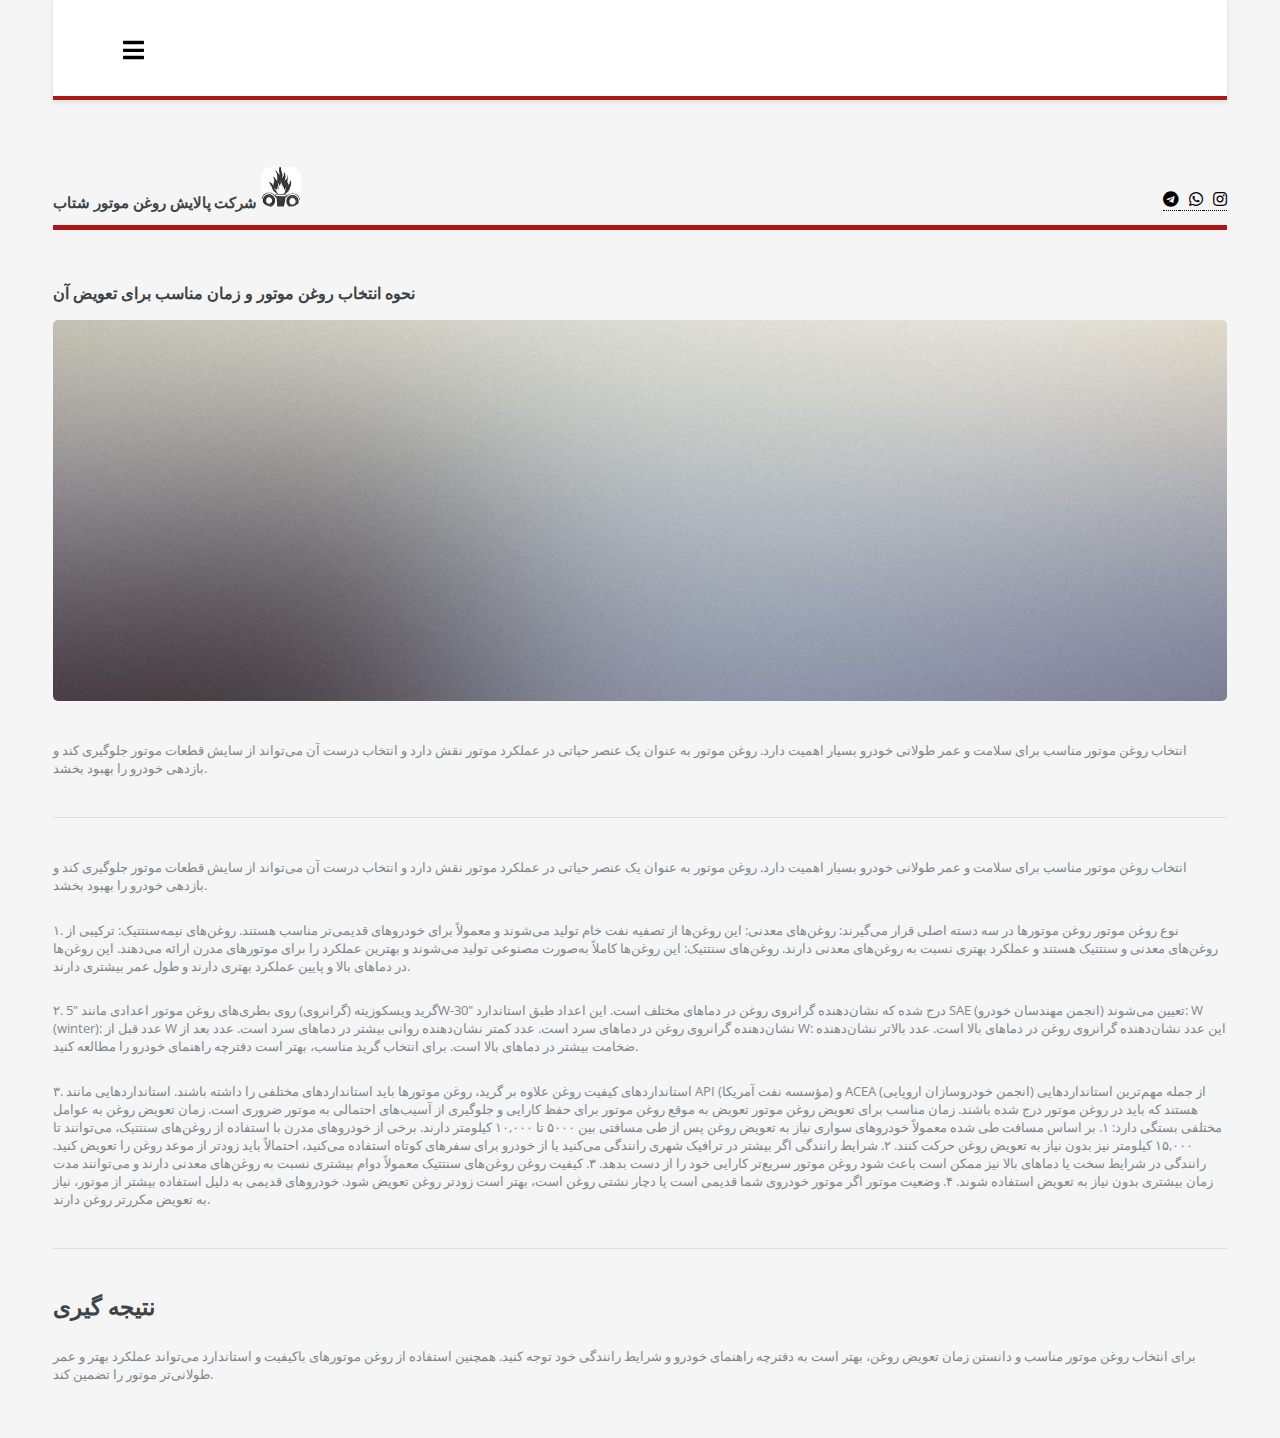
<file: blog/blog.html>
<!DOCTYPE HTML>
<html>

<head>
	<title>بلاگ</title>
	<meta charset="utf-8" />
	<meta name="viewport" content="width=device-width, initial-scale=1, user-scalable=no" />
	<link rel="stylesheet" href="./assets/css/main.css" />
	<link rel="stylesheet" href="../css/index.css">
	<link rel="stylesheet" href="../css/global.css">
</head>

<body class="is-preload">

	<!-- Wrapper -->
	<div id="wrapper">

		<!-- Main -->
		<div id="main">
			<div class="inner">
				<div style="
				display: flex;
				justify-content: center;
			">
					<header class="responsive-header " style="font-family: vazir;">
						
				</div>
				<!-- Header -->
				<header id="header">
					<a href="index.html" class="logo" style="font-family: vazir;"><strong>شرکت پالایش روغن موتور
							شتاب</strong> <img src="../images/لوگو شرکت پالایش روغن موتور شتاب.png" style="width: 40px;"
							alt=""></a>
					<ul class="icons" style="
    /* justify-content: center; */
    display: flex;
    justify-content: end;
    align-items: end;
">

						<a href="#" title="تلگرام شرکت"><i class="fab fa-telegram"></i></a>
						<a href="#" title="واتساپ شرکت"><i class="fab fa-whatsapp" style="margin-left: 10px;"></i></a>
						<a href="#" title="اینستاگرام شرکت"><i class="fab fa-instagram"
								style="margin-left: 10px;"></i></a>
					</ul>
				</header>



				<!-- Content -->
				<section>
					<header class="main">
						<h1>نحوه انتخاب روغن موتور و زمان مناسب برای تعویض آن</h1>
					</header>

					<span class="image main"><img src="images/pic11.jpg" alt="" /></span>

					<p>انتخاب روغن موتور مناسب برای سلامت و عمر طولانی خودرو بسیار اهمیت دارد. روغن موتور به عنوان یک
						عنصر حیاتی در عملکرد موتور نقش دارد و انتخاب درست آن می‌تواند از سایش قطعات موتور جلوگیری کند و
						بازدهی خودرو را بهبود بخشد.</p>

					<hr class="major" />

					<p>انتخاب روغن موتور مناسب برای سلامت و عمر طولانی خودرو بسیار اهمیت دارد. روغن موتور به عنوان یک
						عنصر حیاتی در عملکرد موتور نقش دارد و انتخاب درست آن می‌تواند از سایش قطعات موتور جلوگیری کند و
						بازدهی خودرو را بهبود بخشد.</p>
					<p>۱. نوع روغن موتور
						روغن موتور‌ها در سه دسته اصلی قرار می‌گیرند:

						روغن‌های معدنی: این روغن‌ها از تصفیه نفت خام تولید می‌شوند و معمولاً برای خودروهای قدیمی‌تر
						مناسب هستند.
						روغن‌های نیمه‌سنتتیک: ترکیبی از روغن‌های معدنی و سنتتیک هستند و عملکرد بهتری نسبت به روغن‌های
						معدنی دارند.
						روغن‌های سنتتیک: این روغن‌ها کاملاً به‌صورت مصنوعی تولید می‌شوند و بهترین عملکرد را برای
						موتورهای مدرن ارائه می‌دهند. این روغن‌ها در دماهای بالا و پایین عملکرد بهتری دارند و طول عمر
						بیشتری دارند.</p>
					<p>۲. گرید ویسکوزیته (گرانروی)
						روی بطری‌های روغن موتور اعدادی مانند "5W-30" درج شده که نشان‌دهنده گرانروی روغن در دماهای مختلف
						است. این اعداد طبق استاندارد SAE (انجمن مهندسان خودرو) تعیین می‌شوند:

						W (winter): عدد قبل از W نشان‌دهنده گرانروی روغن در دماهای سرد است. عدد کمتر نشان‌دهنده روانی
						بیشتر در دماهای سرد است.
						عدد بعد از W: این عدد نشان‌دهنده گرانروی روغن در دماهای بالا است. عدد بالاتر نشان‌دهنده ضخامت
						بیشتر در دماهای بالا است.
						برای انتخاب گرید مناسب، بهتر است دفترچه راهنمای خودرو را مطالعه کنید.</p>
					<p>۳. استانداردهای کیفیت روغن
						علاوه بر گرید، روغن موتور‌ها باید استانداردهای مختلفی را داشته باشند. استانداردهایی مانند API
						(مؤسسه نفت آمریکا) و ACEA (انجمن خودروسازان اروپایی) از جمله مهم‌ترین استانداردهایی هستند که
						باید در روغن موتور درج شده باشند.

						زمان مناسب برای تعویض روغن موتور
						تعویض به موقع روغن موتور برای حفظ کارایی و جلوگیری از آسیب‌های احتمالی به موتور ضروری است. زمان
						تعویض روغن به عوامل مختلفی بستگی دارد:

						۱. بر اساس مسافت طی شده
						معمولاً خودروهای سواری نیاز به تعویض روغن پس از طی مسافتی بین ۵۰۰۰ تا ۱۰,۰۰۰ کیلومتر دارند. برخی
						از خودروهای مدرن با استفاده از روغن‌های سنتتیک، می‌توانند تا ۱۵,۰۰۰ کیلومتر نیز بدون نیاز به
						تعویض روغن حرکت کنند.

						۲. شرایط رانندگی
						اگر بیشتر در ترافیک شهری رانندگی می‌کنید یا از خودرو برای سفرهای کوتاه استفاده می‌کنید، احتمالاً
						باید زودتر از موعد روغن را تعویض کنید. رانندگی در شرایط سخت یا دماهای بالا نیز ممکن است باعث شود
						روغن موتور سریع‌تر کارایی خود را از دست بدهد.

						۳. کیفیت روغن
						روغن‌های سنتتیک معمولاً دوام بیشتری نسبت به روغن‌های معدنی دارند و می‌توانند مدت زمان بیشتری
						بدون نیاز به تعویض استفاده شوند.

						۴. وضعیت موتور
						اگر موتور خودروی شما قدیمی است یا دچار نشتی روغن است، بهتر است زودتر روغن تعویض شود. خودروهای
						قدیمی به دلیل استفاده بیشتر از موتور، نیاز به تعویض مکررتر روغن دارند.</p>

					<hr class="major" />

					<h2>نتیجه گیری</h2>
					<p>برای انتخاب روغن موتور مناسب و دانستن زمان تعویض روغن، بهتر است به دفترچه راهنمای خودرو و شرایط
						رانندگی خود توجه کنید. همچنین استفاده از روغن موتورهای باکیفیت و استاندارد می‌تواند عملکرد بهتر
						و عمر طولانی‌تر موتور را تضمین کند.</p>

				</section>

			</div>
		</div>

		<!-- Sidebar -->
		<div id="sidebar">
			<div class="inner">

				<!-- Search -->
				<section id="search" class="alt">
					<form method="post" action="#">
						<input type="text" name="query" id="query" placeholder="Search" />
					</form>
				</section>

				<!-- Section -->
				<section>
					<ul class="sidebar-links">
							<li><a href="../about.html">درباره ما</a></li>
							<li><a href="../blog/blog.html">راهنمای انتخاب روغن</a></li>
							<li><a href="../amel_updated.html"> نمایندگی ها و عاملین فروش</a></li>
							<li><a href="../mojavez.html">مجوز ها و پروانه ها </a></li>
							<li><a href="../product-page.html">محصولات</a></li>
							<li><a href="../index.html">صفحه اصلی</a></li>
						</ul>
					<header class="major">
						<h2>مقالات مرتبط
						</h2>
					</header>
					<div class="mini-posts">
						<article>
							<a href="#" class="image"><img src="images/pic07.jpg" alt="" /></a>
							<p> متن مقاله ی قبلی</p>
						</article>
						<article>
							<a href="#" class="image"><img src="images/pic08.jpg" alt="" /></a>
							<p> متن مقاله ی قبلی</p>
						</article>
						<article>
							<a href="#" class="image"><img src="images/pic09.jpg" alt="" /></a>
							<p> متن مقاله ی قبلی</p>
						</article>
					</div>
					<ul class="actions">
						<li><a href="#" class="button">More</a></li>
					</ul>
				</section>

				<!-- Section -->
				<section>
					<header class="major">
						<h2>ارتباط با ما</h2>
					</header>
					<p>شرکت پالایش روغن شتاب سیرجان به عنوان یکی از پیشگامان صنعت تصفیه روغن، در زمینه تولید روغن موتور
						(تصفیه اول)، گریس پایه لیتیم و گریس پایه کلسیم فعالیت می‌کند. محصولات ما روغن موتور (تصفیه اول):
						تولید شده از پالایش نفت خام با افزودن ترکیبات شیمیایی برای بهبود خواص. گریس پایه لیتیم: مناسب
						برای کاربردهای صنعتی و خودروسازی با تحمل دما و فشار بالا. گریس پایه کلسیم: مقاوم در برابر آب و
						شرایط سخت محیطی. فرآیند تصفیه با استفاده از فناوری‌های پیشرفته، پالایش روغن شتاب سیرجان فرآیند
						تصفیه روغن را به گونه‌ای انجام می‌دهد که کیفیت محصول نهایی حفظ شود و تأثیرات منفی بر محیط زیست
						به حداقل برسد. این شرکت متعهد به ارائه محصولات با کیفیت بالا و رعایت استانداردهای زیست‌محیطی
						است.</p>
					<ul class="contact">
						<li class="icon solid fa-envelope"><a href="#">information@untitled.tld</a></li>
						<li class="icon solid fa-phone">(000) 000-0000</li>
						<li class="icon solid fa-home">استان کرمان، شهرستان سیرجان، بزرگراه شاهد، کد پلاس: CMH5+RF2،
							ایران<br />
						</li>
					</ul>
				</section>

				<!-- Footer -->
				<footer id="footer">
					<p class="copyright">&copy; 1403 کپی رایت © 1403. تمامی حقوق این سایت متعلق است به شرکت پالایش روغن
						موتور شتاب. طراحی سایت توسط <a href="https://html5up.net">@alireza</a>.
					</p>
				</footer>

			</div>
		</div>

	</div>

	<!-- Scripts -->
	<script src="assets/js/jquery.min.js"></script>
	<script src="assets/js/browser.min.js"></script>
	<script src="assets/js/breakpoints.min.js"></script>
	<script src="assets/js/util.js"></script>
	<script src="assets/js/main.js"></script>
	<script>

		window.addEventListener("scroll", function () {
			const header = document.querySelector(".responsive-header");
			let scrollPosition = window.scrollY;

			if (scrollPosition > 150) {
				header.classList.add("fixed-header");
			} else {
				header.classList.remove("fixed-header");
			}
		});</script>

</body>

</html>
</file>
<file: css2.css>
/* arabic */
@font-face {
  font-family: 'Vazirmatn';
  font-style: normal;
  font-weight: 400;
  font-display: swap;
  src: url(https://fonts.gstatic.com/s/vazirmatn/v13/Dxx78j6PP2D_kU2muijPEe1n2vVbfJRklWgzCRWT7lDF.woff2) format('woff2');
  unicode-range: U+0600-06FF, U+0750-077F, U+0870-088E, U+0890-0891, U+0898-08E1, U+08E3-08FF, U+200C-200E, U+2010-2011, U+204F, U+2E41, U+FB50-FDFF, U+FE70-FE74, U+FE76-FEFC, U+102E0-102FB, U+10E60-10E7E, U+10EFD-10EFF, U+1EE00-1EE03, U+1EE05-1EE1F, U+1EE21-1EE22, U+1EE24, U+1EE27, U+1EE29-1EE32, U+1EE34-1EE37, U+1EE39, U+1EE3B, U+1EE42, U+1EE47, U+1EE49, U+1EE4B, U+1EE4D-1EE4F, U+1EE51-1EE52, U+1EE54, U+1EE57, U+1EE59, U+1EE5B, U+1EE5D, U+1EE5F, U+1EE61-1EE62, U+1EE64, U+1EE67-1EE6A, U+1EE6C-1EE72, U+1EE74-1EE77, U+1EE79-1EE7C, U+1EE7E, U+1EE80-1EE89, U+1EE8B-1EE9B, U+1EEA1-1EEA3, U+1EEA5-1EEA9, U+1EEAB-1EEBB, U+1EEF0-1EEF1;
}
/* latin-ext */
@font-face {
  font-family: 'Vazirmatn';
  font-style: normal;
  font-weight: 400;
  font-display: swap;
  src: url(https://fonts.gstatic.com/s/vazirmatn/v13/Dxx78j6PP2D_kU2muijPEe1n2vVbfJRklWgzCR6T7lDF.woff2) format('woff2');
  unicode-range: U+0100-02AF, U+0304, U+0308, U+0329, U+1E00-1E9F, U+1EF2-1EFF, U+2020, U+20A0-20AB, U+20AD-20C0, U+2113, U+2C60-2C7F, U+A720-A7FF;
}
/* latin */
@font-face {
  font-family: 'Vazirmatn';
  font-style: normal;
  font-weight: 400;
  font-display: swap;
  src: url(https://fonts.gstatic.com/s/vazirmatn/v13/Dxx78j6PP2D_kU2muijPEe1n2vVbfJRklWgzCRCT7g.woff2) format('woff2');
  unicode-range: U+0000-00FF, U+0131, U+0152-0153, U+02BB-02BC, U+02C6, U+02DA, U+02DC, U+0304, U+0308, U+0329, U+2000-206F, U+2074, U+20AC, U+2122, U+2191, U+2193, U+2212, U+2215, U+FEFF, U+FFFD;
}
</file>
<file: css/index.css>
a {
    text-decoration: none;
    color: black;
}


.component-10-child {
    position: absolute;
    height: 90.68%;
    width: calc(100% - 88px);
    top: 0%;
    right: 2.75rem;
    bottom: 9.32%;
    left: 2.75rem;
    border-radius: 11px;
    background-color: #ffffff;
    overflow: hidden;
}

.p {
    margin: 0;
}

.div {
    position: absolute;
    height: 35.59%;
    width: 23.19%;
    top: 35.59%;
    left: 28.89%;
    text-align: right;
    display: inline-block;
}

.div1 {
    position: absolute;
    height: 34.83%;
    width: 14.86%;
    top: 36.44%;
    left: 51.39%;
    display: inline-block;
}

.div2 {
    position: absolute;
    height: 30.34%;
    width: 16.74%;
    top: 36.44%;
    left: 62.08%;
    display: inline-block;
}

.div3 {
    position: absolute;
    height: 30.34%;
    width: 15.14%;
    top: 36.44%;
    left: 74.51%;
    display: inline-block;
}

.alamat2-2-icon {
    position: absolute;
    width: 5.14%;
    top: 16.95%;
    right: 5.21%;
    bottom: 20.17%;
    left: 89.65%;
    object-fit: cover;
}

.div4 {
    position: absolute;
    height: 54.49%;
    width: 80.6%;
    top: 23.73%;
    left: 14.08%;
    display: inline-block;
}

.wrapper {
    position: absolute;
    height: 41.53%;
    width: 8.13%;
    top: 25.42%;
    right: 85.42%;
    bottom: 33.05%;
    left: 6.46%;
    box-shadow: -2px 6px 24px #ffcd62;
    border-radius: 12px;
    background-color: #ffcd62;
    overflow: hidden;
    text-align: left;
    font-size: 1.375rem;
    color: #fff;
}

.component-10 {
    width: 100%;
    background-color: #ffffff;
    position: relative;
    height: 5.375rem;
    text-align: center;
    font-size: var(--font-size-xl);
    color: var(--color-black);
    font-family: var(--font-vazirmatn);
}

.line-div {
    width: 100%;
    position: absolute;
    border-top: 5px solid #ae1515;
    box-sizing: border-box;
    height: 0.25rem;
    top: 87px;
}

.swiper-container {
    width: 100%;
    height: 300px;
    position: relative;
    /* برای موقعیت‌دهی عناصر */
}

.swiper-slide img {
    display: block;
    width: 67%;
    height: 100%;
    object-fit: cover;
    border-radius: 6px;
}

/* موقعیت‌دهی دکمه‌های ناوبری و صفحه‌بندی */
.custom-controls {
    position: absolute;
    top: 356px;
    /* فاصله از بالا */
    left: 162px;
    /* فاصله از چپ */
    display: flex;
    align-items: center;
}

.swiper-button-prev {
    left: -39px;
}

.swiper-button-next,
.swiper-button-prev {
    background-color: rgba(0, 0, 0, 0.5);
    /* پس‌زمینه نیمه شفاف */
    color: white;
    padding: 10px;
    border-radius: 50%;
    cursor: pointer;
}

.swiper-button-next {
    left: 52px;
    margin-left: 10px;
    /* فاصله‌ی دکمه next از pagination */
}

.swiper-pagination {
    margin-left: 10px;
    margin-right: 10px;
    margin-top: 26px;
    position: static !important;
    /* غیر فعال کردن موقعیت پیش‌فرض pagination */
}

.component-11 {
    border-top: #ae1515 solid 5px;
    background-color: #ffffff;
    width: 100%;
    display: flex;
    flex-direction: column;
    align-items: center;
    font-family: 'Inter', sans-serif;
    color: var(--color-black);
}

.key-features-description {
    text-align: center;
    margin-bottom: 40px;
}

.features-heading {
    font-size: 1.563rem;
    margin-bottom: 20px;
    text-shadow: 0px 4px 15px rgba(0, 0, 0, 0.25);
}

.features-description {
    font-size: 1.213rem;
    font-weight: 375;
    color: #7c7c7c;
    text-align: center;
    padding: 0 10%;
}

/* استفاده از Flexbox برای نمایش ویژگی‌ها */
.features {
    display: flex;
    flex-wrap: wrap;
    justify-content: space-evenly;
    width: 100%;

    padding: 0 5%;
    padding-bottom: 40px;
}

.coments {
    justify-content: center;
    display: flex;
    font-family: 'Lucida Sans', 'Lucida Sans Regular', 'Lucida Grande', 'Lucida Sans Unicode', Geneva, Verdana, sans-serif;
    font-size: 1rem;
    font-weight: 500;
}

.feature {
    background-color: var(--color-white);
    box-shadow: -8px 4px 27px 3px rgba(0, 0, 0, 0.25);
    border-radius: var(--br-mid);
    width: 14.27%;
    display: flex;
    flex-direction: column;
    align-items: center;
    padding: 20px;
    box-sizing: border-box;
}

.feature-image {
    width: 100%;
    height: auto;
    margin-bottom: 10px;
}

.feature-img {
    width: 100%;
    height: auto;
    border-radius: var(--br-11xs);
    object-fit: cover;
}

.feature-title {
    font-size: 1.25rem;
    margin: 10px 0;
    text-align: center;
}

.feature-description {
    font-size: var(--font-size-mini);
    color: #7c7c7c;
    text-align: center;
    margin-top: 10px;
}

.product-section {
    max-width: 1200px;
    margin: 0 auto;
    padding: 20px;
    font-family: 'Tahoma', 'Arial', sans-serif;
}

.section-header {
    display: flex;
    justify-content: space-between;
    align-items: center;
    margin-bottom: 20px;
}

.section-title {
    font-size: 1.5em;
    margin: 0;
}

.view-more {
    color: #007bff;
    text-decoration: none;
    font-weight: bold;
}

.product-grid {
    display: grid;
    grid-template-columns: repeat(4, 1fr);
    gap: 20px;
}

@media (max-width: 1024px) {
    .product-grid {
        grid-template-columns: repeat(2, 1fr);
    }
}

@media (max-width: 600px) {
    .product-grid {
        grid-template-columns: 1fr;
    }
}

.product-card {
    border: 1px solid #e0e0e0;
    border-radius: 8px;
    padding: 20px;
    text-align: center;
    transition: box-shadow 0.3s ease;
}

.product-card:hover {

    background-color: #ae1515;
    background: linear-gradient(black, #ae1515);
    box-shadow: 0 4px 8px rgba(0, 0, 0, 0.1);
}

.product-card:hover .product-description,
.product-card:hover .product-name {
    color: #ffffff;
}

.product-image {
    max-width: 100%;
    height: auto;
    margin-bottom: 15px;
}

.product-name {
    font-size: 1.2em;
    margin-bottom: 10px;
}

.product-description {
    color: #666;
    margin-bottom: 15px;
}

.product-price {
    font-weight: bold;
    color: #4CAF50;
    margin-bottom: 15px;
}

.btn {

    box-shadow: -2px 2px 24px #ffcd62;
    background-color: #ffcd62;
    color: white;
    border: none;
    padding: 10px 20px;
    text-align: center;
    text-decoration: none;
    display: inline-block;
    font-size: 16px;
    margin: 4px 2px;
    cursor: pointer;
    border-radius: 4px;
}

footer {
    width: 100%;
    background-color: #d9d9d9;
    color: #ae1515;
    padding: 20px 0;
}

.footer-container {
    display: flex;
    justify-content: space-around;
    align-items: flex-start;
    padding: 20px;
}

.footer-map img {
    width: 300px;
    height: 200px;
}

.footer-links,
.footer-contact {
    color: #ae1515;
}

.footer-links h3,
.footer-contact h3 {
    color: #ae1515;
}

.footer-links ul {
    list-style-type: none;
    padding: 0;
}

.footer-links ul li {
    margin: 10px 0;
}

.footer-links ul li a {
    color: #ae1515;
    text-decoration: none;
}

.footer-links ul li a:hover {
    text-decoration: underline;
}

.footer-contact p {
    margin: 10px 0;
}

.social-icons {
    margin-top: 10px;
}

.social-icons a {
    color: #ae1515;
    margin: 0 10px;
    font-size: 20px;
    text-decoration: none;
}

.footer-bottom {
    background-color: #ae1515;
    font-family: Verdana, Geneva, Tahoma, sans-serif;
    color: #ffffff;
    text-align: center;
    padding: 10px 0;
    font-size: 14px;
    width: 100%;
}

.footer-bottom p {
    margin: 0;
}

.map-frame {
    width: 400px;
    /* عرض مورد نظر */
    height: 300px;
    /* ارتفاع مورد نظر */
}

/* استایل برای div اصلی */
.container {
    text-align: right;
    position: relative;
    padding-left: 1rem;
    width: 41rem;
    max-width: 100%;
    padding-right: 1rem;
    padding-top: 1rem;
    padding-bottom: 1rem;
    border: 2px solid #d1d5db;
    border-radius: 0.5rem;
    margin-bottom: 4rem;
    margin-top: 1rem;
    background-color: #ffffff;
}

/* استایل برای حالت تیره */
.dark .container {
    background-color: transparent;
    border-color: rgba(0, 0, 0, 0.2);
}

/* استایل برای div داخلی */
.content {
    height: 300px;
    overflow: hidden;
}

/* استایل برای عنوان */
.title {
    font-size: 1.5rem;
    /* تغییر به اندازه مناسب */
    font-weight: bold;
    padding-left: 0.75rem;
    padding-right: 0.75rem;
    color: #004d40;
    /* تغییر به رنگ مناسب */
}

/* استایل برای متن */
.text {
    text-align: center;
    color: #4b5563;
    /* تغییر به رنگ مناسب */
}

/* استایل برای دکمه‌ها */
.button {
    color: #666;
    /* تغییر به رنگ مناسب */
    display: flex;
    align-items: center;
    font-size: 1.125rem;
    /* تغییر به اندازه مناسب */
    font-weight: 500;
    padding: 0.5rem 1rem;
    border: 1px solid #d1d5db;
    /* تغییر به رنگ مناسب */
    border-radius: 0.5rem;
    position: absolute;
    right: 50%;
    top: 100%;
    transform: translateX(50%);
    background-color: #ffffff;
    /* تغییر به رنگ مناسب */
    margin-top: -1.5rem;
}

/* استایل برای حالت تیره دکمه */
.dark .button {
    background-color: #1f2937;
    border-color: #3b82f6;
    color: #ffffff;
}

/* استایل برای تغییر رنگ دکمه هنگام هاور */
.button:hover {
    background-color: #e5e7eb;
    color: #ffffff;
}

/* استایل برای پس‌زمینه گرادیانت */
.gradient-background {
    position: absolute;
    bottom: 0;
    right: 0;
    width: 100%;
    height: 14rem;
    background: linear-gradient(to top, #1f2937, transparent);
}

/* استایل برای حالت تیره پس‌زمینه گرادیانت */
.dark .gradient-background {
    background: linear-gradient(to top, #1f2937, transparent);
}

.iconss {
    display: flex;
    justify-content: space-between;

}

a {
    text-decoration: none;
    color: #000;
    font-size: 16px;
}

.responsive-header {
    width: 100%;
    background-color: #fff;
    box-shadow: 0 2px 5px rgba(0, 0, 0, 0.1);
}

.navbar {
    display: flex;
    justify-content: space-between;
    align-items: center;
    padding: 1rem 2rem;
    height: fit-content;
    transition: all 1000ms;
    -webkit-transition: all 1000ms;
    -moz-transition: all 1000ms;
    -ms-transition: all 1000ms;
    -o-transition: all 1000ms;
}

.logos img {
    width: 40px;
}

.menu {
    margin: 0px;
    display: flex;
    gap: 2rem;
    list-style: none;
}

.menu li a {
    padding: 0.5rem;
    transition: color 0.3s;
}

.menu li a:hover {
    color: #ae1515;
}

.contact-btn .btn {
    background-color: #ffcd62;
    padding: 0.5rem 1rem;
    border-radius: 5px;
    color: #fff;
    font-weight: bold;
}

/* تنظیمات موبایل */
.mobile-menu-icon {
    display: none;
}

menu {
    display: flex;
    flex-direction: column;
    list-style: none;
    background-color: #fff;
    position: fixed;
    top: 95px;
    z-index: 2;
    left: 239px;
    width: 32%;
    height: 32%;
    transform: translateX(-100%);
    border-right: 4px solid;
    border-bottom: 4px solid;
    transition: transform 0.3s ease-in-out;
    padding-top: 2rem;
    gap: 2rem;
    text-align: center;
}

#toggle-menu:checked+label+.mobile-menu {
    transform: translateX(0);
}

.toggle-icon {
    cursor: pointer;
    display: flex;
    flex-direction: column;
    gap: 0.3rem;
    width: 2rem;
}

.toggle-icon span {
    width: 100%;
    height: 2px;
    background-color: #000;
    transition: transform 0.3s;
}

.mobile-menu {
    display: none;
}

/* استایل‌های مخصوص موبایل */
@media (max-width: 768px) {
    .bg {
        display: none;
    }

    .menu {
        display: none;
    }

    .mobile-menu-icon {
        display: block;
    }

    .logos img {
        width: 44px;
    }

    .contact-btn {
        display: none;
    }

    .mobile-menu li a {
        font-size: 1.2rem;
    }

    #toggle-menu:checked+label span:nth-child(1) {
        transform: rotate(45deg);
        position: relative;
        top: 8px;
    }

    #toggle-menu:checked+label span:nth-child(2) {
        opacity: 0;
    }

    #toggle-menu:checked+label span:nth-child(3) {
        transform: rotate(-45deg);
        position: relative;
        top: -8px;
    }

    .menu {
        display: none;
        flex-direction: column;
        list-style: none;
        background-color: #fff;
        position: fixed;
        top: 91%;
        z-index: 100;
        left: 41%;
        height: 240%;
        transform: translateX(-100%);
        border-right: 4px solid #ae1515;
        border-bottom: 4px solid #ae1515;
        transition: transform 0.3s ease-in-out;
        padding-top: 2rem;
        gap: 25%;
        text-align: center;
        border-radius: 18px;
        -webkit-border-radius: 18px;
        -moz-border-radius: 18px;
        -ms-border-radius: 18px;
        -o-border-radius: 18px;
        -webkit-transform: translateX(-100%);
        -moz-transform: translateX(-100%);
        -ms-transform: translateX(-100%);
        -o-transform: translateX(-100%);
        -webkit-transition: transform 0.3s ease-in-out;
        -moz-transition: transform 0.3s ease-in-out;
        -ms-transition: transform 0.3s ease-in-out;
        -o-transition: transform 0.3s ease-in-out;
    }
}

.logos {
    display: flex;
    flex-flow: column;
    align-items: center;
    text-align: center;
}

/* Add these styles to your existing CSS or in a <style> tag in the head */
.responsive-header {
    position: relative;
    z-index: 1000;
    /* Ensure the header is above other elements */
}

.navbar {
    position: relative;
    z-index: 1001;
    max-height: 100px;
}

.mobile-menu {
    position: absolute;
    top: 100%;
    /* Position the menu right below the navbar */
    left: 0;
    right: 0;
    background-color: #fff;
    /* Or any color that matches your design */
    z-index: 999;
    /* Ensure it's below the navbar but above other content */
    /* Add any other styling you need for the mobile menu */
}

.llery {
    position: relative;
    z-index: 1;
    /* Ensure the gallery (slider) is below the header and menu */
}

/* You may need to adjust these values based on your specific layout */
@media (max-width: 768px) {

    /* Adjust this breakpoint as needed */
    .gallery {
        margin-top: 60px;
        transform: translatey(-96px) !important;
        -webkit-transform: translatey(-96px) !important;
        -moz-transform: translatey(-96px) !important;
        -ms-transform: translatey(-96px) !important;
        -o-transform: translatey(-96px) !important;
    }
}

@media (max-width: 768px) {
    .swiper-container {
        height: 200px;
        /* Adjust the height for mobile */
    }

    .swiper-slide img {
        height: 302px;
        width: 115%;
        object-fit: contain;
        border-radius: 4px;
    }

    .custom-controls {
        top: 250px;
        /* Adjust the control position for mobile */
        left: 50%;
        /* Center the navigation buttons */
        transform: translateX(-50%);
    }

    .swiper-button-prev,
    .swiper-button-next {
        width: 35px;
        /* Adjust size of buttons for mobile */
        height: 35px;
        padding: 8px;
        /* Reduce padding */
    }

    .swiper-pagination {
        margin-top: 15px;
        /* Adjust spacing on mobile */
    }
}

.map-frame {
    width: 100%;
    /* عرض کامل در تمام اندازه‌های صفحه */
    height: 400px;
    /* ارتفاع اولیه */
    border: none;
}

@media only screen and (max-width: 768px) {
    .map-frame {
        height: 300px;
        /* ارتفاع کمتر در تبلت‌ها */
    }
}

@media only screen and (max-width: 480px) {
    .map-frame {
        height: 200px;
        /* ارتفاع کمتر برای موبایل‌ها */
    }
}

/* استایل‌های عمومی */
.product-section {
    padding: 20px;
}

.section-header {
    text-align: center;
    margin-bottom: 20px;
}



.section-title {
    font-size: 24px;
    margin: 10px 0;
}

.product-grid {
    display: flex;
    flex-wrap: wrap;
    gap: 20px;
    justify-content: center;
}

.product-card {
    background-color: #f9f9f9;
    border: 1px solid #ddd;
    border-radius: 8px;
    padding: 10px;
    width: calc(25% - 20px);
    /* چهار محصول در هر ردیف */
    box-sizing: border-box;
}

.product-image {
    width: 100%;
    height: auto;
    border-bottom: 1px solid #ddd;
    margin-bottom: 10px;
}

.product-name {
    font-size: 18px;
    margin: 10px 0;
}

.product-description {
    font-size: 14px;
    color: #666;
}

.product-price {
    font-size: 16px;
    font-weight: bold;
    color: #333;
}

.sli {
    width: 90%;
}



/* استایل‌های مدیا کوئری‌ها */
@media only screen and (max-width: 768px) {
    .product-card {
        width: calc(50% - 20px);
        /* دو محصول در هر ردیف */
    }

    .section-title {
        font-size: 20px;
    }

    .view-more {
        font-size: 14px;
    }

    .sli {

        width: 100%;
    }


}

@media only screen and (max-width: 480px) {
    .product-card {
        width: calc(100% - 20px);
        /* یک محصول در هر ردیف */
    }

    .section-title {
        font-size: 18px;
    }

    .view-more {
        font-size: 12px;
    }
}

/* استایل‌های بخش ویژگی‌ها */
.key-features-description {
    text-align: center;
    margin-bottom: 20px;
}

.features-heading {
    font-size: 24px;
    margin-bottom: 10px;
}

.features-description {
    font-size: 16px;
    color: #666;
}

.features {
    display: flex;
    flex-wrap: wrap;
    gap: 20px;
    justify-content: center;
}

.feature {
    background-color: #f9f9f9;
    border: 1px solid #ddd;
    border-radius: 8px;
    padding: 10px;
    width: calc(20% - 20px);
    /* پنج ویژگی در هر ردیف */
    box-sizing: border-box;
    text-align: center;
}

.feature-image img {
    width: 100px;
    height: auto;
    margin-bottom: 10px;
}

.feature-title {
    font-size: 18px;
    margin: 10px 0;
}

.feature-description {
    font-size: 14px;
    color: #666;
}

@media only screen and (max-width: 768px) {
    .feature {
        width: calc(33.333% - 20px);
        /* سه ویژگی در هر ردیف */
    }

    .features-heading {
        font-size: 20px;
    }

    .feature-image img {
        width: 80px;
    }
}

@media only screen and (max-width: 480px) {
    .feature {
        width: calc(100% - 20px);
        /* یک ویژگی در هر ردیف */
    }

    .features-heading {
        font-size: 18px;
    }

    .feature-image img {
        width: 60px;
    }
}

.responsive-header {
    position: relative;
    width: 100%;
    height: 100px;
    margin: auto auto;
    border-bottom: 4px solid #ae1515;
    transition: all 0.8s ease-in-out;
    -webkit-transition: all 0.8s ease-in-out;
    -moz-transition: all 0.8s ease-in-out;
    -ms-transition: all 0.8s ease-in-out;
    -o-transition: all 0.8s ease-in-out;
}

.fixed-header {
    position: fixed;
    width: 80%;
    top: 0;
    justify-content: center;
    transform: translateY(0);
    /*تغییرمکان*/
    border-bottom-left-radius: 20px;
    border-bottom-right-radius: 20px;
    border-left: 4px solid #ae1515;
    border-right: 4px solid #ae1515;
}

/* Styles for sidebar */
.sidebar {
    display: none;
    position: fixed;
    top: 0;
    left: 0;
    width: 250px;
    /* Adjust the width as needed */
    height: 100%;
    background-color: #f4f4f4;
    /* Background color */
    box-shadow: 2px 0 5px rgba(0, 0, 0, 0.1);
    /* Optional shadow */
    padding: 20px;
    /* Space inside the sidebar */
    overflow-y: auto;
    /* Scroll if content overflows */
    z-index: 1000;
    /* Ensure it sits above other content */
}

.sidebar-links {
    list-style: none;
    padding: 0;
    margin: 0;
}

.sidebar-links li {
    margin-bottom: 15px;
}

.sidebar-links a {
    text-decoration: none;
    color: #333;
    /* Link color */
    font-size: 18px;
    /* Font size */
    display: block;
}

.sidebar-links a:hover {
    color: #007bff;
    /* Hover color */
}
h1{
    font-size: 1rem;
}
</file>
<file: css/global.css>
body {
    margin: 0;
    background-color: #f5f5f5;
    line-height: normal;
}


:root {
    
    /* fonts */
    --font-vazirmatn: Vazirmatn;
    
    /* font sizes */
    --font-size-xl: 1.25rem;
    
    /* Colors */
    --color-black: #000;
    

    /* fonts */
    --font-inter: Inter;
    
    /* font sizes */
    --font-size-2xs: 0.688rem;
    --font-size-mini: 0.938rem;
    
    /* Colors */
    --color-black: #000;
    --color-whitesmoke: #f5f5f5;
    --color-white: #fff;
    
    /* Border radiuses */
    --br-11xs: 2px;
    --br-mid: 17px;

    
}
</file>
<file: blog/assets/css/main.css>
@import url(fontawesome-all.min.css);
@import url("https://fonts.googleapis.com/css?family=Open+Sans:400,600,400italic,600italic|Roboto+Slab:400,700");
html, body, div, span, applet, object,
iframe, h1, h2, h3, h4, h5, h6, p, blockquote,
pre, a, abbr, acronym, address, big, cite,
code, del, dfn, em, img, ins, kbd, q, s, samp,
small, strike, strong, sub, sup, tt, var, b,
u, i, center, dl, dt, dd, ol, ul, li, fieldset,
form, label, legend, table, caption, tbody,
tfoot, thead, tr, th, td, article, aside,
canvas, details, embed, figure, figcaption,
footer, header, hgroup, menu, nav, output, ruby,
section, summary, time, mark, audio, video {
  margin: 0;
  padding: 0;
  border: 0;
  font-size: 100%;
  font: inherit;
  vertical-align: baseline; }

article, aside, details, figcaption, figure,
footer, header, hgroup, menu, nav, section {
  display: block; }

body {
  line-height: 1; }

ol, ul {
  list-style: none; }

blockquote, q {
  quotes: none; }
  blockquote:before, blockquote:after, q:before, q:after {
    content: '';
    content: none; }

table {
  border-collapse: collapse;
  border-spacing: 0; }

body {
  -webkit-text-size-adjust: none; }

mark {
  background-color: transparent;
  color: inherit; }

input::-moz-focus-inner {
  border: 0;
  padding: 0; }

input, select, textarea {
  -moz-appearance: none;
  -webkit-appearance: none;
  -ms-appearance: none;
  appearance: none; }

/* Basic */
@-ms-viewport {
  width: device-width; }

body {
  -ms-overflow-style: scrollbar; }

@media screen and (max-width: 480px) {
  html, body {
    min-width: 320px; } }

html {
  box-sizing: border-box; }

*, *:before, *:after {
  box-sizing: inherit; }

body {
  background: #ffffff; }
  body.is-preload *, body.is-preload *:before, body.is-preload *:after, body.is-resizing *, body.is-resizing *:before, body.is-resizing *:after {
    -moz-animation: none !important;
    -webkit-animation: none !important;
    -ms-animation: none !important;
    animation: none !important;
    -moz-transition: none !important;
    -webkit-transition: none !important;
    -ms-transition: none !important;
    transition: none !important; }

/* Type */
body, input, select, textarea {
  color: #7f888f;
  font-family: "Open Sans", sans-serif;
  font-size: 13pt;
  font-weight: 400;
  line-height: 1.65; }
  @media screen and (max-width: 1680px) {
    body, input, select, textarea {
      font-size: 11pt; } }
  @media screen and (max-width: 1280px) {
    body, input, select, textarea {
      font-size: 10pt; } }
  @media screen and (max-width: 360px) {
    body, input, select, textarea {
      font-size: 9pt; } }

a {
  -moz-transition: color 0.2s ease-in-out, border-bottom-color 0.2s ease-in-out;
  -webkit-transition: color 0.2s ease-in-out, border-bottom-color 0.2s ease-in-out;
  -ms-transition: color 0.2s ease-in-out, border-bottom-color 0.2s ease-in-out;
  transition: color 0.2s ease-in-out, border-bottom-color 0.2s ease-in-out;
  border-bottom: dotted 1px;
  color: #ae1515;
  text-decoration: none; }
  a:hover {
    border-bottom-color: #ae1515;
    color: #ae1515 !important; }
    a:hover strong {
      color: inherit; }

strong, b {
  color: #3d4449;
  font-weight: 600; }

em, i {
  font-style: italic; }

p {
  margin: 0 0 2em 0; }

h1, h2, h3, h4, h5, h6 {
  color: #3d4449;
  font-family: "Roboto Slab", serif;
  font-weight: 700;
  line-height: 1.5;
  margin: 0 0 1em 0; }
  h1 a, h2 a, h3 a, h4 a, h5 a, h6 a {
    color: inherit;
    text-decoration: none;
    border-bottom: 0; }

h1 {
  font-size: 4em;
  margin: 0 0 0.5em 0;
  line-height: 1.3; }

h2 {
  font-size: 1.75em; }

h3 {
  font-size: 1.25em; }

h4 {
  font-size: 1.1em; }

h5 {
  font-size: 0.9em; }

h6 {
  font-size: 0.7em; }

@media screen and (max-width: 1680px) {
  h1 {
    font-size: 3.5em; } }

@media screen and (max-width: 980px) {
  h1 {
    font-size: 3.25em; } }

@media screen and (max-width: 736px) {
  h1 {
    font-size: 2em;
    line-height: 1.4; }
  h2 {
    font-size: 1.5em; } }

sub {
  font-size: 0.8em;
  position: relative;
  top: 0.5em; }

sup {
  font-size: 0.8em;
  position: relative;
  top: -0.5em; }

blockquote {
  border-left: solid 3px rgba(210, 215, 217, 0.75);
  font-style: italic;
  margin: 0 0 2em 0;
  padding: 0.5em 0 0.5em 2em; }

code {
  background: rgba(230, 235, 237, 0.25);
  border-radius: 0.375em;
  border: solid 1px rgba(210, 215, 217, 0.75);
  font-family: "Courier New", monospace;
  font-size: 0.9em;
  margin: 0 0.25em;
  padding: 0.25em 0.65em; }

pre {
  -webkit-overflow-scrolling: touch;
  font-family: "Courier New", monospace;
  font-size: 0.9em;
  margin: 0 0 2em 0; }
  pre code {
    display: block;
    line-height: 1.75;
    padding: 1em 1.5em;
    overflow-x: auto; }

hr {
  border: 0;
  border-bottom: solid 1px rgba(210, 215, 217, 0.75);
  margin: 2em 0; }
  hr.major {
    margin: 3em 0; }

.align-left {
  text-align: left; }

.align-center {
  text-align: center; }

.align-right {
  text-align: right; }

/* Row */
.row {
  display: flex;
  flex-wrap: wrap;
  box-sizing: border-box;
  align-items: stretch; }
  .row > * {
    box-sizing: border-box; }
  .row.gtr-uniform > * > :last-child {
    margin-bottom: 0; }
  .row.aln-left {
    justify-content: flex-start; }
  .row.aln-center {
    justify-content: center; }
  .row.aln-right {
    justify-content: flex-end; }
  .row.aln-top {
    align-items: flex-start; }
  .row.aln-middle {
    align-items: center; }
  .row.aln-bottom {
    align-items: flex-end; }
  .row > .imp {
    order: -1; }
  .row > .col-1 {
    width: 8.33333%; }
  .row > .off-1 {
    margin-left: 8.33333%; }
  .row > .col-2 {
    width: 16.66667%; }
  .row > .off-2 {
    margin-left: 16.66667%; }
  .row > .col-3 {
    width: 25%; }
  .row > .off-3 {
    margin-left: 25%; }
  .row > .col-4 {
    width: 33.33333%; }
  .row > .off-4 {
    margin-left: 33.33333%; }
  .row > .col-5 {
    width: 41.66667%; }
  .row > .off-5 {
    margin-left: 41.66667%; }
  .row > .col-6 {
    width: 50%; }
  .row > .off-6 {
    margin-left: 50%; }
  .row > .col-7 {
    width: 58.33333%; }
  .row > .off-7 {
    margin-left: 58.33333%; }
  .row > .col-8 {
    width: 66.66667%; }
  .row > .off-8 {
    margin-left: 66.66667%; }
  .row > .col-9 {
    width: 75%; }
  .row > .off-9 {
    margin-left: 75%; }
  .row > .col-10 {
    width: 83.33333%; }
  .row > .off-10 {
    margin-left: 83.33333%; }
  .row > .col-11 {
    width: 91.66667%; }
  .row > .off-11 {
    margin-left: 91.66667%; }
  .row > .col-12 {
    width: 100%; }
  .row > .off-12 {
    margin-left: 100%; }
  .row.gtr-0 {
    margin-top: 0;
    margin-left: 0em; }
    .row.gtr-0 > * {
      padding: 0 0 0 0em; }
    .row.gtr-0.gtr-uniform {
      margin-top: 0em; }
      .row.gtr-0.gtr-uniform > * {
        padding-top: 0em; }
  .row.gtr-25 {
    margin-top: 0;
    margin-left: -0.375em; }
    .row.gtr-25 > * {
      padding: 0 0 0 0.375em; }
    .row.gtr-25.gtr-uniform {
      margin-top: -0.375em; }
      .row.gtr-25.gtr-uniform > * {
        padding-top: 0.375em; }
  .row.gtr-50 {
    margin-top: 0;
    margin-left: -0.75em; }
    .row.gtr-50 > * {
      padding: 0 0 0 0.75em; }
    .row.gtr-50.gtr-uniform {
      margin-top: -0.75em; }
      .row.gtr-50.gtr-uniform > * {
        padding-top: 0.75em; }
  .row {
    margin-top: 0;
    margin-left: -1.5em; }
    .row > * {
      padding: 0 0 0 1.5em; }
    .row.gtr-uniform {
      margin-top: -1.5em; }
      .row.gtr-uniform > * {
        padding-top: 1.5em; }
  .row.gtr-150 {
    margin-top: 0;
    margin-left: -2.25em; }
    .row.gtr-150 > * {
      padding: 0 0 0 2.25em; }
    .row.gtr-150.gtr-uniform {
      margin-top: -2.25em; }
      .row.gtr-150.gtr-uniform > * {
        padding-top: 2.25em; }
  .row.gtr-200 {
    margin-top: 0;
    margin-left: -3em; }
    .row.gtr-200 > * {
      padding: 0 0 0 3em; }
    .row.gtr-200.gtr-uniform {
      margin-top: -3em; }
      .row.gtr-200.gtr-uniform > * {
        padding-top: 3em; }
  @media screen and (max-width: 1680px) {
    .row {
      display: flex;
      flex-wrap: wrap;
      box-sizing: border-box;
      align-items: stretch; }
      .row > * {
        box-sizing: border-box; }
      .row.gtr-uniform > * > :last-child {
        margin-bottom: 0; }
      .row.aln-left {
        justify-content: flex-start; }
      .row.aln-center {
        justify-content: center; }
      .row.aln-right {
        justify-content: flex-end; }
      .row.aln-top {
        align-items: flex-start; }
      .row.aln-middle {
        align-items: center; }
      .row.aln-bottom {
        align-items: flex-end; }
      .row > .imp-xlarge {
        order: -1; }
      .row > .col-1-xlarge {
        width: 8.33333%; }
      .row > .off-1-xlarge {
        margin-left: 8.33333%; }
      .row > .col-2-xlarge {
        width: 16.66667%; }
      .row > .off-2-xlarge {
        margin-left: 16.66667%; }
      .row > .col-3-xlarge {
        width: 25%; }
      .row > .off-3-xlarge {
        margin-left: 25%; }
      .row > .col-4-xlarge {
        width: 33.33333%; }
      .row > .off-4-xlarge {
        margin-left: 33.33333%; }
      .row > .col-5-xlarge {
        width: 41.66667%; }
      .row > .off-5-xlarge {
        margin-left: 41.66667%; }
      .row > .col-6-xlarge {
        width: 50%; }
      .row > .off-6-xlarge {
        margin-left: 50%; }
      .row > .col-7-xlarge {
        width: 58.33333%; }
      .row > .off-7-xlarge {
        margin-left: 58.33333%; }
      .row > .col-8-xlarge {
        width: 66.66667%; }
      .row > .off-8-xlarge {
        margin-left: 66.66667%; }
      .row > .col-9-xlarge {
        width: 75%; }
      .row > .off-9-xlarge {
        margin-left: 75%; }
      .row > .col-10-xlarge {
        width: 83.33333%; }
      .row > .off-10-xlarge {
        margin-left: 83.33333%; }
      .row > .col-11-xlarge {
        width: 91.66667%; }
      .row > .off-11-xlarge {
        margin-left: 91.66667%; }
      .row > .col-12-xlarge {
        width: 100%; }
      .row > .off-12-xlarge {
        margin-left: 100%; }
      .row.gtr-0 {
        margin-top: 0;
        margin-left: 0em; }
        .row.gtr-0 > * {
          padding: 0 0 0 0em; }
        .row.gtr-0.gtr-uniform {
          margin-top: 0em; }
          .row.gtr-0.gtr-uniform > * {
            padding-top: 0em; }
      .row.gtr-25 {
        margin-top: 0;
        margin-left: -0.375em; }
        .row.gtr-25 > * {
          padding: 0 0 0 0.375em; }
        .row.gtr-25.gtr-uniform {
          margin-top: -0.375em; }
          .row.gtr-25.gtr-uniform > * {
            padding-top: 0.375em; }
      .row.gtr-50 {
        margin-top: 0;
        margin-left: -0.75em; }
        .row.gtr-50 > * {
          padding: 0 0 0 0.75em; }
        .row.gtr-50.gtr-uniform {
          margin-top: -0.75em; }
          .row.gtr-50.gtr-uniform > * {
            padding-top: 0.75em; }
      .row {
        margin-top: 0;
        margin-left: -1.5em; }
        .row > * {
          padding: 0 0 0 1.5em; }
        .row.gtr-uniform {
          margin-top: -1.5em; }
          .row.gtr-uniform > * {
            padding-top: 1.5em; }
      .row.gtr-150 {
        margin-top: 0;
        margin-left: -2.25em; }
        .row.gtr-150 > * {
          padding: 0 0 0 2.25em; }
        .row.gtr-150.gtr-uniform {
          margin-top: -2.25em; }
          .row.gtr-150.gtr-uniform > * {
            padding-top: 2.25em; }
      .row.gtr-200 {
        margin-top: 0;
        margin-left: -3em; }
        .row.gtr-200 > * {
          padding: 0 0 0 3em; }
        .row.gtr-200.gtr-uniform {
          margin-top: -3em; }
          .row.gtr-200.gtr-uniform > * {
            padding-top: 3em; } }
  @media screen and (max-width: 1280px) {
    .row {
      display: flex;
      flex-wrap: wrap;
      box-sizing: border-box;
      align-items: stretch; }
      .row > * {
        box-sizing: border-box; }
      .row.gtr-uniform > * > :last-child {
        margin-bottom: 0; }
      .row.aln-left {
        justify-content: flex-start; }
      .row.aln-center {
        justify-content: center; }
      .row.aln-right {
        justify-content: flex-end; }
      .row.aln-top {
        align-items: flex-start; }
      .row.aln-middle {
        align-items: center; }
      .row.aln-bottom {
        align-items: flex-end; }
      .row > .imp-large {
        order: -1; }
      .row > .col-1-large {
        width: 8.33333%; }
      .row > .off-1-large {
        margin-left: 8.33333%; }
      .row > .col-2-large {
        width: 16.66667%; }
      .row > .off-2-large {
        margin-left: 16.66667%; }
      .row > .col-3-large {
        width: 25%; }
      .row > .off-3-large {
        margin-left: 25%; }
      .row > .col-4-large {
        width: 33.33333%; }
      .row > .off-4-large {
        margin-left: 33.33333%; }
      .row > .col-5-large {
        width: 41.66667%; }
      .row > .off-5-large {
        margin-left: 41.66667%; }
      .row > .col-6-large {
        width: 50%; }
      .row > .off-6-large {
        margin-left: 50%; }
      .row > .col-7-large {
        width: 58.33333%; }
      .row > .off-7-large {
        margin-left: 58.33333%; }
      .row > .col-8-large {
        width: 66.66667%; }
      .row > .off-8-large {
        margin-left: 66.66667%; }
      .row > .col-9-large {
        width: 75%; }
      .row > .off-9-large {
        margin-left: 75%; }
      .row > .col-10-large {
        width: 83.33333%; }
      .row > .off-10-large {
        margin-left: 83.33333%; }
      .row > .col-11-large {
        width: 91.66667%; }
      .row > .off-11-large {
        margin-left: 91.66667%; }
      .row > .col-12-large {
        width: 100%; }
      .row > .off-12-large {
        margin-left: 100%; }
      .row.gtr-0 {
        margin-top: 0;
        margin-left: 0em; }
        .row.gtr-0 > * {
          padding: 0 0 0 0em; }
        .row.gtr-0.gtr-uniform {
          margin-top: 0em; }
          .row.gtr-0.gtr-uniform > * {
            padding-top: 0em; }
      .row.gtr-25 {
        margin-top: 0;
        margin-left: -0.375em; }
        .row.gtr-25 > * {
          padding: 0 0 0 0.375em; }
        .row.gtr-25.gtr-uniform {
          margin-top: -0.375em; }
          .row.gtr-25.gtr-uniform > * {
            padding-top: 0.375em; }
      .row.gtr-50 {
        margin-top: 0;
        margin-left: -0.75em; }
        .row.gtr-50 > * {
          padding: 0 0 0 0.75em; }
        .row.gtr-50.gtr-uniform {
          margin-top: -0.75em; }
          .row.gtr-50.gtr-uniform > * {
            padding-top: 0.75em; }
      .row {
        margin-top: 0;
        margin-left: -1.5em; }
        .row > * {
          padding: 0 0 0 1.5em; }
        .row.gtr-uniform {
          margin-top: -1.5em; }
          .row.gtr-uniform > * {
            padding-top: 1.5em; }
      .row.gtr-150 {
        margin-top: 0;
        margin-left: -2.25em; }
        .row.gtr-150 > * {
          padding: 0 0 0 2.25em; }
        .row.gtr-150.gtr-uniform {
          margin-top: -2.25em; }
          .row.gtr-150.gtr-uniform > * {
            padding-top: 2.25em; }
      .row.gtr-200 {
        margin-top: 0;
        margin-left: -3em; }
        .row.gtr-200 > * {
          padding: 0 0 0 3em; }
        .row.gtr-200.gtr-uniform {
          margin-top: -3em; }
          .row.gtr-200.gtr-uniform > * {
            padding-top: 3em; } }
  @media screen and (max-width: 980px) {
    .row {
      display: flex;
      flex-wrap: wrap;
      box-sizing: border-box;
      align-items: stretch; }
      .row > * {
        box-sizing: border-box; }
      .row.gtr-uniform > * > :last-child {
        margin-bottom: 0; }
      .row.aln-left {
        justify-content: flex-start; }
      .row.aln-center {
        justify-content: center; }
      .row.aln-right {
        justify-content: flex-end; }
      .row.aln-top {
        align-items: flex-start; }
      .row.aln-middle {
        align-items: center; }
      .row.aln-bottom {
        align-items: flex-end; }
      .row > .imp-medium {
        order: -1; }
      .row > .col-1-medium {
        width: 8.33333%; }
      .row > .off-1-medium {
        margin-left: 8.33333%; }
      .row > .col-2-medium {
        width: 16.66667%; }
      .row > .off-2-medium {
        margin-left: 16.66667%; }
      .row > .col-3-medium {
        width: 25%; }
      .row > .off-3-medium {
        margin-left: 25%; }
      .row > .col-4-medium {
        width: 33.33333%; }
      .row > .off-4-medium {
        margin-left: 33.33333%; }
      .row > .col-5-medium {
        width: 41.66667%; }
      .row > .off-5-medium {
        margin-left: 41.66667%; }
      .row > .col-6-medium {
        width: 50%; }
      .row > .off-6-medium {
        margin-left: 50%; }
      .row > .col-7-medium {
        width: 58.33333%; }
      .row > .off-7-medium {
        margin-left: 58.33333%; }
      .row > .col-8-medium {
        width: 66.66667%; }
      .row > .off-8-medium {
        margin-left: 66.66667%; }
      .row > .col-9-medium {
        width: 75%; }
      .row > .off-9-medium {
        margin-left: 75%; }
      .row > .col-10-medium {
        width: 83.33333%; }
      .row > .off-10-medium {
        margin-left: 83.33333%; }
      .row > .col-11-medium {
        width: 91.66667%; }
      .row > .off-11-medium {
        margin-left: 91.66667%; }
      .row > .col-12-medium {
        width: 100%; }
      .row > .off-12-medium {
        margin-left: 100%; }
      .row.gtr-0 {
        margin-top: 0;
        margin-left: 0em; }
        .row.gtr-0 > * {
          padding: 0 0 0 0em; }
        .row.gtr-0.gtr-uniform {
          margin-top: 0em; }
          .row.gtr-0.gtr-uniform > * {
            padding-top: 0em; }
      .row.gtr-25 {
        margin-top: 0;
        margin-left: -0.375em; }
        .row.gtr-25 > * {
          padding: 0 0 0 0.375em; }
        .row.gtr-25.gtr-uniform {
          margin-top: -0.375em; }
          .row.gtr-25.gtr-uniform > * {
            padding-top: 0.375em; }
      .row.gtr-50 {
        margin-top: 0;
        margin-left: -0.75em; }
        .row.gtr-50 > * {
          padding: 0 0 0 0.75em; }
        .row.gtr-50.gtr-uniform {
          margin-top: -0.75em; }
          .row.gtr-50.gtr-uniform > * {
            padding-top: 0.75em; }
      .row {
        margin-top: 0;
        margin-left: -1.5em; }
        .row > * {
          padding: 0 0 0 1.5em; }
        .row.gtr-uniform {
          margin-top: -1.5em; }
          .row.gtr-uniform > * {
            padding-top: 1.5em; }
      .row.gtr-150 {
        margin-top: 0;
        margin-left: -2.25em; }
        .row.gtr-150 > * {
          padding: 0 0 0 2.25em; }
        .row.gtr-150.gtr-uniform {
          margin-top: -2.25em; }
          .row.gtr-150.gtr-uniform > * {
            padding-top: 2.25em; }
      .row.gtr-200 {
        margin-top: 0;
        margin-left: -3em; }
        .row.gtr-200 > * {
          padding: 0 0 0 3em; }
        .row.gtr-200.gtr-uniform {
          margin-top: -3em; }
          .row.gtr-200.gtr-uniform > * {
            padding-top: 3em; } }
  @media screen and (max-width: 736px) {
    .row {
      display: flex;
      flex-wrap: wrap;
      box-sizing: border-box;
      align-items: stretch; }
      .row > * {
        box-sizing: border-box; }
      .row.gtr-uniform > * > :last-child {
        margin-bottom: 0; }
      .row.aln-left {
        justify-content: flex-start; }
      .row.aln-center {
        justify-content: center; }
      .row.aln-right {
        justify-content: flex-end; }
      .row.aln-top {
        align-items: flex-start; }
      .row.aln-middle {
        align-items: center; }
      .row.aln-bottom {
        align-items: flex-end; }
      .row > .imp-small {
        order: -1; }
      .row > .col-1-small {
        width: 8.33333%; }
      .row > .off-1-small {
        margin-left: 8.33333%; }
      .row > .col-2-small {
        width: 16.66667%; }
      .row > .off-2-small {
        margin-left: 16.66667%; }
      .row > .col-3-small {
        width: 25%; }
      .row > .off-3-small {
        margin-left: 25%; }
      .row > .col-4-small {
        width: 33.33333%; }
      .row > .off-4-small {
        margin-left: 33.33333%; }
      .row > .col-5-small {
        width: 41.66667%; }
      .row > .off-5-small {
        margin-left: 41.66667%; }
      .row > .col-6-small {
        width: 50%; }
      .row > .off-6-small {
        margin-left: 50%; }
      .row > .col-7-small {
        width: 58.33333%; }
      .row > .off-7-small {
        margin-left: 58.33333%; }
      .row > .col-8-small {
        width: 66.66667%; }
      .row > .off-8-small {
        margin-left: 66.66667%; }
      .row > .col-9-small {
        width: 75%; }
      .row > .off-9-small {
        margin-left: 75%; }
      .row > .col-10-small {
        width: 83.33333%; }
      .row > .off-10-small {
        margin-left: 83.33333%; }
      .row > .col-11-small {
        width: 91.66667%; }
      .row > .off-11-small {
        margin-left: 91.66667%; }
      .row > .col-12-small {
        width: 100%; }
      .row > .off-12-small {
        margin-left: 100%; }
      .row.gtr-0 {
        margin-top: 0;
        margin-left: 0em; }
        .row.gtr-0 > * {
          padding: 0 0 0 0em; }
        .row.gtr-0.gtr-uniform {
          margin-top: 0em; }
          .row.gtr-0.gtr-uniform > * {
            padding-top: 0em; }
      .row.gtr-25 {
        margin-top: 0;
        margin-left: -0.375em; }
        .row.gtr-25 > * {
          padding: 0 0 0 0.375em; }
        .row.gtr-25.gtr-uniform {
          margin-top: -0.375em; }
          .row.gtr-25.gtr-uniform > * {
            padding-top: 0.375em; }
      .row.gtr-50 {
        margin-top: 0;
        margin-left: -0.75em; }
        .row.gtr-50 > * {
          padding: 0 0 0 0.75em; }
        .row.gtr-50.gtr-uniform {
          margin-top: -0.75em; }
          .row.gtr-50.gtr-uniform > * {
            padding-top: 0.75em; }
      .row {
        margin-top: 0;
        margin-left: -1.5em; }
        .row > * {
          padding: 0 0 0 1.5em; }
        .row.gtr-uniform {
          margin-top: -1.5em; }
          .row.gtr-uniform > * {
            padding-top: 1.5em; }
      .row.gtr-150 {
        margin-top: 0;
        margin-left: -2.25em; }
        .row.gtr-150 > * {
          padding: 0 0 0 2.25em; }
        .row.gtr-150.gtr-uniform {
          margin-top: -2.25em; }
          .row.gtr-150.gtr-uniform > * {
            padding-top: 2.25em; }
      .row.gtr-200 {
        margin-top: 0;
        margin-left: -3em; }
        .row.gtr-200 > * {
          padding: 0 0 0 3em; }
        .row.gtr-200.gtr-uniform {
          margin-top: -3em; }
          .row.gtr-200.gtr-uniform > * {
            padding-top: 3em; } }
  @media screen and (max-width: 480px) {
    .row {
      display: flex;
      flex-wrap: wrap;
      box-sizing: border-box;
      align-items: stretch; }
      .row > * {
        box-sizing: border-box; }
      .row.gtr-uniform > * > :last-child {
        margin-bottom: 0; }
      .row.aln-left {
        justify-content: flex-start; }
      .row.aln-center {
        justify-content: center; }
      .row.aln-right {
        justify-content: flex-end; }
      .row.aln-top {
        align-items: flex-start; }
      .row.aln-middle {
        align-items: center; }
      .row.aln-bottom {
        align-items: flex-end; }
      .row > .imp-xsmall {
        order: -1; }
      .row > .col-1-xsmall {
        width: 8.33333%; }
      .row > .off-1-xsmall {
        margin-left: 8.33333%; }
      .row > .col-2-xsmall {
        width: 16.66667%; }
      .row > .off-2-xsmall {
        margin-left: 16.66667%; }
      .row > .col-3-xsmall {
        width: 25%; }
      .row > .off-3-xsmall {
        margin-left: 25%; }
      .row > .col-4-xsmall {
        width: 33.33333%; }
      .row > .off-4-xsmall {
        margin-left: 33.33333%; }
      .row > .col-5-xsmall {
        width: 41.66667%; }
      .row > .off-5-xsmall {
        margin-left: 41.66667%; }
      .row > .col-6-xsmall {
        width: 50%; }
      .row > .off-6-xsmall {
        margin-left: 50%; }
      .row > .col-7-xsmall {
        width: 58.33333%; }
      .row > .off-7-xsmall {
        margin-left: 58.33333%; }
      .row > .col-8-xsmall {
        width: 66.66667%; }
      .row > .off-8-xsmall {
        margin-left: 66.66667%; }
      .row > .col-9-xsmall {
        width: 75%; }
      .row > .off-9-xsmall {
        margin-left: 75%; }
      .row > .col-10-xsmall {
        width: 83.33333%; }
      .row > .off-10-xsmall {
        margin-left: 83.33333%; }
      .row > .col-11-xsmall {
        width: 91.66667%; }
      .row > .off-11-xsmall {
        margin-left: 91.66667%; }
      .row > .col-12-xsmall {
        width: 100%; }
      .row > .off-12-xsmall {
        margin-left: 100%; }
      .row.gtr-0 {
        margin-top: 0;
        margin-left: 0em; }
        .row.gtr-0 > * {
          padding: 0 0 0 0em; }
        .row.gtr-0.gtr-uniform {
          margin-top: 0em; }
          .row.gtr-0.gtr-uniform > * {
            padding-top: 0em; }
      .row.gtr-25 {
        margin-top: 0;
        margin-left: -0.375em; }
        .row.gtr-25 > * {
          padding: 0 0 0 0.375em; }
        .row.gtr-25.gtr-uniform {
          margin-top: -0.375em; }
          .row.gtr-25.gtr-uniform > * {
            padding-top: 0.375em; }
      .row.gtr-50 {
        margin-top: 0;
        margin-left: -0.75em; }
        .row.gtr-50 > * {
          padding: 0 0 0 0.75em; }
        .row.gtr-50.gtr-uniform {
          margin-top: -0.75em; }
          .row.gtr-50.gtr-uniform > * {
            padding-top: 0.75em; }
      .row {
        margin-top: 0;
        margin-left: -1.5em; }
        .row > * {
          padding: 0 0 0 1.5em; }
        .row.gtr-uniform {
          margin-top: -1.5em; }
          .row.gtr-uniform > * {
            padding-top: 1.5em; }
      .row.gtr-150 {
        margin-top: 0;
        margin-left: -2.25em; }
        .row.gtr-150 > * {
          padding: 0 0 0 2.25em; }
        .row.gtr-150.gtr-uniform {
          margin-top: -2.25em; }
          .row.gtr-150.gtr-uniform > * {
            padding-top: 2.25em; }
      .row.gtr-200 {
        margin-top: 0;
        margin-left: -3em; }
        .row.gtr-200 > * {
          padding: 0 0 0 3em; }
        .row.gtr-200.gtr-uniform {
          margin-top: -3em; }
          .row.gtr-200.gtr-uniform > * {
            padding-top: 3em; } }

/* Section/Article */
section.special, article.special {
  text-align: center; }

header p {
  font-family: "Roboto Slab", serif;
  font-size: 1em;
  font-weight: 400;
  letter-spacing: 0.075em;
  margin-top: -0.5em;
  text-transform: uppercase; }

header.major > :last-child {
  border-bottom: solid 3px #ae1515;
  display: inline-block;
  margin: 0 0 2em 0;
  padding: 0 0.75em 0.5em 0; }

header.main > :last-child {
  margin: 0 0 1em 0; }

/* Form */
form {
  margin: 0 0 2em 0; }

label {
  color: #3d4449;
  display: block;
  font-size: 0.9em;
  font-weight: 600;
  margin: 0 0 1em 0; }

input[type="text"],
input[type="password"],
input[type="email"],
input[type="tel"],
input[type="search"],
input[type="url"],
select,
textarea {
  -moz-appearance: none;
  -webkit-appearance: none;
  -ms-appearance: none;
  appearance: none;
  background: #ffffff;
  border-radius: 0.375em;
  border: none;
  border: solid 1px rgba(210, 215, 217, 0.75);
  color: inherit;
  display: block;
  outline: 0;
  padding: 0 1em;
  text-decoration: none;
  width: 100%; }
  input[type="text"]:invalid,
  input[type="password"]:invalid,
  input[type="email"]:invalid,
  input[type="tel"]:invalid,
  input[type="search"]:invalid,
  input[type="url"]:invalid,
  select:invalid,
  textarea:invalid {
    box-shadow: none; }
  input[type="text"]:focus,
  input[type="password"]:focus,
  input[type="email"]:focus,
  input[type="tel"]:focus,
  input[type="search"]:focus,
  input[type="url"]:focus,
  select:focus,
  textarea:focus {
    border-color: #ae1515;
    box-shadow: 0 0 0 1px #ae1515; }

select {
  background-image: url("data:image/svg+xml;charset=utf8,%3Csvg xmlns='http://www.w3.org/2000/svg' width='40' height='40' preserveAspectRatio='none' viewBox='0 0 40 40'%3E%3Cpath d='M9.4,12.3l10.4,10.4l10.4-10.4c0.2-0.2,0.5-0.4,0.9-0.4c0.3,0,0.6,0.1,0.9,0.4l3.3,3.3c0.2,0.2,0.4,0.5,0.4,0.9 c0,0.4-0.1,0.6-0.4,0.9L20.7,31.9c-0.2,0.2-0.5,0.4-0.9,0.4c-0.3,0-0.6-0.1-0.9-0.4L4.3,17.3c-0.2-0.2-0.4-0.5-0.4-0.9 c0-0.4,0.1-0.6,0.4-0.9l3.3-3.3c0.2-0.2,0.5-0.4,0.9-0.4S9.1,12.1,9.4,12.3z' fill='rgba(210, 215, 217, 0.75)' /%3E%3C/svg%3E");
  background-size: 1.25em;
  background-repeat: no-repeat;
  background-position: calc(100% - 1em) center;
  height: 2.75em;
  padding-right: 2.75em;
  text-overflow: ellipsis; }
  select option {
    color: #3d4449;
    background: #ffffff; }
  select:focus::-ms-value {
    background-color: transparent; }
  select::-ms-expand {
    display: none; }

input[type="text"],
input[type="password"],
input[type="email"],
input[type="tel"],
input[type="search"],
input[type="url"],
select {
  height: 2.75em; }

textarea {
  padding: 0.75em 1em; }

input[type="checkbox"],
input[type="radio"] {
  -moz-appearance: none;
  -webkit-appearance: none;
  -ms-appearance: none;
  appearance: none;
  display: block;
  float: left;
  margin-right: -2em;
  opacity: 0;
  width: 1em;
  z-index: -1; }
  input[type="checkbox"] + label,
  input[type="radio"] + label {
    text-decoration: none;
    color: #7f888f;
    cursor: pointer;
    display: inline-block;
    font-size: 1em;
    font-weight: 400;
    padding-left: 2.4em;
    padding-right: 0.75em;
    position: relative; }
    input[type="checkbox"] + label:before,
    input[type="radio"] + label:before {
      -moz-osx-font-smoothing: grayscale;
      -webkit-font-smoothing: antialiased;
      display: inline-block;
      font-style: normal;
      font-variant: normal;
      text-rendering: auto;
      line-height: 1;
      text-transform: none !important;
      font-family: 'Font Awesome 5 Free';
      font-weight: 900; }
    input[type="checkbox"] + label:before,
    input[type="radio"] + label:before {
      background: #ffffff;
      border-radius: 0.375em;
      border: solid 1px rgba(210, 215, 217, 0.75);
      content: '';
      display: inline-block;
      font-size: 0.8em;
      height: 2.0625em;
      left: 0;
      line-height: 2.0625em;
      position: absolute;
      text-align: center;
      top: 0;
      width: 2.0625em; }
  input[type="checkbox"]:checked + label:before,
  input[type="radio"]:checked + label:before {
    background: #3d4449;
    border-color: #3d4449;
    color: #ffffff;
    content: '\f00c'; }
  input[type="checkbox"]:focus + label:before,
  input[type="radio"]:focus + label:before {
    border-color: #ae1515;
    box-shadow: 0 0 0 1px #ae1515; }

input[type="checkbox"] + label:before {
  border-radius: 0.375em; }

input[type="radio"] + label:before {
  border-radius: 100%; }

::-webkit-input-placeholder {
  color: #9fa3a6 !important;
  opacity: 1.0; }

:-moz-placeholder {
  color: #9fa3a6 !important;
  opacity: 1.0; }

::-moz-placeholder {
  color: #9fa3a6 !important;
  opacity: 1.0; }

:-ms-input-placeholder {
  color: #9fa3a6 !important;
  opacity: 1.0; }

/* Box */
.box {
  border-radius: 0.375em;
  border: solid 1px rgba(210, 215, 217, 0.75);
  margin-bottom: 2em;
  padding: 1.5em; }
  .box > :last-child,
  .box > :last-child > :last-child,
  .box > :last-child > :last-child > :last-child {
    margin-bottom: 0; }
  .box.alt {
    border: 0;
    border-radius: 0;
    padding: 0; }

/* Icon */
.icon {
  text-decoration: none;
  border-bottom: none;
  position: relative; }
  .icon:before {
    -moz-osx-font-smoothing: grayscale;
    -webkit-font-smoothing: antialiased;
    display: inline-block;
    font-style: normal;
    font-variant: normal;
    text-rendering: auto;
    line-height: 1;
    text-transform: none !important;
    font-family: 'Font Awesome 5 Free';
    font-weight: 400; }
  .icon > .label {
    display: none; }
  .icon:before {
    line-height: inherit; }
  .icon.solid:before {
    font-weight: 900; }
  .icon.brands:before {
    font-family: 'Font Awesome 5 Brands'; }

/* Image */
.image {
  border-radius: 0.375em;
  border: 0;
  display: inline-block;
  position: relative; }
  .image img {
    border-radius: 0.375em;
    display: block; }
  .image.left, .image.right {
    max-width: 40%; }
    .image.left img, .image.right img {
      width: 100%; }
  .image.left {
    float: left;
    padding: 0 1.5em 1em 0;
    top: 0.25em; }
  .image.right {
    float: right;
    padding: 0 0 1em 1.5em;
    top: 0.25em; }
  .image.fit {
    display: block;
    margin: 0 0 2em 0;
    width: 100%; }
    .image.fit img {
      width: 100%; }
  .image.main {
    display: block;
    margin: 0 0 3em 0;
    width: 100%; }
    .image.main img {
      width: 100%; }

a.image {
  overflow: hidden; }
  a.image img {
    -moz-transition: -moz-transform 0.2s ease;
    -webkit-transition: -webkit-transform 0.2s ease;
    -ms-transition: -ms-transform 0.2s ease;
    transition: transform 0.2s ease; }
  a.image:hover img {
    -moz-transform: scale(1.075);
    -webkit-transform: scale(1.075);
    -ms-transform: scale(1.075);
    transform: scale(1.075); }

/* List */
ol {
  list-style: decimal;
  margin: 0 0 2em 0;
  padding-left: 1.25em; }
  ol li {
    padding-left: 0.25em; }

ul {
  list-style: disc;
  margin: 0 0 2em 0;
  padding-left: 1em; }
  ul li {
    padding-left: 0.5em; }
  ul.alt {
    list-style: none;
    padding-left: 0; }
    ul.alt li {
      border-top: solid 1px rgba(210, 215, 217, 0.75);
      padding: 0.5em 0; }
      ul.alt li:first-child {
        border-top: 0;
        padding-top: 0; }

dl {
  margin: 0 0 2em 0; }
  dl dt {
    display: block;
    font-weight: 600;
    margin: 0 0 1em 0; }
  dl dd {
    margin-left: 2em; }

/* Actions */
ul.actions {
  display: -moz-flex;
  display: -webkit-flex;
  display: -ms-flex;
  display: flex;
  cursor: default;
  list-style: none;
  margin-left: -1em;
  padding-left: 0; }
  ul.actions li {
    padding: 0 0 0 1em;
    vertical-align: middle; }
  ul.actions.special {
    -moz-justify-content: center;
    -webkit-justify-content: center;
    -ms-justify-content: center;
    justify-content: center;
    width: 100%;
    margin-left: 0; }
    ul.actions.special li:first-child {
      padding-left: 0; }
  ul.actions.stacked {
    -moz-flex-direction: column;
    -webkit-flex-direction: column;
    -ms-flex-direction: column;
    flex-direction: column;
    margin-left: 0; }
    ul.actions.stacked li {
      padding: 1.3em 0 0 0; }
      ul.actions.stacked li:first-child {
        padding-top: 0; }
  ul.actions.fit {
    width: calc(100% + 1em); }
    ul.actions.fit li {
      -moz-flex-grow: 1;
      -webkit-flex-grow: 1;
      -ms-flex-grow: 1;
      flex-grow: 1;
      -moz-flex-shrink: 1;
      -webkit-flex-shrink: 1;
      -ms-flex-shrink: 1;
      flex-shrink: 1;
      width: 100%; }
      ul.actions.fit li > * {
        width: 100%; }
    ul.actions.fit.stacked {
      width: 100%; }

/* Icons */
ul.icons {
  cursor: default;
  list-style: none;
  padding-left: 0; }
  ul.icons li {
    display: inline-block;
    padding: 0 1em 0 0; }
    ul.icons li:last-child {
      padding-right: 0; }
    ul.icons li .icon {
      color: inherit; }
      ul.icons li .icon:before {
        font-size: 1.25em; }

/* Contact */
ul.contact {
  list-style: none;
  padding: 0; }
  ul.contact li {
    text-decoration: none;
    border-top: solid 1px rgba(210, 215, 217, 0.75);
    margin: 1.5em 0 0 0;
    padding: 1.5em 0 0 3em;
    position: relative; }
    ul.contact li:before {
      -moz-osx-font-smoothing: grayscale;
      -webkit-font-smoothing: antialiased;
      display: inline-block;
      font-style: normal;
      font-variant: normal;
      text-rendering: auto;
      line-height: 1;
      text-transform: none !important;
      font-family: 'Font Awesome 5 Free';
      font-weight: 400; }
    ul.contact li:before {
      color: #ae1515;
      display: inline-block;
      font-size: 1.5em;
      height: 1.125em;
      left: 0;
      line-height: 1.125em;
      position: absolute;
      text-align: center;
      top: 1em;
      width: 1.5em; }
    ul.contact li:first-child {
      border-top: 0;
      margin-top: 0;
      padding-top: 0; }
      ul.contact li:first-child:before {
        top: 0; }
    ul.contact li a {
      color: inherit; }

/* Pagination */
ul.pagination {
  cursor: default;
  list-style: none;
  padding-left: 0; }
  ul.pagination li {
    display: inline-block;
    padding-left: 0;
    vertical-align: middle; }
    ul.pagination li > .page {
      -moz-transition: background-color 0.2s ease-in-out, color 0.2s ease-in-out;
      -webkit-transition: background-color 0.2s ease-in-out, color 0.2s ease-in-out;
      -ms-transition: background-color 0.2s ease-in-out, color 0.2s ease-in-out;
      transition: background-color 0.2s ease-in-out, color 0.2s ease-in-out;
      border-bottom: 0;
      border-radius: 0.375em;
      display: inline-block;
      font-size: 0.8em;
      font-weight: 600;
      height: 2em;
      line-height: 2em;
      margin: 0 0.125em;
      min-width: 2em;
      padding: 0 0.5em;
      text-align: center; }
      ul.pagination li > .page.active {
        background-color: #ae1515;
        color: #ffffff !important; }
        ul.pagination li > .page.active:hover {
          background-color: #ae1515; }
        ul.pagination li > .page.active:active {
          background-color: #ae1515; }
    ul.pagination li:first-child {
      padding-right: 0.75em; }
    ul.pagination li:last-child {
      padding-left: 0.75em; }
  @media screen and (max-width: 480px) {
    ul.pagination li:nth-child(n+2):nth-last-child(n+2) {
      display: none; }
    ul.pagination li:first-child {
      padding-right: 0; } }

/* Table */
.table-wrapper {
  -webkit-overflow-scrolling: touch;
  overflow-x: auto; }

table {
  margin: 0 0 2em 0;
  width: 100%; }
  table tbody tr {
    border: solid 1px rgba(210, 215, 217, 0.75);
    border-left: 0;
    border-right: 0; }
    table tbody tr:nth-child(2n + 1) {
      background-color: rgba(230, 235, 237, 0.25); }
  table td {
    padding: 0.75em 0.75em; }
  table th {
    color: #3d4449;
    font-size: 0.9em;
    font-weight: 600;
    padding: 0 0.75em 0.75em 0.75em;
    text-align: left; }
  table thead {
    border-bottom: solid 2px rgba(210, 215, 217, 0.75); }
  table tfoot {
    border-top: solid 2px rgba(210, 215, 217, 0.75); }
  table.alt {
    border-collapse: separate; }
    table.alt tbody tr td {
      border: solid 1px rgba(210, 215, 217, 0.75);
      border-left-width: 0;
      border-top-width: 0; }
      table.alt tbody tr td:first-child {
        border-left-width: 1px; }
    table.alt tbody tr:first-child td {
      border-top-width: 1px; }
    table.alt thead {
      border-bottom: 0; }
    table.alt tfoot {
      border-top: 0; }

/* Button */
input[type="submit"],
input[type="reset"],
input[type="button"],
button,
.button {
  -moz-appearance: none;
  -webkit-appearance: none;
  -ms-appearance: none;
  appearance: none;
  -moz-transition: background-color 0.2s ease-in-out, color 0.2s ease-in-out;
  -webkit-transition: background-color 0.2s ease-in-out, color 0.2s ease-in-out;
  -ms-transition: background-color 0.2s ease-in-out, color 0.2s ease-in-out;
  transition: background-color 0.2s ease-in-out, color 0.2s ease-in-out;
  background-color: transparent;
  border-radius: 0.375em;
  border: 0;
  box-shadow: inset 0 0 0 2px #ae1515;
  color: #ae1515 !important;
  cursor: pointer;
  display: inline-block;
  font-family: "Roboto Slab", serif;
  font-size: 0.8em;
  font-weight: 700;
  height: 3.5em;
  letter-spacing: 0.075em;
  line-height: 3.5em;
  padding: 0 2.25em;
  text-align: center;
  text-decoration: none;
  text-transform: uppercase;
  white-space: nowrap; }
  input[type="submit"]:hover,
  input[type="reset"]:hover,
  input[type="button"]:hover,
  button:hover,
  .button:hover {
    background-color: rgba(245, 106, 106, 0.05); }
  input[type="submit"]:active,
  input[type="reset"]:active,
  input[type="button"]:active,
  button:active,
  .button:active {
    background-color: rgba(245, 106, 106, 0.15); }
  input[type="submit"].icon:before,
  input[type="reset"].icon:before,
  input[type="button"].icon:before,
  button.icon:before,
  .button.icon:before {
    margin-right: 0.5em; }
  input[type="submit"].fit,
  input[type="reset"].fit,
  input[type="button"].fit,
  button.fit,
  .button.fit {
    width: 100%; }
  input[type="submit"].small,
  input[type="reset"].small,
  input[type="button"].small,
  button.small,
  .button.small {
    font-size: 0.6em; }
  input[type="submit"].large,
  input[type="reset"].large,
  input[type="button"].large,
  button.large,
  .button.large {
    font-size: 1em;
    height: 3.65em;
    line-height: 3.65em; }
  input[type="submit"].primary,
  input[type="reset"].primary,
  input[type="button"].primary,
  button.primary,
  .button.primary {
    background-color: #ae1515;
    box-shadow: none;
    color: #ffffff !important; }
    input[type="submit"].primary:hover,
    input[type="reset"].primary:hover,
    input[type="button"].primary:hover,
    button.primary:hover,
    .button.primary:hover {
      background-color: #ae1515; }
    input[type="submit"].primary:active,
    input[type="reset"].primary:active,
    input[type="button"].primary:active,
    button.primary:active,
    .button.primary:active {
      background-color: #ae1515; }
  input[type="submit"].disabled, input[type="submit"]:disabled,
  input[type="reset"].disabled,
  input[type="reset"]:disabled,
  input[type="button"].disabled,
  input[type="button"]:disabled,
  button.disabled,
  button:disabled,
  .button.disabled,
  .button:disabled {
    pointer-events: none;
    opacity: 0.25; }

/* Mini Posts */
.mini-posts article {
  border-top: solid 1px rgba(210, 215, 217, 0.75);
  margin-top: 2em;
  padding-top: 2em; }
  .mini-posts article .image {
    display: block;
    margin: 0 0 1.5em 0; }
    .mini-posts article .image img {
      display: block;
      width: 100%; }
  .mini-posts article:first-child {
    border-top: 0;
    margin-top: 0;
    padding-top: 0; }

/* Features */
.features {
  display: -moz-flex;
  display: -webkit-flex;
  display: -ms-flex;
  display: flex;
  -moz-flex-wrap: wrap;
  -webkit-flex-wrap: wrap;
  -ms-flex-wrap: wrap;
  flex-wrap: wrap;
  margin: 0 0 2em -3em;
  width: calc(100% + 3em); }
  .features article {
    -moz-align-items: center;
    -webkit-align-items: center;
    -ms-align-items: center;
    align-items: center;
    display: -moz-flex;
    display: -webkit-flex;
    display: -ms-flex;
    display: flex;
    margin: 0 0 3em 3em;
    position: relative;
    width: calc(50% - 3em); }
    .features article:nth-child(2n - 1) {
      margin-right: 1.5em; }
    .features article:nth-child(2n) {
      margin-left: 1.5em; }
    .features article:nth-last-child(1), .features article:nth-last-child(2) {
      margin-bottom: 0; }
    .features article .icon {
      -moz-flex-grow: 0;
      -webkit-flex-grow: 0;
      -ms-flex-grow: 0;
      flex-grow: 0;
      -moz-flex-shrink: 0;
      -webkit-flex-shrink: 0;
      -ms-flex-shrink: 0;
      flex-shrink: 0;
      display: block;
      height: 10em;
      line-height: 10em;
      margin: 0 2em 0 0;
      text-align: center;
      width: 10em; }
      .features article .icon:before {
        color: #ae1515;
        font-size: 2.75rem;
        position: relative;
        top: 0.05em; }
      .features article .icon:after {
        -moz-transform: rotate(45deg);
        -webkit-transform: rotate(45deg);
        -ms-transform: rotate(45deg);
        transform: rotate(45deg);
        border-radius: 0.25rem;
        border: solid 2px rgba(210, 215, 217, 0.75);
        content: '';
        display: block;
        height: 7em;
        left: 50%;
        margin: -3.5em 0 0 -3.5em;
        position: absolute;
        top: 50%;
        width: 7em; }
    .features article .content {
      -moz-flex-grow: 1;
      -webkit-flex-grow: 1;
      -ms-flex-grow: 1;
      flex-grow: 1;
      -moz-flex-shrink: 1;
      -webkit-flex-shrink: 1;
      -ms-flex-shrink: 1;
      flex-shrink: 1;
      width: 100%; }
      .features article .content > :last-child {
        margin-bottom: 0; }
  @media screen and (max-width: 980px) {
    .features {
      margin: 0 0 2em 0;
      width: 100%; }
      .features article {
        margin: 0 0 3em 0;
        width: 100%; }
        .features article:nth-child(2n - 1) {
          margin-right: 0; }
        .features article:nth-child(2n) {
          margin-left: 0; }
        .features article:nth-last-child(1), .features article:nth-last-child(2) {
          margin-bottom: 3em; }
        .features article:last-child {
          margin-bottom: 0; }
        .features article .icon {
          height: 8em;
          line-height: 8em;
          width: 8em; }
          .features article .icon:before {
            font-size: 2.25rem; }
          .features article .icon:after {
            height: 6em;
            margin: -3em 0 0 -3em;
            width: 6em; } }
  @media screen and (max-width: 480px) {
    .features article {
      -moz-flex-direction: column;
      -webkit-flex-direction: column;
      -ms-flex-direction: column;
      flex-direction: column;
      -moz-align-items: -moz-flex-start;
      -webkit-align-items: -webkit-flex-start;
      -ms-align-items: -ms-flex-start;
      align-items: flex-start; }
      .features article .icon {
        height: 6em;
        line-height: 6em;
        margin: 0 0 1.5em 0;
        width: 6em; }
        .features article .icon:before {
          font-size: 1.5rem; }
        .features article .icon:after {
          height: 4em;
          margin: -2em 0 0 -2em;
          width: 4em; } }
  @media screen and (max-width: 480px) {
    .features article .icon:before {
      font-size: 1.25rem; } }

/* Posts */
.posts {
  display: -moz-flex;
  display: -webkit-flex;
  display: -ms-flex;
  display: flex;
  -moz-flex-wrap: wrap;
  -webkit-flex-wrap: wrap;
  -ms-flex-wrap: wrap;
  flex-wrap: wrap;
  margin: 0 0 2em -6em;
  width: calc(100% + 6em); }
  .posts article {
    -moz-flex-grow: 0;
    -webkit-flex-grow: 0;
    -ms-flex-grow: 0;
    flex-grow: 0;
    -moz-flex-shrink: 1;
    -webkit-flex-shrink: 1;
    -ms-flex-shrink: 1;
    flex-shrink: 1;
    margin: 0 0 6em 6em;
    position: relative;
    width: calc(33.33333% - 6em); }
    .posts article:before {
      background: rgba(210, 215, 217, 0.75);
      content: '';
      display: block;
      height: calc(100% + 6em);
      left: -3em;
      position: absolute;
      top: 0;
      width: 1px; }
    .posts article:after {
      background: rgba(210, 215, 217, 0.75);
      bottom: -3em;
      content: '';
      display: block;
      height: 1px;
      position: absolute;
      right: 0;
      width: calc(100% + 6em); }
    .posts article > :last-child {
      margin-bottom: 0; }
    .posts article .image {
      display: block;
      margin: 0 0 2em 0; }
      .posts article .image img {
        display: block;
        width: 100%; }
  @media screen and (min-width: 1681px) {
    .posts article:nth-child(3n + 1):before {
      display: none; }
    .posts article:nth-child(3n + 1):after {
      width: 100%; }
    .posts article:nth-last-child(1), .posts article:nth-last-child(2), .posts article:nth-last-child(3) {
      margin-bottom: 0; }
      .posts article:nth-last-child(1):before, .posts article:nth-last-child(2):before, .posts article:nth-last-child(3):before {
        height: 100%; }
      .posts article:nth-last-child(1):after, .posts article:nth-last-child(2):after, .posts article:nth-last-child(3):after {
        display: none; } }
  @media screen and (max-width: 1680px) {
    .posts article {
      width: calc(50% - 6em); }
      .posts article:nth-last-child(3) {
        margin-bottom: 6em; } }
  @media screen and (min-width: 481px) and (max-width: 1680px) {
    .posts article:nth-child(2n + 1):before {
      display: none; }
    .posts article:nth-child(2n + 1):after {
      width: 100%; }
    .posts article:nth-last-child(1), .posts article:nth-last-child(2) {
      margin-bottom: 0; }
      .posts article:nth-last-child(1):before, .posts article:nth-last-child(2):before {
        height: 100%; }
      .posts article:nth-last-child(1):after, .posts article:nth-last-child(2):after {
        display: none; } }
  @media screen and (max-width: 736px) {
    .posts {
      margin: 0 0 2em -4.5em;
      width: calc(100% + 4.5em); }
      .posts article {
        margin: 0 0 4.5em 4.5em;
        width: calc(50% - 4.5em); }
        .posts article:before {
          height: calc(100% + 4.5em);
          left: -2.25em; }
        .posts article:after {
          bottom: -2.25em;
          width: calc(100% + 4.5em); }
        .posts article:nth-last-child(3) {
          margin-bottom: 4.5em; } }
  @media screen and (max-width: 480px) {
    .posts {
      margin: 0 0 2em 0;
      width: 100%; }
      .posts article {
        margin: 0 0 4.5em 0;
        width: 100%; }
        .posts article:before {
          display: none; }
        .posts article:after {
          width: 100%; }
        .posts article:last-child {
          margin-bottom: 0; }
          .posts article:last-child:after {
            display: none; } }

/* Wrapper */
#wrapper {
  display: -moz-flex;
  display: -webkit-flex;
  display: -ms-flex;
  display: flex;
  -moz-flex-direction: row-reverse;
  -webkit-flex-direction: row-reverse;
  -ms-flex-direction: row-reverse;
  flex-direction: row-reverse;
  min-height: 100vh; }

/* Main */
#main {
  -moz-flex-grow: 1;
  -webkit-flex-grow: 1;
  -ms-flex-grow: 1;
  flex-grow: 1;
  -moz-flex-shrink: 1;
  -webkit-flex-shrink: 1;
  -ms-flex-shrink: 1;
  flex-shrink: 1;
  width: 100%; }
  #main > .inner {
    padding: 0 6em 0.1em 6em ;
    margin: 0 auto;
    max-width: 110em; }
    #main > .inner > section {
      padding: 6em 0 4em 0 ;
      border-top: solid 2px rgba(210, 215, 217, 0.75); }
      #main > .inner > section:first-of-type {
        border-top: 0 !important; }
  @media screen and (max-width: 1680px) {
    #main > .inner {
      padding: 0 5em 0.1em 5em ; }
      #main > .inner > section {
        padding: 5em 0 3em 0 ; } }
  @media screen and (max-width: 1280px) {
    #main > .inner {
      padding: 0 4em 0.1em 4em ; }
      #main > .inner > section {
        padding: 4em 0 2em 0 ; } }
  @media screen and (max-width: 736px) {
    #main > .inner {
      padding: 0 2em 0.1em 2em ; }
      #main > .inner > section {
        padding: 3em 0 1em 0 ; } }

/* Sidebar */
#search form {
  text-decoration: none;
  position: relative; }
  #search form:before {
    -moz-osx-font-smoothing: grayscale;
    -webkit-font-smoothing: antialiased;
    display: inline-block;
    font-style: normal;
    font-variant: normal;
    text-rendering: auto;
    line-height: 1;
    text-transform: none !important;
    font-family: 'Font Awesome 5 Free';
    font-weight: 900; }
  #search form:before {
    -moz-transform: scaleX(-1);
    -webkit-transform: scaleX(-1);
    -ms-transform: scaleX(-1);
    transform: scaleX(-1);
    color: #7f888f;
    content: '\f002';
    cursor: default;
    display: block;
    font-size: 1.5em;
    height: 2em;
    line-height: 2em;
    opacity: 0.325;
    position: absolute;
    right: 0;
    text-align: center;
    top: 0;
    width: 2em; }
  #search form input[type="text"] {
    padding-right: 2.75em; }

#sidebar {
  -moz-flex-grow: 0;
  -webkit-flex-grow: 0;
  -ms-flex-grow: 0;
  flex-grow: 0;
  -moz-flex-shrink: 0;
  -webkit-flex-shrink: 0;
  -ms-flex-shrink: 0;
  flex-shrink: 0;
  -moz-transition: margin-left 0.5s ease, box-shadow 0.5s ease;
  -webkit-transition: margin-left 0.5s ease, box-shadow 0.5s ease;
  -ms-transition: margin-left 0.5s ease, box-shadow 0.5s ease;
  transition: margin-left 0.5s ease, box-shadow 0.5s ease;
  background-color: #f5f6f7;
  font-size: 0.9em;
  position: relative;
  width: 26em; }
  #sidebar h2 {
    font-size: 1.38889em; }
  #sidebar > .inner {
    padding: 2.22222em 2.22222em 2.44444em 2.22222em ;
    position: relative;
    width: 26em; }
    #sidebar > .inner > * {
      border-bottom: solid 2px rgba(210, 215, 217, 0.75);
      margin: 0 0 3.5em 0;
      padding: 0 0 3.5em 0; }
      #sidebar > .inner > * > :last-child {
        margin-bottom: 0; }
      #sidebar > .inner > *:last-child {
        border-bottom: 0;
        margin-bottom: 0;
        padding-bottom: 0; }
    #sidebar > .inner > .alt {
      background-color: #eff1f2;
      border-bottom: 0;
      margin: -2.22222em 0 4.44444em -2.22222em;
      padding: 2.22222em;
      width: calc(100% + 4.44444em); }
  #sidebar .toggle {
    text-decoration: none;
    -moz-transition: left 0.5s ease;
    -webkit-transition: left 0.5s ease;
    -ms-transition: left 0.5s ease;
    transition: left 0.5s ease;
    -webkit-tap-highlight-color: rgba(255, 255, 255, 0);
    border: 0;
    display: block;
    height: 7.5em;
    left: 26em;
    line-height: 7.5em;
    outline: 0;
    overflow: hidden;
    position: absolute;
    text-align: center;
    text-indent: -15em;
    white-space: nowrap;
    top: 0;
    width: 6em;
    z-index: 10000; }
    #sidebar .toggle:before {
      -moz-osx-font-smoothing: grayscale;
      -webkit-font-smoothing: antialiased;
      display: inline-block;
      font-style: normal;
      font-variant: normal;
      text-rendering: auto;
      line-height: 1;
      text-transform: none !important;
      font-family: 'Font Awesome 5 Free';
      font-weight: 900; }
    #sidebar .toggle:before {
      content: '\f0c9';
      font-size: 2rem;
      height: inherit;
      left: 0;
      line-height: inherit;
      position: absolute;
      text-indent: 0;
      top: 0;
      width: inherit; }
  #sidebar.inactive {
    margin-left: -26em; }
  @media screen and (max-width: 1680px) {
    #sidebar {
      width: 24em; }
      #sidebar > .inner {
        padding: 1.66667em 1.66667em 1.33333em 1.66667em ;
        width: 24em; }
        #sidebar > .inner > .alt {
          margin: -1.66667em 0 3.33333em -1.66667em;
          padding: 1.66667em;
          width: calc(100% + 3.33333em); }
      #sidebar .toggle {
        height: 6.25em;
        left: 24em;
        line-height: 6.25em;
        text-indent: 5em;
        width: 5em; }
        #sidebar .toggle:before {
          font-size: 1.5rem; }
      #sidebar.inactive {
        margin-left: -24em; } }
  @media screen and (max-width: 1280px) {
    #sidebar {
      box-shadow: 0 0 5em 0 rgba(0, 0, 0, 0.175);
      height: 100%;
      left: 0;
      position: fixed;
      top: 0;
      z-index: 10000; }
      #sidebar.inactive {
        box-shadow: none; }
      #sidebar > .inner {
        -webkit-overflow-scrolling: touch;
        height: 100%;
        left: 0;
        overflow-x: hidden;
        overflow-y: auto;
        position: absolute;
        top: 0; }
        #sidebar > .inner:after {
          content: '';
          display: block;
          height: 4em;
          width: 100%; }
      #sidebar .toggle {
        text-indent: 6em;
        width: 6em; }
        #sidebar .toggle:before {
          font-size: 1.5rem;
          margin-left: -0.4375em; }
      body.is-preload #sidebar {
        display: none; } }
  @media screen and (max-width: 736px) {
    #sidebar .toggle {
      text-indent: 7.25em;
      width: 7.25em; }
      #sidebar .toggle:before {
        color: #7f888f;
        margin-left: -0.0625em;
        margin-top: -0.25em;
        font-size: 1.1rem;
        z-index: 1; }
      #sidebar .toggle:after {
        background: rgba(222, 225, 226, 0.75);
        border-radius: 0.375em;
        content: '';
        height: 3.5em;
        left: 1em;
        position: absolute;
        top: 1em;
        width: 5em; } }

/* Header */
#header {
  display: -moz-flex;
  display: -webkit-flex;
  display: -ms-flex;
  display: flex;
  border-bottom: solid 5px #ae1515;
  padding: 6em 0 1em 0;
  position: relative; }
  #header > * {
    -moz-flex: 1;
    -webkit-flex: 1;
    -ms-flex: 1;
    flex: 1;
    margin-bottom: 0; }
  #header .logo {
    border-bottom: 0;
    color: inherit;
    font-family: "Roboto Slab", serif;
    font-size: 1.125em; }
  #header .icons {
    text-align: right; }
  @media screen and (max-width: 1680px) {
    #header {
      padding-top: 5em; } }
  @media screen and (max-width: 736px) {
    #header {
      padding-top: 6.5em; }
      #header .logo {
        font-size: 1.25em;
        margin: 0; }
      #header .icons {
        height: 5em;
        line-height: 5em;
        position: absolute;
        right: -0.5em;
        top: 0; } }

/* Banner */
#banner {
  padding: 6em 0 4em 0 ;
  display: -moz-flex;
  display: -webkit-flex;
  display: -ms-flex;
  display: flex; }
  #banner h1 {
    margin-top: -0.125em; }
  #banner .content {
    -moz-flex-grow: 1;
    -webkit-flex-grow: 1;
    -ms-flex-grow: 1;
    flex-grow: 1;
    -moz-flex-shrink: 1;
    -webkit-flex-shrink: 1;
    -ms-flex-shrink: 1;
    flex-shrink: 1;
    width: 50%; }
  #banner .image {
    -moz-flex-grow: 0;
    -webkit-flex-grow: 0;
    -ms-flex-grow: 0;
    flex-grow: 0;
    -moz-flex-shrink: 0;
    -webkit-flex-shrink: 0;
    -ms-flex-shrink: 0;
    flex-shrink: 0;
    display: block;
    margin: 0 0 2em 4em;
    width: 50%; }
    #banner .image img {
      height: 100%;
      -moz-object-fit: cover;
      -webkit-object-fit: cover;
      -ms-object-fit: cover;
      object-fit: cover;
      -moz-object-position: center;
      -webkit-object-position: center;
      -ms-object-position: center;
      object-position: center;
      width: 100%; }
  @media screen and (orientation: portrait) {
    #banner {
      -moz-flex-direction: column-reverse;
      -webkit-flex-direction: column-reverse;
      -ms-flex-direction: column-reverse;
      flex-direction: column-reverse; }
      #banner h1 br {
        display: none; }
      #banner .content {
        -moz-flex-grow: 0;
        -webkit-flex-grow: 0;
        -ms-flex-grow: 0;
        flex-grow: 0;
        -moz-flex-shrink: 0;
        -webkit-flex-shrink: 0;
        -ms-flex-shrink: 0;
        flex-shrink: 0;
        width: 100%; }
      #banner .image {
        -moz-flex-grow: 0;
        -webkit-flex-grow: 0;
        -ms-flex-grow: 0;
        flex-grow: 0;
        -moz-flex-shrink: 0;
        -webkit-flex-shrink: 0;
        -ms-flex-shrink: 0;
        flex-shrink: 0;
        margin: 0 0 4em 0;
        height: 25em;
        max-height: 50vh;
        min-height: 18em;
        width: 100%; } }
  @media screen and (orientation: portrait) and (max-width: 480px) {
    #banner .image {
      max-height: 35vh; } }

/* Footer */
#footer .copyright {
  color: #9fa3a6;
  font-size: 0.9em; }
  #footer .copyright a {
    color: inherit; }

/* Menu */
#menu ul {
  -moz-user-select: none;
  -webkit-user-select: none;
  -ms-user-select: none;
  user-select: none;
  color: #3d4449;
  font-family: "Roboto Slab", serif;
  font-weight: 400;
  letter-spacing: 0.075em;
  list-style: none;
  margin-bottom: 0;
  padding: 0;
  text-transform: uppercase; }
  #menu ul a, #menu ul span {
    border-bottom: 0;
    color: inherit;
    cursor: pointer;
    display: block;
    font-size: 0.9em;
    padding: 0.625em 0; }
    #menu ul a:hover, #menu ul span:hover {
      color: #ae1515; }
    #menu ul a.opener, #menu ul span.opener {
      -moz-transition: color 0.2s ease-in-out;
      -webkit-transition: color 0.2s ease-in-out;
      -ms-transition: color 0.2s ease-in-out;
      transition: color 0.2s ease-in-out;
      text-decoration: none;
      -webkit-tap-highlight-color: rgba(255, 255, 255, 0);
      position: relative; }
      #menu ul a.opener:before, #menu ul span.opener:before {
        -moz-osx-font-smoothing: grayscale;
        -webkit-font-smoothing: antialiased;
        display: inline-block;
        font-style: normal;
        font-variant: normal;
        text-rendering: auto;
        line-height: 1;
        text-transform: none !important;
        font-family: 'Font Awesome 5 Free';
        font-weight: 900; }
      #menu ul a.opener:before, #menu ul span.opener:before {
        -moz-transition: color 0.2s ease-in-out, -moz-transform 0.2s ease-in-out;
        -webkit-transition: color 0.2s ease-in-out, -webkit-transform 0.2s ease-in-out;
        -ms-transition: color 0.2s ease-in-out, -ms-transform 0.2s ease-in-out;
        transition: color 0.2s ease-in-out, transform 0.2s ease-in-out;
        color: #9fa3a6;
        content: '\f078';
        position: absolute;
        right: 0; }
      #menu ul a.opener:hover:before, #menu ul span.opener:hover:before {
        color: #ae1515; }
      #menu ul a.opener.active + ul, #menu ul span.opener.active + ul {
        display: block; }
      #menu ul a.opener.active:before, #menu ul span.opener.active:before {
        -moz-transform: rotate(-180deg);
        -webkit-transform: rotate(-180deg);
        -ms-transform: rotate(-180deg);
        transform: rotate(-180deg); }

#menu > ul > li {
  border-top: solid 1px rgba(210, 215, 217, 0.75);
  margin: 0.5em 0 0 0;
  padding: 0.5em 0 0 0; }
  #menu > ul > li > ul {
    color: #9fa3a6;
    display: none;
    margin: 0.5em 0 1.5em 0;
    padding-left: 1em; }
    #menu > ul > li > ul a, #menu > ul > li > ul span {
      font-size: 0.8em; }
    #menu > ul > li > ul > li {
      margin: 0.125em 0 0 0;
      padding: 0.125em 0 0 0; }
  #menu > ul > li:first-child {
    border-top: 0;
    margin-top: 0;
    padding-top: 0; }
</file>
